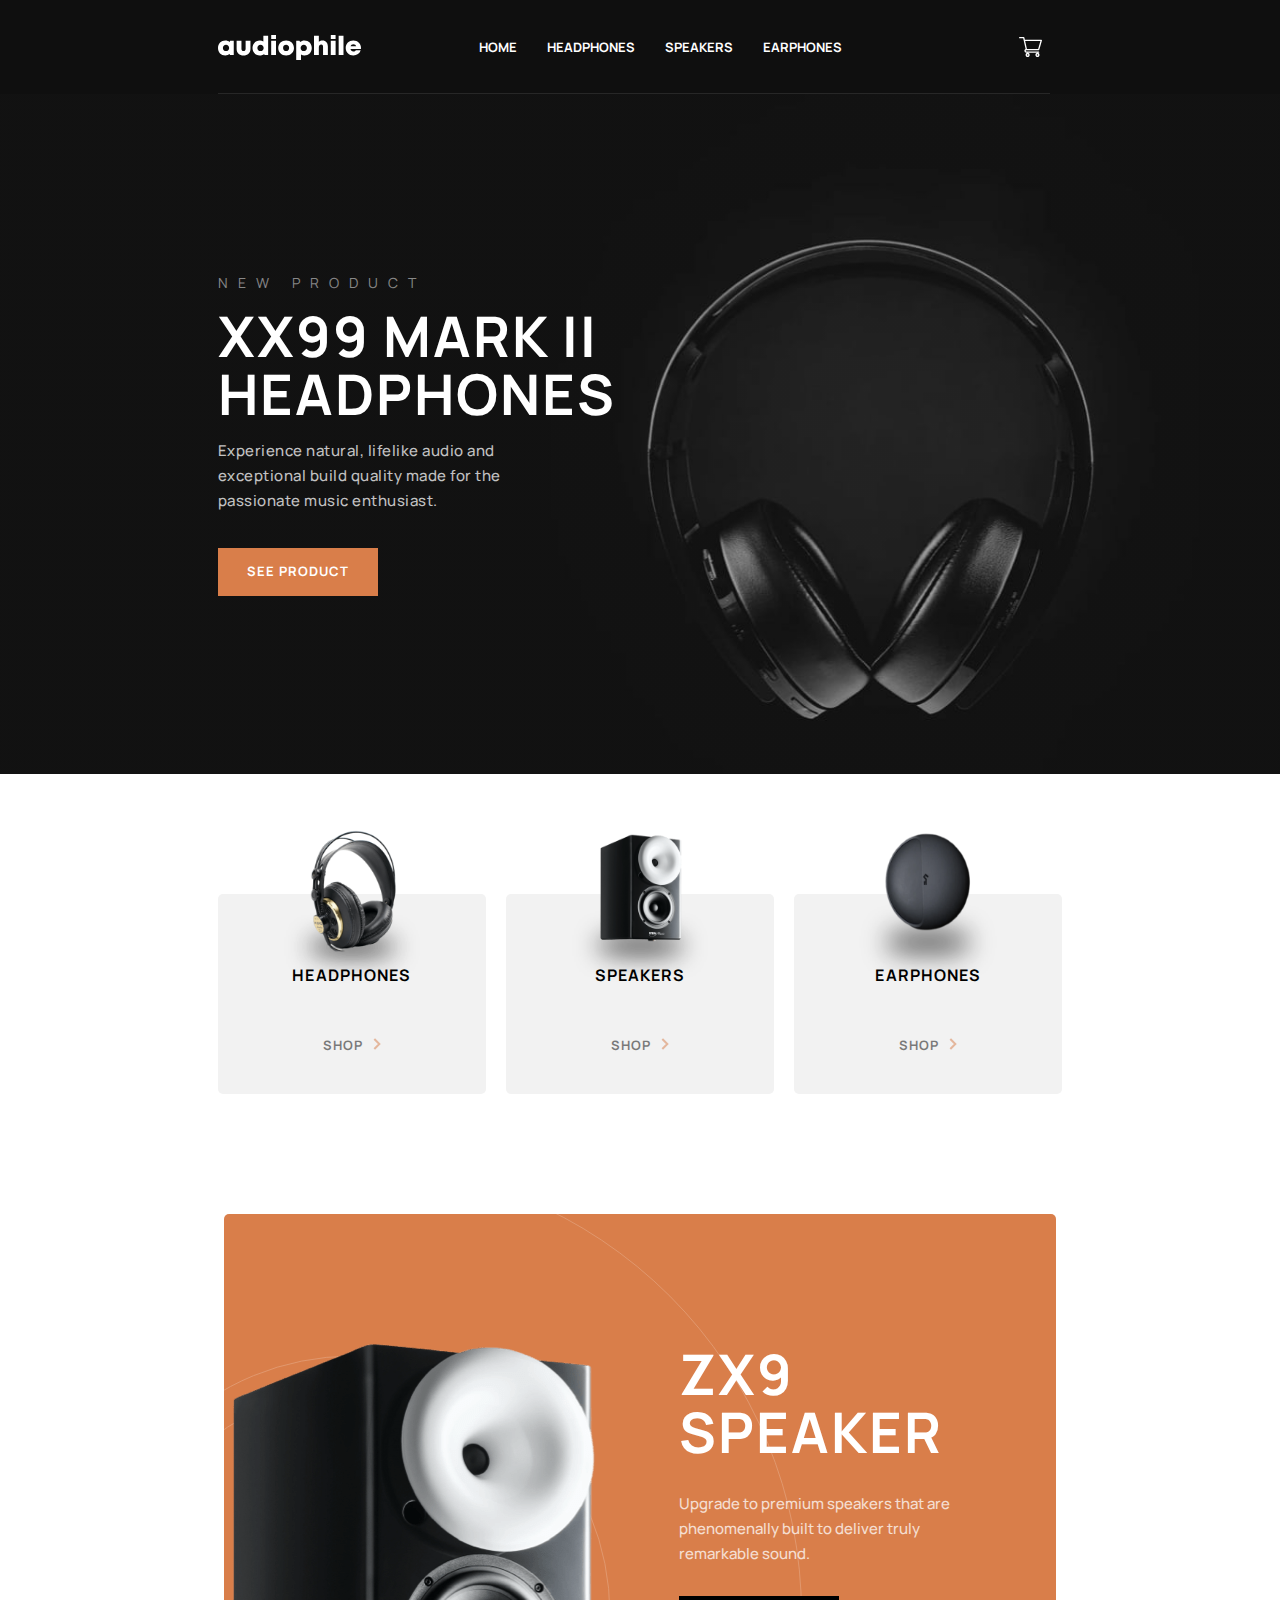
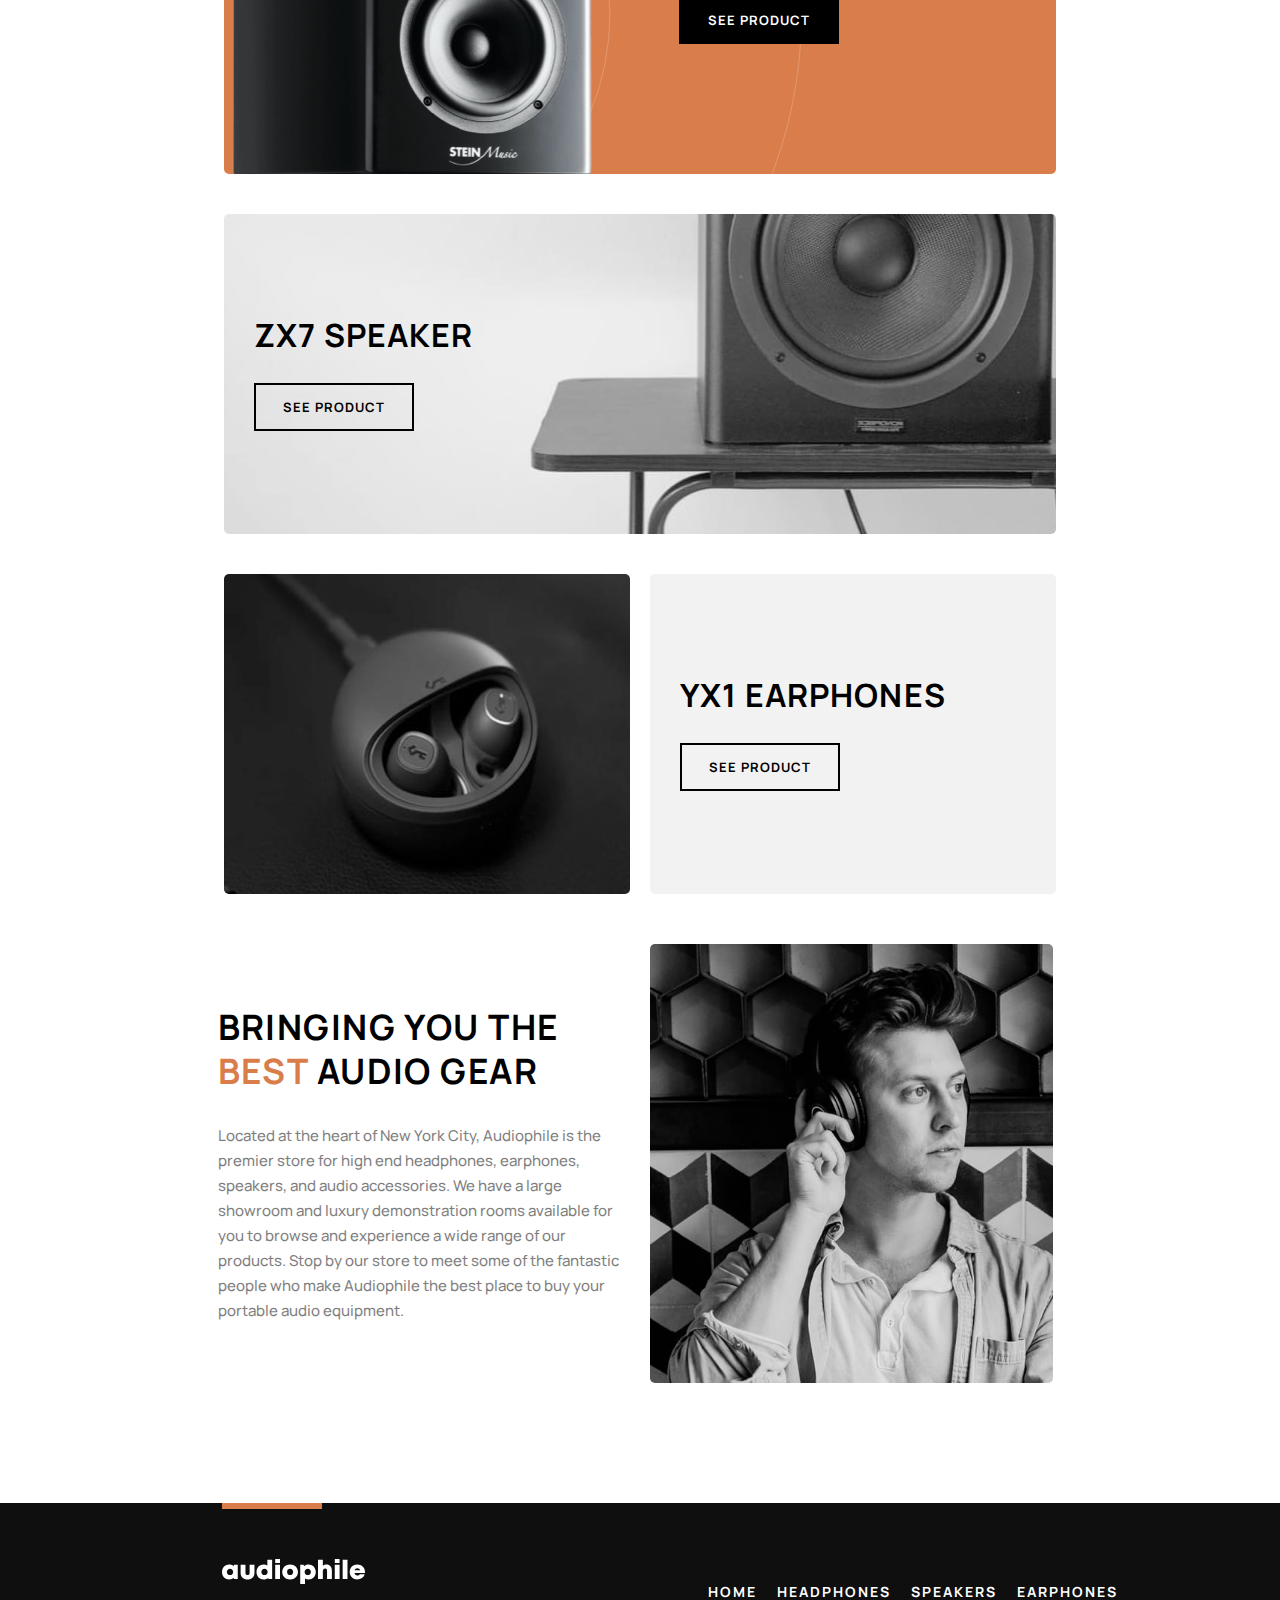
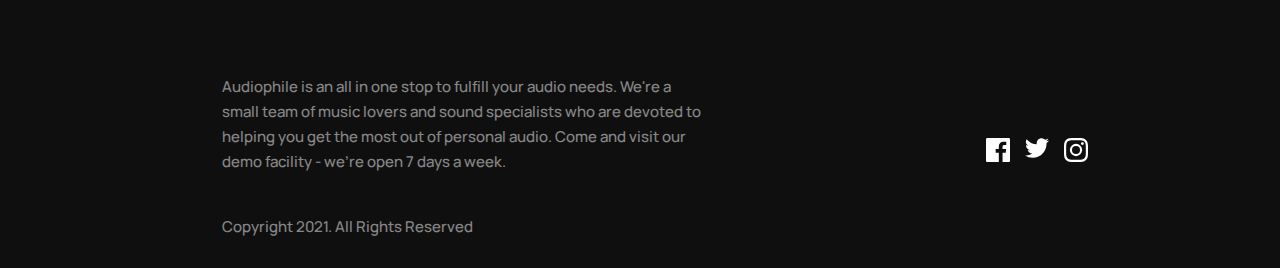
<file: index.html>
<!DOCTYPE html>
<html lang="en">
  <head>
    <meta charset="UTF-8" />
    <meta name="viewport" content="width=device-width, initial-scale=1.0" />

    <link
      rel="icon"
      type="image/png"
      sizes="32x32"
      href="./assets/favicon-32x32.png"
    />
    <link
      href="https://fonts.googleapis.com/css2?family=Manrope:wght@400;500;700&display=swap"
      rel="stylesheet"
    />
    <link rel="stylesheet" href="./style.css" />
    <script src="data.js" type="module" defer></script>

    <script src="index.js" type="module" defer></script>

    <title>Frontend Mentor | Audiophile e-commerce website</title>
  </head>
  <body class="home">
    <div class="overlay hidden"></div>
    <nav class="primary-nav">
      <img
        aria-controls="primary-navigation"
        class="mobile-nav-toggle"
        src="./assets/shared/tablet/icon-hamburger.svg"
        alt="hamburger menu"
      />
      <a href="./index.html">
        <img
          src="./assets/shared/desktop/logo.svg"
          alt="Audiophile logo"
          class="logo"
        />
      </a>
      <ul class="nav-list">
        <li class="uppercase text-white">
          <a class="link" href="index.html">Home</a>
        </li>
        <li class="uppercase text-white">
          <a class="link" href="category.html">Headphones</a>
        </li>
        <li class="uppercase text-white">
          <a class="link" href="speakers.html">Speakers</a>
        </li>
        <li class="uppercase text-white">
          <a class="link" href="earphones.html">earphones</a>
        </li>
      </ul>
      <img
        src="./assets//shared/desktop/icon-cart.svg"
        alt="cart"
        class="cart-icon"
      />
      <div class="modal-container modal-container-cart">
        <div class="cart-modal">
          <div class="cart-modal--header">
            <h6 class="title">cart (<span id="number-of-items">0</span>)</h6>
            <p class="remove">Remove all</p>
          </div>
          <div class="cart-modal--items"></div>
          <div class="cart-modal--footer">
            <div class="cart-modal--footer-text">
              <p class="uppercase cart-modal-footer-text--title hidden">
                total
              </p>
              <h6 id="total-price" class="cart-modal--footer--price"></h6>
            </div>
            <a href="./checkout.html"
              ><button
                onclick="window.location.href = 'checkout.html';"
                id="checkout-btn"
                class="subtitle text-white btn-orange-dark hidden"
              >
                Checkout
              </button></a
            >
          </div>
        </div>
      </div>
    </nav>
    <div class="content">
      <div class="modal-container-menu hidden">
        <section class="categories menu-modal">
          <div class="categories-box">
            <img
              class="categories-box--image"
              src="assets/shared/desktop/image-category-thumbnail-headphones.png"
              alt="mark one headphones"
            />
            <h5 class="categories-box--title">Headphones</h5>
            <a class="categories-box--subtitle subtitle" href="./category.html">
              <span> shop</span></a
            >
          </div>
          <div class="categories-box">
            <img
              class="categories-box--image"
              src="assets/shared/desktop/image-category-thumbnail-speakers.png"
              alt="mark one headphones"
            />
            <h5 class="categories-box--title">Speakers</h5>
            <a class="categories-box--subtitle subtitle" href="./speakers.html">
              <span> shop</span></a
            >
          </div>
          <div class="categories-box">
            <img
              class="categories-box--image"
              src="assets/shared/desktop/image-category-thumbnail-earphones.png"
              alt="mark one headphones"
            />
            <h5 class="categories-box--title">Earphones</h5>
            <a
              class="categories-box--subtitle subtitle"
              href="./earphones.html"
            >
              <span> shop</span></a
            >
          </div>
        </section>
      </div>
      <header class="primary-header">
        <div class="header-content">
          <p class="header-subtitle uppercase overline">new product</p>
          <h2 class="header-title text-white">XX99 Mark II HeadphoneS</h2>
          <p class="header-text">
            Experience natural, lifelike audio and exceptional build quality
            made for the passionate music enthusiast.
          </p>
          <a href="./product-xx99-mark-two-headphones.html">
            <button class="btn subtitle text-white btn-orange-dark">
              see Product
            </button>
          </a>
        </div>
      </header>
      <section class="categories">
        <div class="categories-box">
          <img
            class="categories-box--image"
            src="assets/shared/desktop/image-category-thumbnail-headphones.png"
            alt="mark one headphones"
          />
          <h5 class="categories-box--title">Headphones</h5>
          <a class="categories-box--subtitle subtitle" href="./category.html">
            <span> shop</span></a
          >
        </div>
        <div class="categories-box">
          <img
            class="categories-box--image"
            src="assets/shared/desktop/image-category-thumbnail-speakers.png"
            alt="mark one headphones"
          />
          <h5 class="categories-box--title">Speakers</h5>
          <a class="categories-box--subtitle subtitle" href="./speakers.html">
            <span> shop</span></a
          >
        </div>
        <div class="categories-box">
          <img
            class="categories-box--image"
            src="assets/shared/desktop/image-category-thumbnail-earphones.png"
            alt="mark one headphones"
          />
          <h5 class="categories-box--title">Earphones</h5>
          <a class="categories-box--subtitle subtitle" href="./earphones.html">
            <span> shop</span></a
          >
        </div>
      </section>

      <section class="main-products">
        <div class="product-1 bg-orange-dark">
          <img class="product-1--background" alt="" />
          <picture class="product-1--image">
            <source
              media="(min-width:40em)"
              srcset="./assets/home/tablet/image-speaker-zx9.png"
            />
            <source
              media="(min-width: 60em)"
              srcset="./assets/home/desktop/image-speaker-zx9.png"
            />

            <img src="./assets/home/mobile/image-speaker-zx9.png" alt="" />
          </picture>

          <div>
            <h3 class="product-1--title text-white">ZX9 speaker</h3>
            <p class="product-1--subtitle text-white">
              Upgrade to premium speakers that are phenomenally built to deliver
              truly remarkable sound.
            </p>
            <a href="./product-zx9-speaker.html">
              <button class="uppercase fw-bold btn-dark text-white">
                see product
              </button>
            </a>
          </div>
        </div>
        <div class="product-2">
          <h3 class="product-2--title text-dark">ZX7 speaker</h3>
          <a
            class="uppercase"
            href="./product-zx7-speaker.html"
            style="align-self: flex-start"
          >
            <button class="uppercase btn-transparent">see product</button>
          </a>
        </div>
        <div class="product-3">
          <picture class="product-3--image">
            <source
              media="(min-width: 60em)"
              srcset="./assets//home/desktop/image-earphones-yx1.jpg"
            />
            <source
              media="(min-width:40em)"
              srcset="./assets//home/tablet/image-earphones-yx1.jpg"
            />

            <img src="./assets//home/mobile/image-earphones-yx1.jpg" alt="" />
          </picture>
          <div class="product-3--content bg-grey">
            <h3 class="product-3--content-title text-dark">YX1 earphones</h3>
            <a href="./product-earphones.html" style="align-self: flex-start">
              <button class="uppercase btn-transparent">see product</button>
            </a>
          </div>
        </div>
      </section>
      <section class="best-gear">
        <picture class="best-gear--image">
          <source
            media="(min-width: 60em)"
            srcset="./assets/shared/desktop/image-best-gear.jpg"
          />
          <source
            media="(min-width:40em)"
            srcset="./assets/shared/tablet/image-best-gear.jpg"
          />
          <img src="./assets/shared/tablet/image-best-gear.jpg" />
        </picture>
        <div>
          <h4 class="best-gear--title">
            Bringing you the <span class="text-orange-dark">best</span> audio
            gear
          </h4>
          <p class="best-gear--text text-black">
            Located at the heart of New York City, Audiophile is the premier
            store for high end headphones, earphones, speakers, and audio
            accessories. We have a large showroom and luxury demonstration rooms
            available for you to browse and experience a wide range of our
            products. Stop by our store to meet some of the fantastic people who
            make Audiophile the best place to buy your portable audio equipment.
          </p>
        </div>
      </section>
      <footer class="footer bg-light-black">
        <div class="logo-list">
          <img
            src="./assets/shared/desktop/logo.svg"
            alt="Audiophile logo"
            class="logo"
          />
          <ul class="text-white footer--list">
            <li class="uppercase text-white">
              <a class="link" href="index.html">Home</a>
            </li>
            <li class="uppercase text-white">
              <a class="link" href="category.html">Headphones</a>
            </li>
            <li class="uppercase text-white">
              <a class="link" href="speakers.html">Speakers</a>
            </li>
            <li class="uppercase text-white">
              <a class="link" href="earphones.html">earphones</a>
            </li>
          </ul>
        </div>

        <p class="text-white footer--text">
          Audiophile is an all in one stop to fulfill your audio needs. We're a
          small team of music lovers and sound specialists who are devoted to
          helping you get the most out of personal audio. Come and visit our
          demo facility - we’re open 7 days a week.
        </p>

        <div class="footer-end">
          <p class="text-white footer--copyright">
            Copyright 2021. All Rights Reserved
          </p>
          <div class="footer--social">
            <a href="#">
              <svg
                class="footer--social-icon"
                width="24"
                height="24"
                xmlns="http://www.w3.org/2000/svg"
              >
                <path
                  d="M22.675 0H1.325C.593 0 0 .593 0 1.325v21.351C0 23.407.593 24 1.325 24H12.82v-9.294H9.692v-3.622h3.128V8.413c0-3.1 1.893-4.788 4.659-4.788 1.325 0 2.463.099 2.795.143v3.24l-1.918.001c-1.504 0-1.795.715-1.795 1.763v2.313h3.587l-.467 3.622h-3.12V24h6.116c.73 0 1.323-.593 1.323-1.325V1.325C24 .593 23.407 0 22.675 0z"
                  fill="#FFF"
                  fill-rule="nonzero"
                /></svg
            ></a>
            <a href="#"
              ><svg
                class="footer--social-icon"
                width="24"
                height="20"
                xmlns="http://www.w3.org/2000/svg"
              >
                <path
                  d="M24 2.557a9.83 9.83 0 01-2.828.775A4.932 4.932 0 0023.337.608a9.864 9.864 0 01-3.127 1.195A4.916 4.916 0 0016.616.248c-3.179 0-5.515 2.966-4.797 6.045A13.978 13.978 0 011.671 1.149a4.93 4.93 0 001.523 6.574 4.903 4.903 0 01-2.229-.616c-.054 2.281 1.581 4.415 3.949 4.89a4.935 4.935 0 01-2.224.084 4.928 4.928 0 004.6 3.419A9.9 9.9 0 010 17.54a13.94 13.94 0 007.548 2.212c9.142 0 14.307-7.721 13.995-14.646A10.025 10.025 0 0024 2.557z"
                  fill="#FFF"
                  fill-rule="nonzero"
                />
              </svg>
            </a>
            <a href="#">
              <svg
                class="footer--social-icon"
                width="24"
                height="24"
                xmlns="http://www.w3.org/2000/svg"
              >
                <path
                  d="M12 2.163c3.204 0 3.584.012 4.85.07 3.252.148 4.771 1.691 4.919 4.919.058 1.265.069 1.645.069 4.849 0 3.205-.012 3.584-.069 4.849-.149 3.225-1.664 4.771-4.919 4.919-1.266.058-1.644.07-4.85.07-3.204 0-3.584-.012-4.849-.07-3.26-.149-4.771-1.699-4.919-4.92-.058-1.265-.07-1.644-.07-4.849 0-3.204.013-3.583.07-4.849.149-3.227 1.664-4.771 4.919-4.919 1.266-.057 1.645-.069 4.849-.069zM12 0C8.741 0 8.333.014 7.053.072 2.695.272.273 2.69.073 7.052.014 8.333 0 8.741 0 12c0 3.259.014 3.668.072 4.948.2 4.358 2.618 6.78 6.98 6.98C8.333 23.986 8.741 24 12 24c3.259 0 3.668-.014 4.948-.072 4.354-.2 6.782-2.618 6.979-6.98.059-1.28.073-1.689.073-4.948 0-3.259-.014-3.667-.072-4.947-.196-4.354-2.617-6.78-6.979-6.98C15.668.014 15.259 0 12 0zm0 5.838a6.162 6.162 0 100 12.324 6.162 6.162 0 000-12.324zM12 16a4 4 0 110-8 4 4 0 010 8zm6.406-11.845a1.44 1.44 0 100 2.881 1.44 1.44 0 000-2.881z"
                  fill="#FFF"
                  fill-rule="nonzero"
                /></svg
            ></a>
          </div>
        </div>
      </footer>
    </div>
  </body>
</html>
</file>
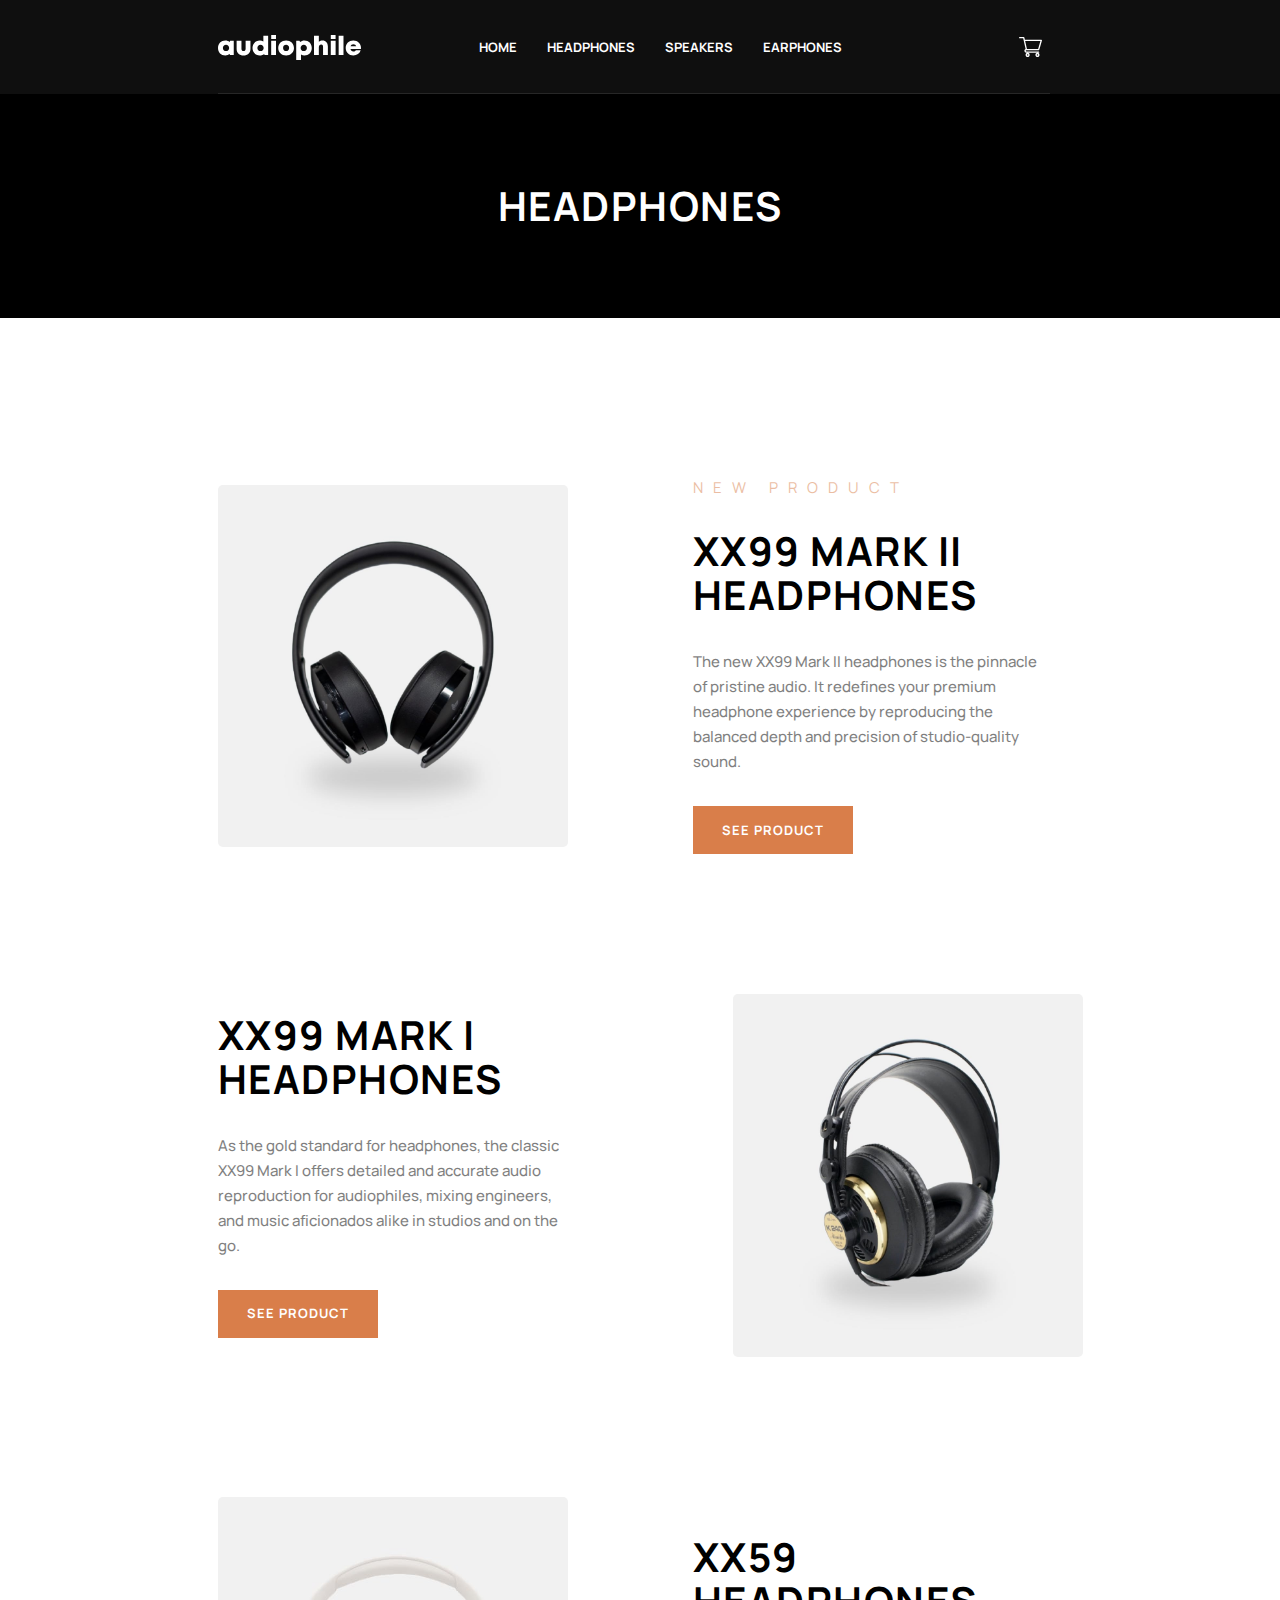
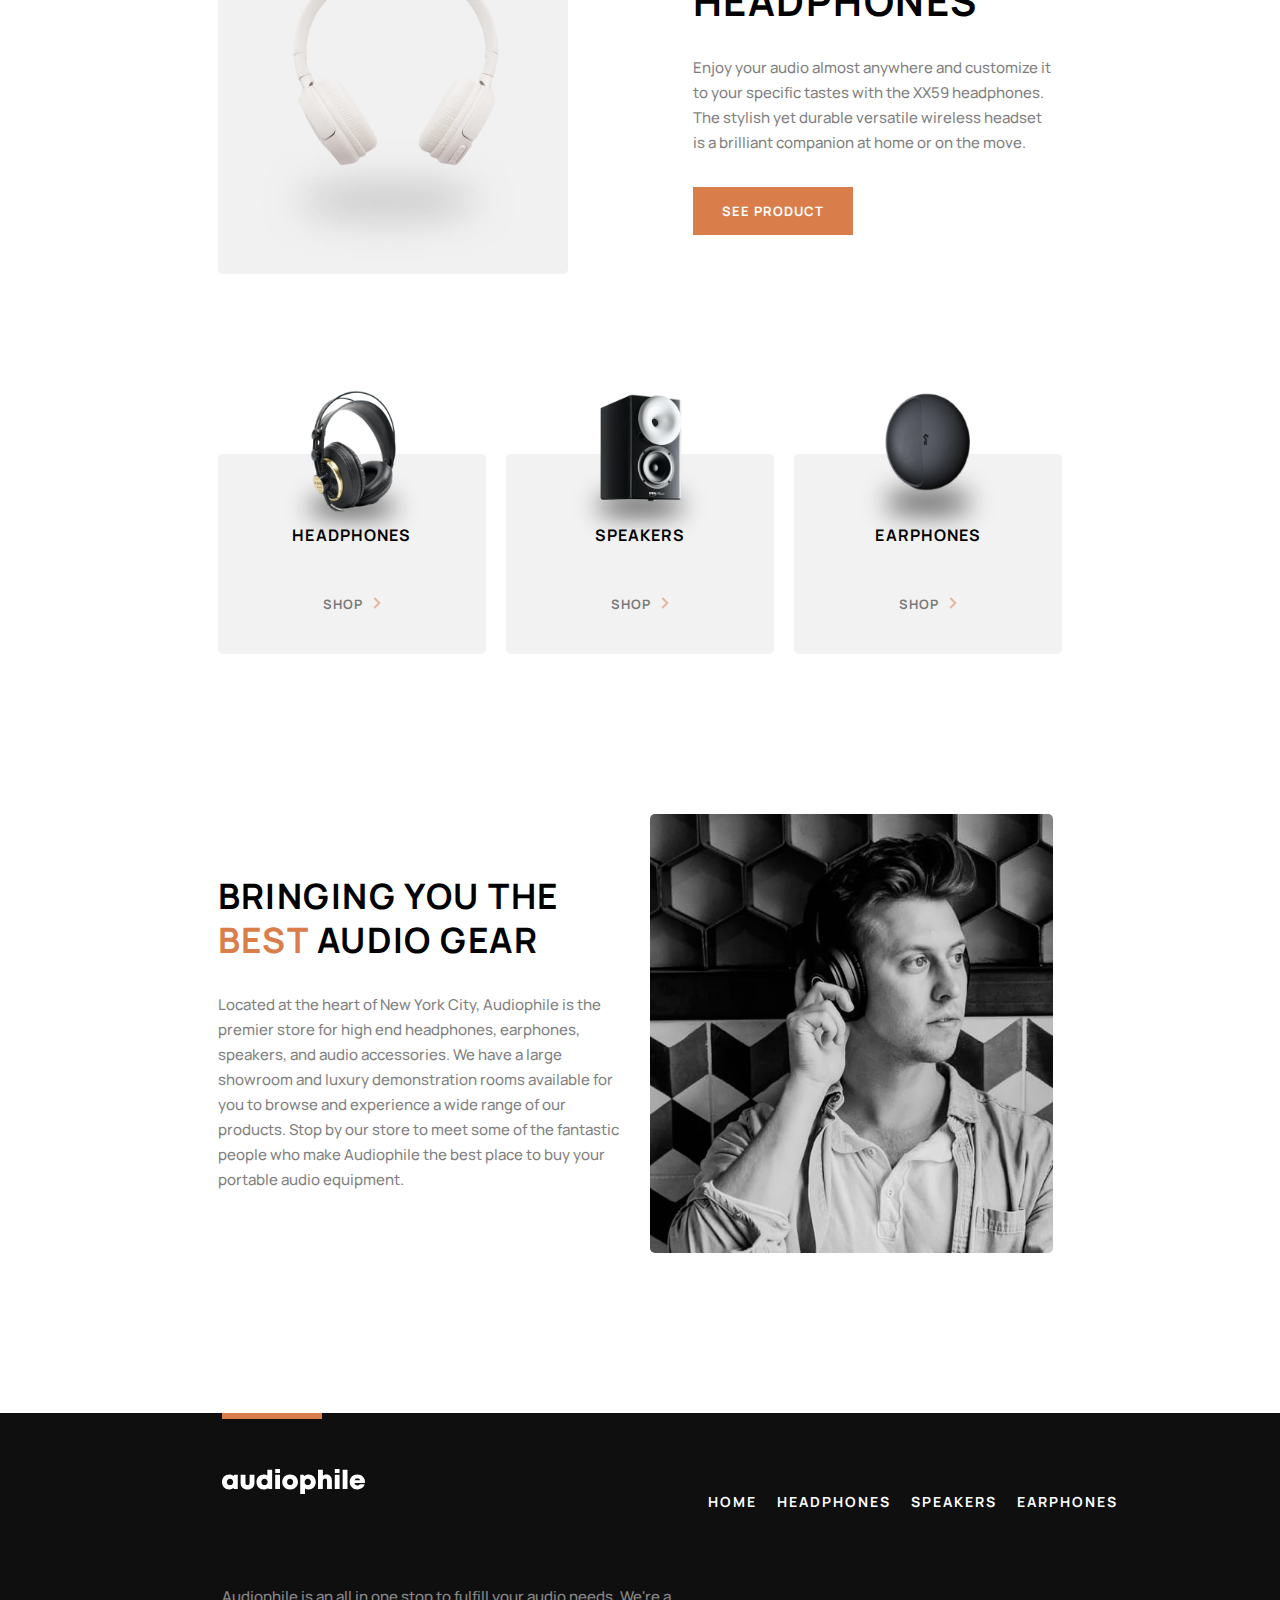
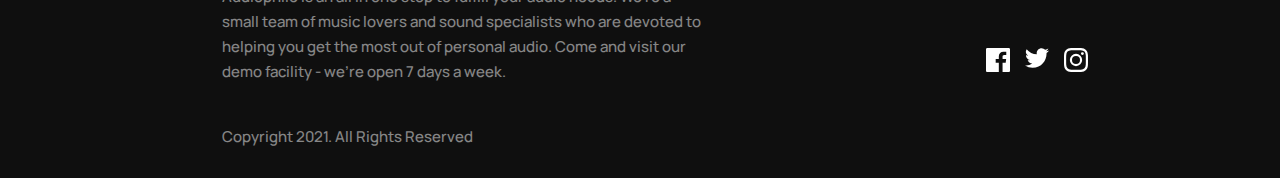
<file: category.html>
<!DOCTYPE html>
<html lang="en">
  <head>
    <meta charset="UTF-8" />
    <meta name="viewport" content="width=device-width, initial-scale=1.0" />

    <link
      rel="icon"
      type="image/png"
      sizes="32x32"
      href="./assets/favicon-32x32.png"
    />
    <link
      href="https://fonts.googleapis.com/css2?family=Manrope:wght@400;500;700&display=swap"
      rel="stylesheet"
    />
    <link rel="stylesheet" href="./style.css" />
    <script src="data.js" type="module" defer></script>

    <script src="index.js" type="module" defer></script>

    <title>Frontend Mentor | Audiophile e-commerce website</title>
  </head>

  <body class="category">
    <div class="overlay hidden"></div>

    <nav class="primary-nav">
      <img
        aria-controls="primary-navigation"
        class="mobile-nav-toggle"
        src="./assets/shared/tablet/icon-hamburger.svg"
        alt="hamburger menu"
      />
      <a href="./index.html">
        <img
          src="./assets/shared/desktop/logo.svg"
          alt="Audiophile logo"
          class="logo"
        />
      </a>
      <ul class="nav-list">
        <li class="uppercase text-white">
          <a class="link" href="index.html">Home</a>
        </li>
        <li class="uppercase text-white">
          <a class="link" href="category.html">Headphones</a>
        </li>
        <li class="uppercase text-white">
          <a class="link" href="speakers.html">Speakers</a>
        </li>
        <li class="uppercase text-white">
          <a class="link" href="earphones.html">earphones</a>
        </li>
      </ul>
      <img
        src="./assets//shared/desktop/icon-cart.svg"
        alt="cart"
        class="cart-icon"
      />
      <div class="modal-container modal-container-cart">
        <div class="cart-modal">
          <div class="cart-modal--header">
            <h6 class="title">cart (<span id="number-of-items">0</span>)</h6>
            <p class="remove">Remove all</p>
          </div>
          <div class="cart-modal--items"></div>
          <div class="cart-modal--footer">
            <div class="cart-modal--footer-text">
              <p class="uppercase cart-modal-footer-text--title hidden">
                total
              </p>
              <h6 id="total-price" class="cart-modal--footer--price"></h6>
            </div>
            <a href="./checkout.html"
              ><button
                onclick="window.location.href = 'checkout.html';"
                id="checkout-btn"
                class="subtitle text-white btn-orange-dark hidden"
              >
                Checkout
              </button></a
            >
          </div>
        </div>
      </div>
    </nav>
    <div class="content">
      <div class="modal-container-menu hidden">
        <section class="categories menu-modal">
          <div class="categories-box">
            <img
              class="categories-box--image"
              src="assets/shared/desktop/image-category-thumbnail-headphones.png"
              alt="mark one headphones"
            />
            <h5 class="categories-box--title">Headphones</h5>
            <a class="categories-box--subtitle subtitle" href="./category.html">
              <span> shop</span></a
            >
          </div>
          <div class="categories-box">
            <img
              class="categories-box--image"
              src="assets/shared/desktop/image-category-thumbnail-speakers.png"
              alt="mark one headphones"
            />
            <h5 class="categories-box--title">Speakers</h5>
            <a class="categories-box--subtitle subtitle" href="./speakers.html">
              <span> shop</span></a
            >
          </div>
          <div class="categories-box">
            <img
              class="categories-box--image"
              src="assets/shared/desktop/image-category-thumbnail-earphones.png"
              alt="mark one headphones"
            />
            <h5 class="categories-box--title">Earphones</h5>
            <a
              class="categories-box--subtitle subtitle"
              href="./earphones.html"
            >
              <span> shop</span></a
            >
          </div>
        </section>
      </div>
      <header class="bg-black text-white">
        <h2 class="category-title">Headphones</h2>
      </header>
      <section class="products">
        <div class="products-box products-box--1">
          <picture>
            <source
              media="(min-width: 60em)"
              srcset="
                ./assets/product-xx99-mark-two-headphones/desktop/image-category-page-preview.jpg
              "
            />
            <source
              media="(min-width:40em)"
              srcset="
                ./assets/product-xx99-mark-two-headphones/tablet/image-category-page-preview.jpg
              "
            />
            <img
              src="./assets/product-xx99-mark-two-headphones/mobile/image-category-page-preview.jpg "
              alt="mark-two-headphones"
            />
          </picture>
          <div class="products-box--content">
            <p class="text-orange-dark header-subtitle uppercase overline">
              new product
            </p>
            <h2>XX99 Mark II Headphones</h2>
            <p>
              The new XX99 Mark II headphones is the pinnacle of pristine audio.
              It redefines your premium headphone experience by reproducing the
              balanced depth and precision of studio-quality sound.
            </p>
            <a href="./product-xx99-mark-two-headphones.html">
              <button class="btn-orange-dark subtitle text-white">
                See Product
              </button>
            </a>
          </div>
        </div>

        <div class="products-box products-box--2">
          <div class="products-box--content">
            <h2>XX99 Mark I Headphones</h2>
            <p>
              As the gold standard for headphones, the classic XX99 Mark I
              offers detailed and accurate audio reproduction for audiophiles,
              mixing engineers, and music aficionados alike in studios and on
              the go.
            </p>
            <a href="./product-xx99-mark-one-headphones.html">
              <button class="btn-orange-dark subtitle text-white">
                see product
              </button>
            </a>
          </div>
          <picture class="products-box-picture">
            <source
              media="(min-width: 60em)"
              srcset="
                ./assets/product-xx99-mark-one-headphones/desktop/image-category-page-preview.jpg
              "
            />
            <source
              media="(min-width:40em)"
              srcset="
                ./assets/product-xx99-mark-one-headphones/tablet/image-category-page-preview.jpg
              "
            />
            <img
              src="./assets/product-xx99-mark-one-headphones/mobile/image-category-page-preview.jpg "
              alt="mark-two-headphones"
            />
          </picture>
        </div>

        <div class="products-box products-box--3">
          <picture class="products-box-picture">
            <source
              media="(min-width: 60em)"
              srcset="
                ./assets/product-xx59-headphones/mobile/image-category-page-preview.jpg
              "
            />
            <source
              media="(min-width:40em)"
              srcset="
                ./assets/product-xx59-headphones/tablet/image-category-page-preview.jpg
              "
            />
            <img
              src="./assets/product-xx59-headphones/mobile/image-category-page-preview.jpg "
              alt="mark-two-headphones"
            />
          </picture>
          <div class="products-box--content">
            <h2>XX59 Headphones</h2>
            <p>
              Enjoy your audio almost anywhere and customize it to your specific
              tastes with the XX59 headphones. The stylish yet durable versatile
              wireless headset is a brilliant companion at home or on the move.
            </p>
            <a href="./product-xx59-headphones.html">
              <button class="btn-orange-dark subtitle text-white">
                see product
              </button>
            </a>
          </div>
        </div>
      </section>
      <section class="categories">
        <div class="categories-box">
          <img
            class="categories-box--image"
            src="assets/shared/desktop/image-category-thumbnail-headphones.png"
            alt="mark one headphones"
          />
          <h5 class="categories-box--title">Headphones</h5>
          <a class="categories-box--subtitle subtitle" href="./category.html">
            <span> shop</span></a
          >
        </div>
        <div class="categories-box">
          <img
            class="categories-box--image"
            src="assets/shared/desktop/image-category-thumbnail-speakers.png"
            alt="mark one headphones"
          />
          <h5 class="categories-box--title">Speakers</h5>
          <a class="categories-box--subtitle subtitle" href="./speakers.html">
            <span> shop</span></a
          >
        </div>
        <div class="categories-box">
          <img
            class="categories-box--image"
            src="assets/shared/desktop/image-category-thumbnail-earphones.png"
            alt="mark one headphones"
          />
          <h5 class="categories-box--title">Earphones</h5>
          <a class="categories-box--subtitle subtitle" href="./earphones.html">
            <span> shop</span></a
          >
        </div>
      </section>
      <section class="best-gear">
        <picture class="best-gear--image">
          <source
            media="(min-width: 60em)"
            srcset="./assets/shared/desktop/image-best-gear.jpg"
          />
          <source
            media="(min-width:40em)"
            srcset="./assets/shared/tablet/image-best-gear.jpg"
          />
          <img src="./assets/shared/tablet/image-best-gear.jpg" />
        </picture>
        <div>
          <h4 class="best-gear--title">
            Bringing you the <span class="text-orange-dark">best</span> audio
            gear
          </h4>
          <p class="best-gear--text text-black">
            Located at the heart of New York City, Audiophile is the premier
            store for high end headphones, earphones, speakers, and audio
            accessories. We have a large showroom and luxury demonstration rooms
            available for you to browse and experience a wide range of our
            products. Stop by our store to meet some of the fantastic people who
            make Audiophile the best place to buy your portable audio equipment.
          </p>
        </div>
      </section>
      <footer class="footer bg-light-black">
        <div class="logo-list">
          <img
            src="./assets/shared/desktop/logo.svg"
            alt="Audiophile logo"
            class="logo"
          />
          <ul class="text-white footer--list">
            <li class="uppercase text-white">
              <a class="link" href="index.html">Home</a>
            </li>
            <li class="uppercase text-white">
              <a class="link" href="category.html">Headphones</a>
            </li>
            <li class="uppercase text-white">
              <a class="link" href="speakers.html">Speakers</a>
            </li>
            <li class="uppercase text-white">
              <a class="link" href="earphones.html">earphones</a>
            </li>
          </ul>
        </div>

        <p class="text-white footer--text">
          Audiophile is an all in one stop to fulfill your audio needs. We're a
          small team of music lovers and sound specialists who are devoted to
          helping you get the most out of personal audio. Come and visit our
          demo facility - we’re open 7 days a week.
        </p>

        <div class="footer-end">
          <p class="text-white footer--copyright">
            Copyright 2021. All Rights Reserved
          </p>
          <div class="footer--social">
            <a href="#">
              <svg
                class="footer--social-icon"
                width="24"
                height="24"
                xmlns="http://www.w3.org/2000/svg"
              >
                <path
                  d="M22.675 0H1.325C.593 0 0 .593 0 1.325v21.351C0 23.407.593 24 1.325 24H12.82v-9.294H9.692v-3.622h3.128V8.413c0-3.1 1.893-4.788 4.659-4.788 1.325 0 2.463.099 2.795.143v3.24l-1.918.001c-1.504 0-1.795.715-1.795 1.763v2.313h3.587l-.467 3.622h-3.12V24h6.116c.73 0 1.323-.593 1.323-1.325V1.325C24 .593 23.407 0 22.675 0z"
                  fill="#FFF"
                  fill-rule="nonzero"
                /></svg
            ></a>
            <a href="#"
              ><svg
                class="footer--social-icon"
                width="24"
                height="20"
                xmlns="http://www.w3.org/2000/svg"
              >
                <path
                  d="M24 2.557a9.83 9.83 0 01-2.828.775A4.932 4.932 0 0023.337.608a9.864 9.864 0 01-3.127 1.195A4.916 4.916 0 0016.616.248c-3.179 0-5.515 2.966-4.797 6.045A13.978 13.978 0 011.671 1.149a4.93 4.93 0 001.523 6.574 4.903 4.903 0 01-2.229-.616c-.054 2.281 1.581 4.415 3.949 4.89a4.935 4.935 0 01-2.224.084 4.928 4.928 0 004.6 3.419A9.9 9.9 0 010 17.54a13.94 13.94 0 007.548 2.212c9.142 0 14.307-7.721 13.995-14.646A10.025 10.025 0 0024 2.557z"
                  fill="#FFF"
                  fill-rule="nonzero"
                />
              </svg>
            </a>
            <a href="#">
              <svg
                class="footer--social-icon"
                width="24"
                height="24"
                xmlns="http://www.w3.org/2000/svg"
              >
                <path
                  d="M12 2.163c3.204 0 3.584.012 4.85.07 3.252.148 4.771 1.691 4.919 4.919.058 1.265.069 1.645.069 4.849 0 3.205-.012 3.584-.069 4.849-.149 3.225-1.664 4.771-4.919 4.919-1.266.058-1.644.07-4.85.07-3.204 0-3.584-.012-4.849-.07-3.26-.149-4.771-1.699-4.919-4.92-.058-1.265-.07-1.644-.07-4.849 0-3.204.013-3.583.07-4.849.149-3.227 1.664-4.771 4.919-4.919 1.266-.057 1.645-.069 4.849-.069zM12 0C8.741 0 8.333.014 7.053.072 2.695.272.273 2.69.073 7.052.014 8.333 0 8.741 0 12c0 3.259.014 3.668.072 4.948.2 4.358 2.618 6.78 6.98 6.98C8.333 23.986 8.741 24 12 24c3.259 0 3.668-.014 4.948-.072 4.354-.2 6.782-2.618 6.979-6.98.059-1.28.073-1.689.073-4.948 0-3.259-.014-3.667-.072-4.947-.196-4.354-2.617-6.78-6.979-6.98C15.668.014 15.259 0 12 0zm0 5.838a6.162 6.162 0 100 12.324 6.162 6.162 0 000-12.324zM12 16a4 4 0 110-8 4 4 0 010 8zm6.406-11.845a1.44 1.44 0 100 2.881 1.44 1.44 0 000-2.881z"
                  fill="#FFF"
                  fill-rule="nonzero"
                /></svg
            ></a>
          </div>
        </div>
      </footer>
    </div>
  </body>
</html>
</file>
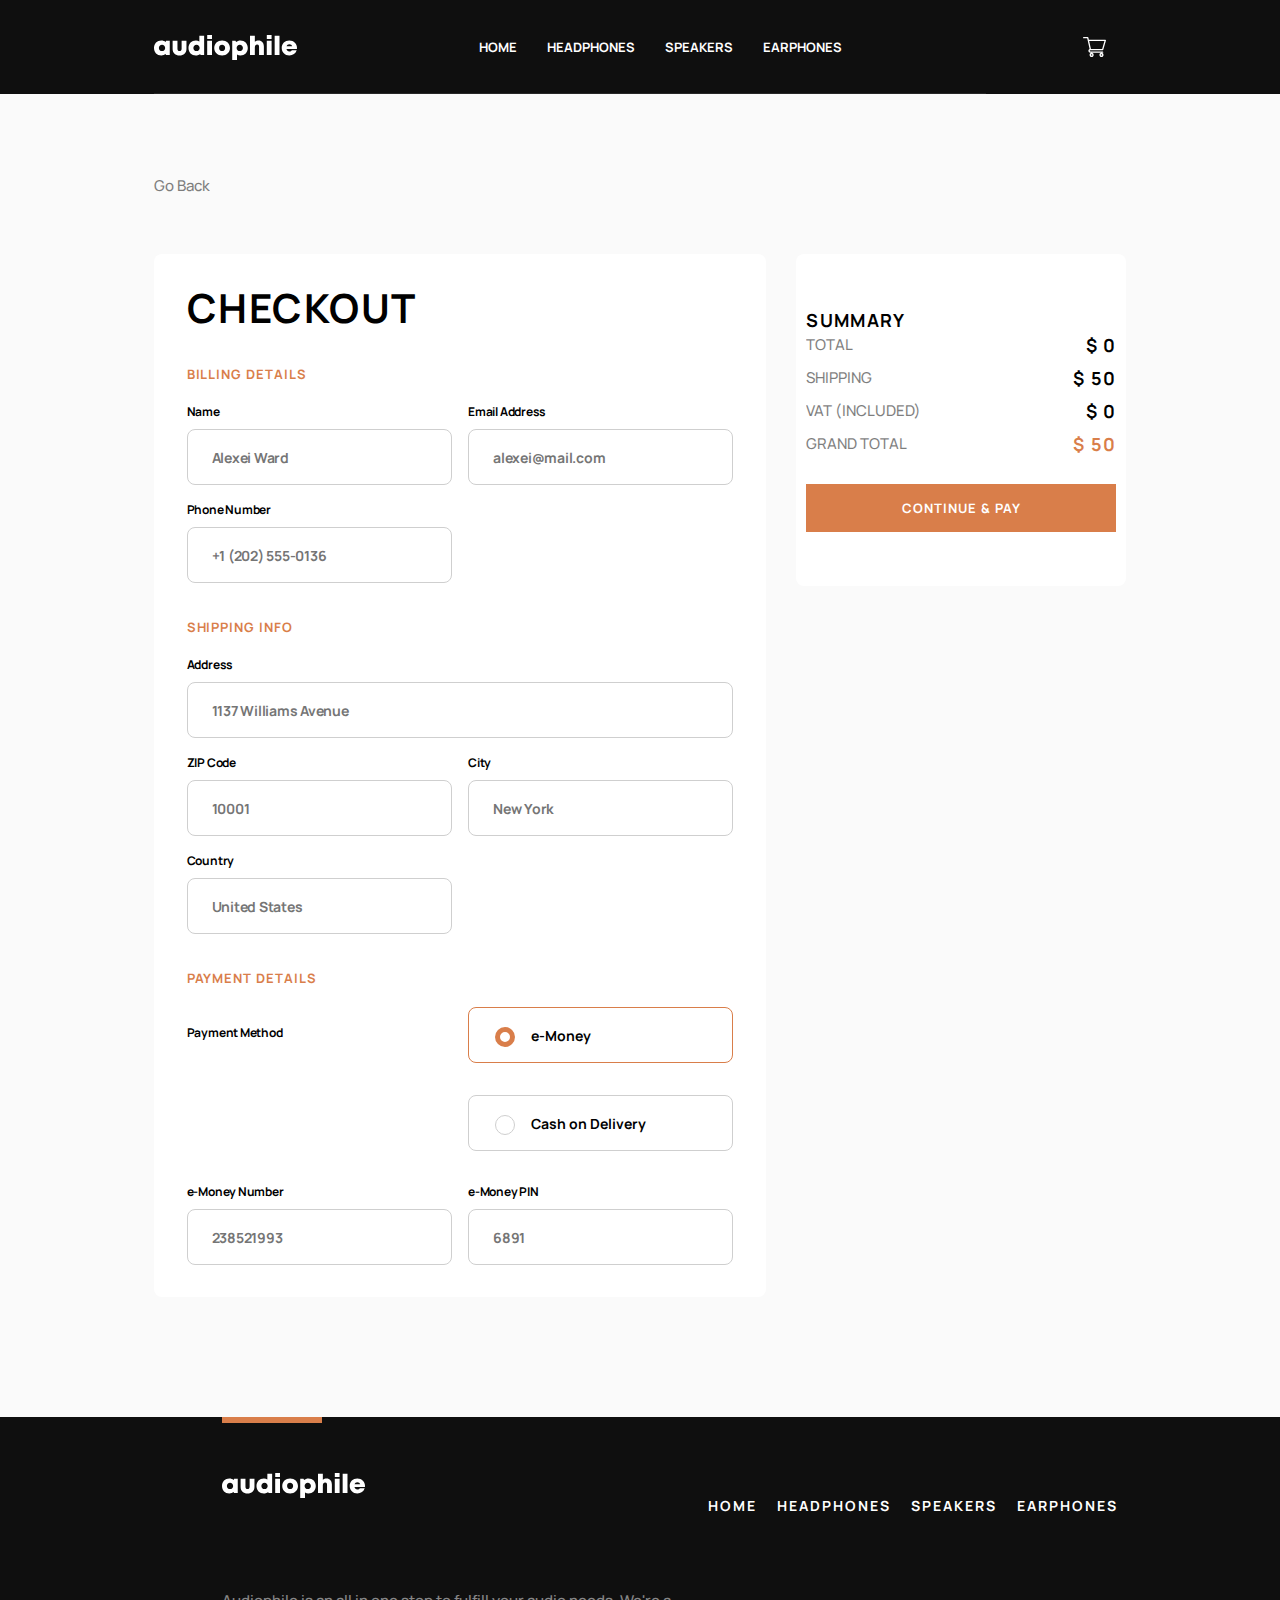
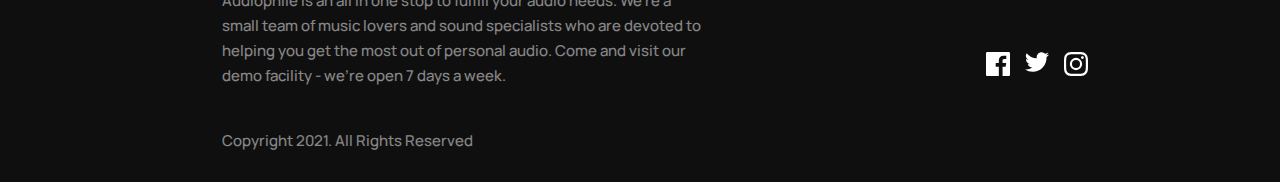
<file: checkout.html>
<!DOCTYPE html>
<html lang="en">
  <head>
    <meta charset="UTF-8" />
    <meta name="viewport" content="width=device-width, initial-scale=1.0" />

    <link
      rel="icon"
      type="image/png"
      sizes="32x32"
      href="./assets/favicon-32x32.png"
    />
    <link
      href="https://fonts.googleapis.com/css2?family=Manrope:wght@400;500;700&display=swap"
      rel="stylesheet"
    />
    <link rel="stylesheet" href="./style.css" />
    <script src="data.js" type="module" defer></script>

    <script src="index.js" type="module" defer></script>

    <title>Frontend Mentor | Audiophile e-commerce website</title>
  </head>

  <body class="checkout-page">
    <div class="overlay hidden"></div>
    <div class="overlay-checkout hidden"></div>

    <nav class="primary-nav">
      <img
        aria-controls="primary-navigation"
        class="mobile-nav-toggle"
        src="./assets/shared/tablet/icon-hamburger.svg"
        alt="hamburger menu"
      />
      <a href="./index.html">
        <img
          src="./assets/shared/desktop/logo.svg"
          alt="Audiophile logo"
          class="logo"
        />
      </a>

      <ul class="nav-list">
        <li class="uppercase text-white">
          <a class="link" href="index.html">Home</a>
        </li>
        <li class="uppercase text-white">
          <a class="link" href="category.html">Headphones</a>
        </li>
        <li class="uppercase text-white">
          <a class="link" href="speakers.html">Speakers</a>
        </li>
        <li class="uppercase text-white">
          <a class="link" href="earphones.html">earphones</a>
        </li>
      </ul>
      <img
        src="./assets//shared/desktop/icon-cart.svg"
        alt="cart"
        class="cart-icon"
      />
      <div class="modal-container modal-container-cart">
        <div class="cart-modal">
          <div class="cart-modal--header">
            <h6 class="title">cart (<span id="number-of-items">0</span>)</h6>
            <p class="remove">Remove all</p>
          </div>
          <div class="cart-modal--items"></div>
          <div class="cart-modal--footer">
            <div class="cart-modal--footer-text">
              <p class="uppercase cart-modal-footer-text--title hidden">
                total
              </p>
              <h6 id="total-price" class="cart-modal--footer--price"></h6>
            </div>
            <a href="./checkout.html"
              ><button
                onclick="window.location.href = 'checkout.html';"
                id="checkout-btn"
                class="subtitle text-white btn-orange-dark hidden"
              >
                Checkout
              </button></a
            >
          </div>
        </div>
      </div>
    </nav>

    <div class="content">
      <div class="modal-container-menu hidden">
        <section class="categories menu-modal">
          <div class="categories-box">
            <img
              class="categories-box--image"
              src="assets/shared/desktop/image-category-thumbnail-headphones.png"
              alt="mark one headphones"
            />
            <h5 class="categories-box--title">Headphones</h5>
            <a class="categories-box--subtitle subtitle" href="./category.html">
              <span> shop</span></a
            >
          </div>
          <div class="categories-box">
            <img
              class="categories-box--image"
              src="assets/shared/desktop/image-category-thumbnail-speakers.png"
              alt="mark one headphones"
            />
            <h5 class="categories-box--title">Speakers</h5>
            <a class="categories-box--subtitle subtitle" href="./speakers.html">
              <span> shop</span></a
            >
          </div>
          <div class="categories-box">
            <img
              class="categories-box--image"
              src="assets/shared/desktop/image-category-thumbnail-earphones.png"
              alt="mark one headphones"
            />
            <h5 class="categories-box--title">Earphones</h5>
            <a
              class="categories-box--subtitle subtitle"
              href="./earphones.html"
            >
              <span> shop</span></a
            >
          </div>
        </section>
      </div>
      <div class="modal-container-checkout hidden">
        <div class="modal-container-checkout--header">
          <img src="./assets/checkout/icon-order-confirmation.svg" alt="" />
          <h3>
            THANK YOU <br />
            FOR YOUR ORDER
          </h3>
          <p>You will receive an email confirmation shortly.</p>
        </div>
        <div class="modal-container-checkout--content">
          <div class="modal-container-checkout--content-main">
            <div class="modal-container-checkout--content-item">
              <div style="display: flex">
                <img src="./assets/cart/image-xx99-mark-two-headphones.jpg" />
                <div class="modal-container-checkout--content-item--text">
                  <p>XX99 MK II</p>
                  <span>$ 2,999</span>
                </div>
              </div>
              <p class="modal-container-checkout--content-item--quantity">x1</p>
            </div>
          </div>

          <div class="modal-container-checkout--content-total">
            <p>GRAND TOTAL</p>
            <h6 id="checkout-modal-total">$ 5,446</h6>
          </div>
        </div>
        <a href="./index.html">
          <button class="btn-orange-dark subtitle text-white btn-back-home">
            BACK TO HOME
          </button>
        </a>
      </div>
      <a href="./earphones.html" class="back">Go Back</a>
      <div class="checkout-container">
        <div class="checkout">
          <h2>checkout</h2>
          <form action="" id="checkout-form" class="checkout-form">
            <div class="checkout-form--container checkout-form--billing">
              <h6 class="checkout-form--billing--title">Billing Details</h6>
              <div class="checkout-form-box checkout-form--billing--name">
                <div class="checkout-form-box-labels">
                  <label id="label-name" for="">Name</label>
                  <small id="small-name" class="small">Wrong format</small>
                </div>

                <input
                  class="checkout-form-box-input"
                  id="full-name"
                  maxlength="30"
                  type="text"
                  placeholder="Alexei Ward"
                />
              </div>
              <div class="checkout-form-box checkout-form--billing--email">
                <div class="checkout-form-box-labels">
                  <label for="">Email Address</label>
                  <small class="small">Wrong format</small>
                </div>
                <input
                  id="email"
                  class="checkout-form-box-input"
                  placeholder="alexei@mail.com"
                  type="email"
                />
              </div>
              <div class="checkout-form-box checkout-form--billing--number">
                <div class="checkout-form-box-labels">
                  <label for="">Phone Number</label>
                  <small class="small">Wrong format</small>
                </div>
                <input
                  id="phone-number"
                  class="checkout-form-box-input"
                  placeholder="+1 (202) 555-0136"
                  maxlength="20"
                  type="text"
                />
              </div>
            </div>
            <div class="checkout-form--container checkout-form--shipping">
              <h6 class="checkout-form--shipping--title">shipping info</h6>

              <div class="checkout-form-box checkout-form--shipping--address">
                <div class="checkout-form-box-labels">
                  <label for="">Address</label>
                  <small class="small">Wrong format</small>
                </div>

                <input
                  id="address"
                  class="checkout-form-box-input"
                  type="text"
                  placeholder="1137 Williams Avenue"
                />
              </div>
              <div class="checkout-form-box checkout-form--shipping--zip">
                <div class="checkout-form-box-labels">
                  <label for="">ZIP Code</label>
                  <small class="small">Wrong format</small>
                </div>
                <input
                  id="ZIP"
                  class="checkout-form-box-input"
                  placeholder="10001"
                  type="text"
                />
              </div>
              <div class="checkout-form-box checkout-form--shipping--city">
                <div class="checkout-form-box-labels">
                  <label for="">City</label>
                  <small class="small">Wrong format</small>
                </div>
                <input
                  id="city"
                  class="checkout-form-box-input"
                  placeholder="New York"
                  type="text"
                />
              </div>
              <div class="checkout-form-box checkout-form--shipping--country">
                <div class="checkout-form-box-labels">
                  <label for="">Country</label>
                  <small class="small">Wrong format</small>
                </div>
                <input
                  id="country"
                  class="checkout-form-box-input"
                  placeholder="United States"
                  type="text"
                />
              </div>
            </div>
            <div class="checkout-form--container checkout-form--payment">
              <h6 class="checkout-form--payment-title">payment details</h6>
              <div class="checkout-form--payment--text">
                <span>Payment Method</span>
              </div>
              <div
                class="checkout-form--payment-radio checkout-form--payment--radio--1"
              >
                <input id="e-money" name="payment" type="radio" checked />
                <span></span>
                <label for="">e-Money</label>
              </div>
              <div
                class="checkout-form--payment-radio checkout-form--payment--radio--2"
              >
                <input id="cash-on-delievery" name="payment" type="radio" />
                <span></span>

                <label for="">Cash on Delivery</label>
              </div>
              <div class="checkout-form-box checkout-form--payment--number">
                <div class="checkout-form-box-labels">
                  <label for="">e-Money Number</label>
                  <small class="small">Wrong format</small>
                </div>
                <input
                  id="e-money-number"
                  class="checkout-form-box-input"
                  placeholder="238521993"
                  type="text"
                />
              </div>
              <div class="checkout-form-box checkout-form--payment--pin">
                <div class="checkout-form-box-labels">
                  <label for="">e-Money PIN</label>
                  <small class="small">Wrong format</small>
                </div>
                <input
                  id="e-money-pin"
                  class="checkout-form-box-input"
                  placeholder="6891"
                  type="text"
                />
              </div>
              <div class="checkout-form-box checkout-form--payment--cash">
                <img src="./assets/checkout/icon-cash-on-delivery.svg" alt="" />
                <p>
                  The ‘Cash on Delivery’ option enables you to pay in cash when
                  our delivery courier arrives at your residence. Just make sure
                  your address is correct so that your order will not be
                  cancelled.
                </p>
              </div>
            </div>
          </form>
        </div>
        <div class="checkout-summary">
          <h6>summary</h6>
          <div class="checkout-summary-items"></div>
          <div class="checkout-summary-footer">
            <div class="checkout-summary-footer--item">
              <p>TOTAL</p>
              <h6 id="checkout-total-price">$ 5,396</h6>
            </div>
            <div class="checkout-summary-footer--item">
              <p>SHIPPING</p>
              <h6 id="checkout-shipping">$ 50</h6>
            </div>
            <div class="checkout-summary-footer--item">
              <p>VAT (INCLUDED)</p>
              <h6 id="checkout-VAT">$ 1,079</h6>
            </div>
            <div class="checkout-summary-footer--item">
              <p>GRAND TOTAL</p>
              <h6 id="checkout-grand-total" class="text-orange-dark">
                $ 5,446
              </h6>
            </div>
            <button
              type="submit"
              form="checkout-form"
              id="submit-btn"
              class="btn-orange-dark subtitle text-white"
            >
              CONTINUE & PAY
            </button>
          </div>
        </div>
      </div>
      <footer class="footer bg-light-black">
        <div class="logo-list">
          <img
            src="./assets/shared/desktop/logo.svg"
            alt="Audiophile logo"
            class="logo"
          />
          <ul class="text-white footer--list">
            <li class="uppercase text-white">
              <a class="link" href="index.html">Home</a>
            </li>
            <li class="uppercase text-white">
              <a class="link" href="category.html">Headphones</a>
            </li>
            <li class="uppercase text-white">
              <a class="link" href="speakers.html">Speakers</a>
            </li>
            <li class="uppercase text-white">
              <a class="link" href="earphones.html">earphones</a>
            </li>
          </ul>
        </div>

        <p class="text-white footer--text">
          Audiophile is an all in one stop to fulfill your audio needs. We're a
          small team of music lovers and sound specialists who are devoted to
          helping you get the most out of personal audio. Come and visit our
          demo facility - we’re open 7 days a week.
        </p>

        <div class="footer-end">
          <p class="text-white footer--copyright">
            Copyright 2021. All Rights Reserved
          </p>
          <div class="footer--social">
            <a href="#">
              <svg
                class="footer--social-icon"
                width="24"
                height="24"
                xmlns="http://www.w3.org/2000/svg"
              >
                <path
                  d="M22.675 0H1.325C.593 0 0 .593 0 1.325v21.351C0 23.407.593 24 1.325 24H12.82v-9.294H9.692v-3.622h3.128V8.413c0-3.1 1.893-4.788 4.659-4.788 1.325 0 2.463.099 2.795.143v3.24l-1.918.001c-1.504 0-1.795.715-1.795 1.763v2.313h3.587l-.467 3.622h-3.12V24h6.116c.73 0 1.323-.593 1.323-1.325V1.325C24 .593 23.407 0 22.675 0z"
                  fill="#FFF"
                  fill-rule="nonzero"
                ></path></svg
            ></a>
            <a href="#"
              ><svg
                class="footer--social-icon"
                width="24"
                height="20"
                xmlns="http://www.w3.org/2000/svg"
              >
                <path
                  d="M24 2.557a9.83 9.83 0 01-2.828.775A4.932 4.932 0 0023.337.608a9.864 9.864 0 01-3.127 1.195A4.916 4.916 0 0016.616.248c-3.179 0-5.515 2.966-4.797 6.045A13.978 13.978 0 011.671 1.149a4.93 4.93 0 001.523 6.574 4.903 4.903 0 01-2.229-.616c-.054 2.281 1.581 4.415 3.949 4.89a4.935 4.935 0 01-2.224.084 4.928 4.928 0 004.6 3.419A9.9 9.9 0 010 17.54a13.94 13.94 0 007.548 2.212c9.142 0 14.307-7.721 13.995-14.646A10.025 10.025 0 0024 2.557z"
                  fill="#FFF"
                  fill-rule="nonzero"
                ></path>
              </svg>
            </a>
            <a href="#">
              <svg
                class="footer--social-icon"
                width="24"
                height="24"
                xmlns="http://www.w3.org/2000/svg"
              >
                <path
                  d="M12 2.163c3.204 0 3.584.012 4.85.07 3.252.148 4.771 1.691 4.919 4.919.058 1.265.069 1.645.069 4.849 0 3.205-.012 3.584-.069 4.849-.149 3.225-1.664 4.771-4.919 4.919-1.266.058-1.644.07-4.85.07-3.204 0-3.584-.012-4.849-.07-3.26-.149-4.771-1.699-4.919-4.92-.058-1.265-.07-1.644-.07-4.849 0-3.204.013-3.583.07-4.849.149-3.227 1.664-4.771 4.919-4.919 1.266-.057 1.645-.069 4.849-.069zM12 0C8.741 0 8.333.014 7.053.072 2.695.272.273 2.69.073 7.052.014 8.333 0 8.741 0 12c0 3.259.014 3.668.072 4.948.2 4.358 2.618 6.78 6.98 6.98C8.333 23.986 8.741 24 12 24c3.259 0 3.668-.014 4.948-.072 4.354-.2 6.782-2.618 6.979-6.98.059-1.28.073-1.689.073-4.948 0-3.259-.014-3.667-.072-4.947-.196-4.354-2.617-6.78-6.979-6.98C15.668.014 15.259 0 12 0zm0 5.838a6.162 6.162 0 100 12.324 6.162 6.162 0 000-12.324zM12 16a4 4 0 110-8 4 4 0 010 8zm6.406-11.845a1.44 1.44 0 100 2.881 1.44 1.44 0 000-2.881z"
                  fill="#FFF"
                  fill-rule="nonzero"
                ></path></svg
            ></a>
          </div>
        </div>
      </footer>
    </div>
  </body>
</html>
</file>
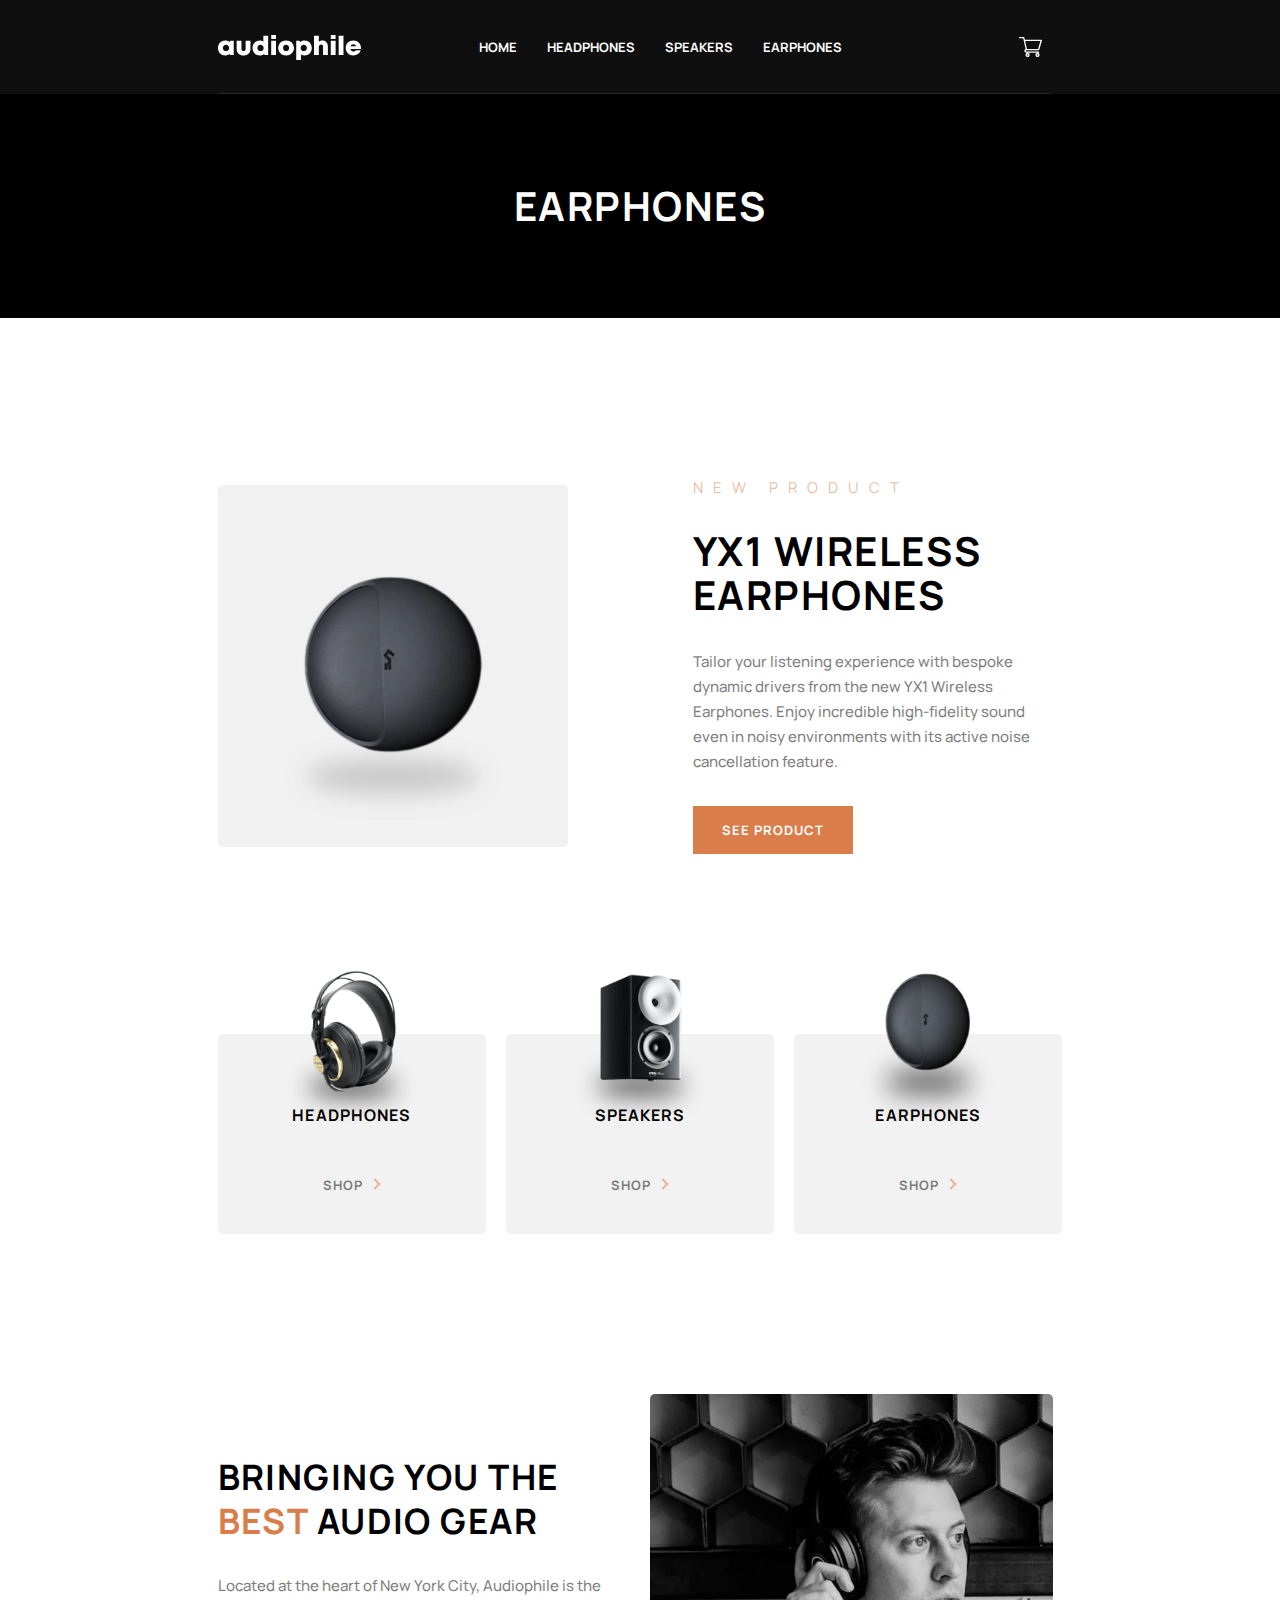
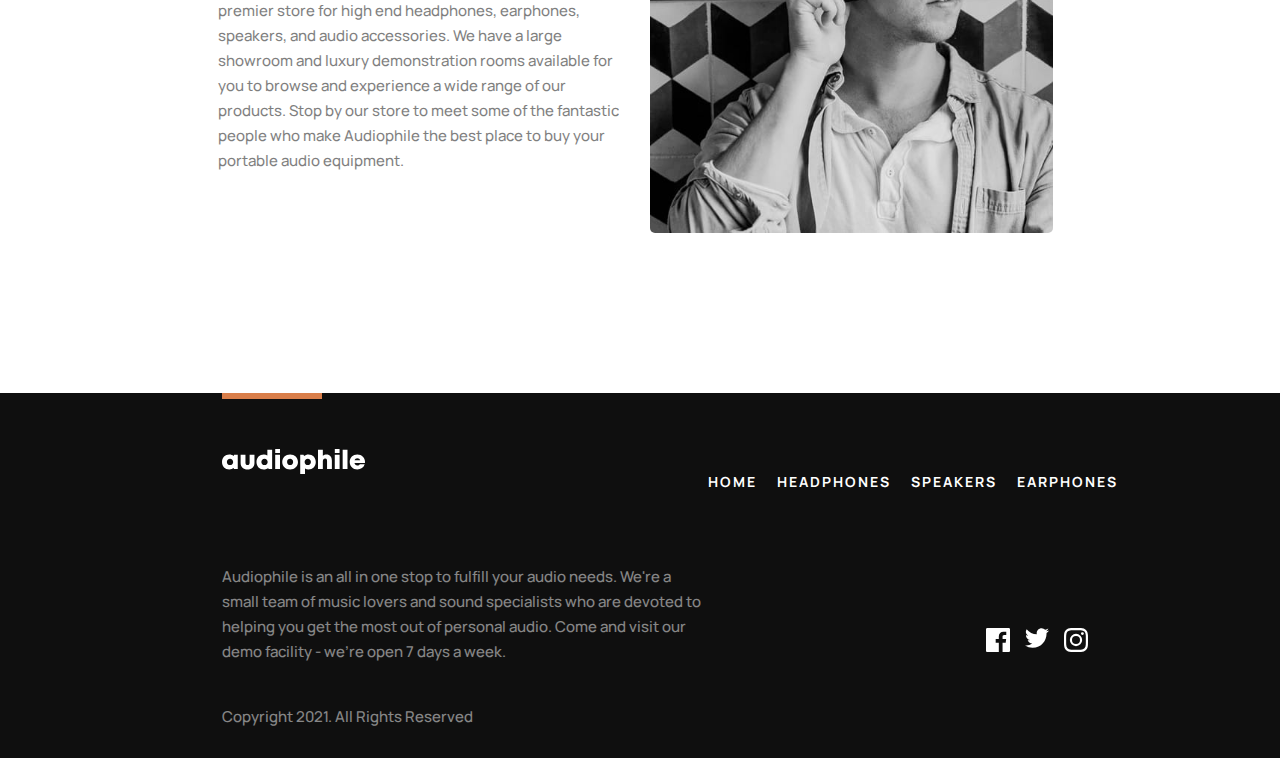
<file: earphones.html>
<!DOCTYPE html>
<html lang="en">
  <head>
    <meta charset="UTF-8" />
    <meta name="viewport" content="width=device-width, initial-scale=1.0" />

    <link
      rel="icon"
      type="image/png"
      sizes="32x32"
      href="./assets/favicon-32x32.png"
    />
    <link
      href="https://fonts.googleapis.com/css2?family=Manrope:wght@400;500;700&amp;display=swap"
      rel="stylesheet"
    />
    <link rel="stylesheet" href="./style.css" />
    <script src="data.js" type="module" defer></script>

    <script src="index.js" type="module" defer=""></script>

    <title>Frontend Mentor | Audiophile e-commerce website</title>
  </head>

  <body
    class="category"
    data-new-gr-c-s-check-loaded="14.1094.0"
    data-gr-ext-installed=""
  >
    <div class="overlay hidden"></div>

    <nav class="primary-nav">
      <img
        aria-controls="primary-navigation"
        class="mobile-nav-toggle"
        src="./assets/shared/tablet/icon-hamburger.svg"
        alt="hamburger menu"
      />
      <a href="./index.html">
        <img
          src="./assets/shared/desktop/logo.svg"
          alt="Audiophile logo"
          class="logo"
      /></a>

      <ul class="nav-list">
        <li class="uppercase text-white">
          <a class="link" href="index.html">Home</a>
        </li>
        <li class="uppercase text-white">
          <a class="link" href="category.html">Headphones</a>
        </li>
        <li class="uppercase text-white">
          <a class="link" href="speakers.html">Speakers</a>
        </li>
        <li class="uppercase text-white">
          <a class="link" href="earphones.html">earphones</a>
        </li>
      </ul>
      <img
        src="./assets//shared/desktop/icon-cart.svg"
        alt="cart"
        class="cart-icon"
      />
      <div class="modal-container modal-container-cart">
        <div class="cart-modal">
          <div class="cart-modal--header">
            <h6 class="title">cart (<span id="number-of-items">0</span>)</h6>
            <p class="remove">Remove all</p>
          </div>
          <div class="cart-modal--items"></div>
          <div class="cart-modal--footer">
            <div class="cart-modal--footer-text">
              <p class="uppercase cart-modal-footer-text--title hidden">
                total
              </p>
              <h6 id="total-price" class="cart-modal--footer--price"></h6>
            </div>
            <a href="./checkout.html"
              ><button
                onclick="window.location.href = 'checkout.html';"
                id="checkout-btn"
                class="subtitle text-white btn-orange-dark hidden"
              >
                Checkout
              </button></a
            >
          </div>
        </div>
      </div>
    </nav>
    <div class="content">
      <div class="modal-container-menu hidden">
        <section class="categories menu-modal">
          <div class="categories-box">
            <img
              class="categories-box--image"
              src="assets/shared/desktop/image-category-thumbnail-headphones.png"
              alt="mark one headphones"
            />
            <h5 class="categories-box--title">Headphones</h5>
            <a class="categories-box--subtitle subtitle" href="./category.html">
              <span> shop</span></a
            >
          </div>
          <div class="categories-box">
            <img
              class="categories-box--image"
              src="assets/shared/desktop/image-category-thumbnail-speakers.png"
              alt="mark one headphones"
            />
            <h5 class="categories-box--title">Speakers</h5>
            <a class="categories-box--subtitle subtitle" href="./speakers.html">
              <span> shop</span></a
            >
          </div>
          <div class="categories-box">
            <img
              class="categories-box--image"
              src="assets/shared/desktop/image-category-thumbnail-earphones.png"
              alt="mark one headphones"
            />
            <h5 class="categories-box--title">Earphones</h5>
            <a
              class="categories-box--subtitle subtitle"
              href="./earphones.html"
            >
              <span> shop</span></a
            >
          </div>
        </section>
      </div>
      <header class="bg-black text-white">
        <h2 class="category-title">earphones</h2>
      </header>
      <section class="products">
        <div class="products-box products-box--0">
          <picture>
            <source
              media="(min-width: 60em)"
              srcset="
                ./assets/product-yx1-earphones/desktop/image-category-page-preview.jpg
              "
            />
            <source
              media="(min-width:33em)"
              srcset="
                ./assets/product-yx1-earphones/tablet/image-category-page-preview.jpg
              "
            />
            <img
              src="./assets/product-yx1-earphones/mobile/image-category-page-preview.jpg "
              alt="yx1-earphones"
            />
          </picture>
          <div class="products-box--content">
            <p class="text-orange-dark header-subtitle uppercase overline">
              new product
            </p>
            <h2>YX1 Wireless Earphones</h2>
            <p>
              Tailor your listening experience with bespoke dynamic drivers from
              the new YX1 Wireless Earphones. Enjoy incredible high-fidelity
              sound even in noisy environments with its active noise
              cancellation feature.
            </p>
            <a href="./product-earphones.html">
              <button class="btn-orange-dark subtitle text-white">
                See Product
              </button>
            </a>
          </div>
        </div>
      </section>
      <section class="categories">
        <div class="categories-box">
          <img
            class="categories-box--image"
            src="assets/shared/desktop/image-category-thumbnail-headphones.png"
            alt="mark one headphones"
          />
          <h5 class="categories-box--title">Headphones</h5>
          <a class="categories-box--subtitle subtitle" href="./category.html">
            <span> shop</span></a
          >
        </div>
        <div class="categories-box">
          <img
            class="categories-box--image"
            src="assets/shared/desktop/image-category-thumbnail-speakers.png"
            alt="mark one headphones"
          />
          <h5 class="categories-box--title">Speakers</h5>
          <a class="categories-box--subtitle subtitle" href="./speakers.html">
            <span> shop</span></a
          >
        </div>
        <div class="categories-box">
          <img
            class="categories-box--image"
            src="assets/shared/desktop/image-category-thumbnail-earphones.png"
            alt="mark one headphones"
          />
          <h5 class="categories-box--title">Earphones</h5>
          <a class="categories-box--subtitle subtitle" href="./earphones.html">
            <span> shop</span></a
          >
        </div>
      </section>
      <section class="best-gear">
        <picture class="best-gear--image">
          <source
            media="(min-width: 60em)"
            srcset="./assets/shared/desktop/image-best-gear.jpg"
          />
          <source
            media="(min-width:33em)"
            srcset="./assets/shared/tablet/image-best-gear.jpg"
          />
          <img src="./assets/shared/tablet/image-best-gear.jpg" />
        </picture>
        <div>
          <h4 class="best-gear--title">
            Bringing you the <span class="text-orange-dark">best</span> audio
            gear
          </h4>
          <p class="best-gear--text text-black">
            Located at the heart of New York City, Audiophile is the premier
            store for high end headphones, earphones, speakers, and audio
            accessories. We have a large showroom and luxury demonstration rooms
            available for you to browse and experience a wide range of our
            products. Stop by our store to meet some of the fantastic people who
            make Audiophile the best place to buy your portable audio equipment.
          </p>
        </div>
      </section>
      <footer class="footer bg-light-black">
        <div class="logo-list">
          <img
            src="./assets/shared/desktop/logo.svg"
            alt="Audiophile logo"
            class="logo"
          />
          <ul class="text-white footer--list">
            <li class="uppercase text-white">
              <a class="link" href="index.html">Home</a>
            </li>
            <li class="uppercase text-white">
              <a class="link" href="category.html">Headphones</a>
            </li>
            <li class="uppercase text-white">
              <a class="link" href="speakers.html">Speakers</a>
            </li>
            <li class="uppercase text-white">
              <a class="link" href="earphones.html">earphones</a>
            </li>
          </ul>
        </div>

        <p class="text-white footer--text">
          Audiophile is an all in one stop to fulfill your audio needs. We're a
          small team of music lovers and sound specialists who are devoted to
          helping you get the most out of personal audio. Come and visit our
          demo facility - we’re open 7 days a week.
        </p>

        <div class="footer-end">
          <p class="text-white footer--copyright">
            Copyright 2021. All Rights Reserved
          </p>
          <div class="footer--social">
            <a href="#">
              <svg
                class="footer--social-icon"
                width="24"
                height="24"
                xmlns="http://www.w3.org/2000/svg"
              >
                <path
                  d="M22.675 0H1.325C.593 0 0 .593 0 1.325v21.351C0 23.407.593 24 1.325 24H12.82v-9.294H9.692v-3.622h3.128V8.413c0-3.1 1.893-4.788 4.659-4.788 1.325 0 2.463.099 2.795.143v3.24l-1.918.001c-1.504 0-1.795.715-1.795 1.763v2.313h3.587l-.467 3.622h-3.12V24h6.116c.73 0 1.323-.593 1.323-1.325V1.325C24 .593 23.407 0 22.675 0z"
                  fill="#FFF"
                  fill-rule="nonzero"
                ></path></svg
            ></a>
            <a href="#"
              ><svg
                class="footer--social-icon"
                width="24"
                height="20"
                xmlns="http://www.w3.org/2000/svg"
              >
                <path
                  d="M24 2.557a9.83 9.83 0 01-2.828.775A4.932 4.932 0 0023.337.608a9.864 9.864 0 01-3.127 1.195A4.916 4.916 0 0016.616.248c-3.179 0-5.515 2.966-4.797 6.045A13.978 13.978 0 011.671 1.149a4.93 4.93 0 001.523 6.574 4.903 4.903 0 01-2.229-.616c-.054 2.281 1.581 4.415 3.949 4.89a4.935 4.935 0 01-2.224.084 4.928 4.928 0 004.6 3.419A9.9 9.9 0 010 17.54a13.94 13.94 0 007.548 2.212c9.142 0 14.307-7.721 13.995-14.646A10.025 10.025 0 0024 2.557z"
                  fill="#FFF"
                  fill-rule="nonzero"
                ></path>
              </svg>
            </a>
            <a href="#">
              <svg
                class="footer--social-icon"
                width="24"
                height="24"
                xmlns="http://www.w3.org/2000/svg"
              >
                <path
                  d="M12 2.163c3.204 0 3.584.012 4.85.07 3.252.148 4.771 1.691 4.919 4.919.058 1.265.069 1.645.069 4.849 0 3.205-.012 3.584-.069 4.849-.149 3.225-1.664 4.771-4.919 4.919-1.266.058-1.644.07-4.85.07-3.204 0-3.584-.012-4.849-.07-3.26-.149-4.771-1.699-4.919-4.92-.058-1.265-.07-1.644-.07-4.849 0-3.204.013-3.583.07-4.849.149-3.227 1.664-4.771 4.919-4.919 1.266-.057 1.645-.069 4.849-.069zM12 0C8.741 0 8.333.014 7.053.072 2.695.272.273 2.69.073 7.052.014 8.333 0 8.741 0 12c0 3.259.014 3.668.072 4.948.2 4.358 2.618 6.78 6.98 6.98C8.333 23.986 8.741 24 12 24c3.259 0 3.668-.014 4.948-.072 4.354-.2 6.782-2.618 6.979-6.98.059-1.28.073-1.689.073-4.948 0-3.259-.014-3.667-.072-4.947-.196-4.354-2.617-6.78-6.979-6.98C15.668.014 15.259 0 12 0zm0 5.838a6.162 6.162 0 100 12.324 6.162 6.162 0 000-12.324zM12 16a4 4 0 110-8 4 4 0 010 8zm6.406-11.845a1.44 1.44 0 100 2.881 1.44 1.44 0 000-2.881z"
                  fill="#FFF"
                  fill-rule="nonzero"
                ></path></svg
            ></a>
          </div>
        </div>
      </footer>
    </div>
  </body>
</html>
</file>
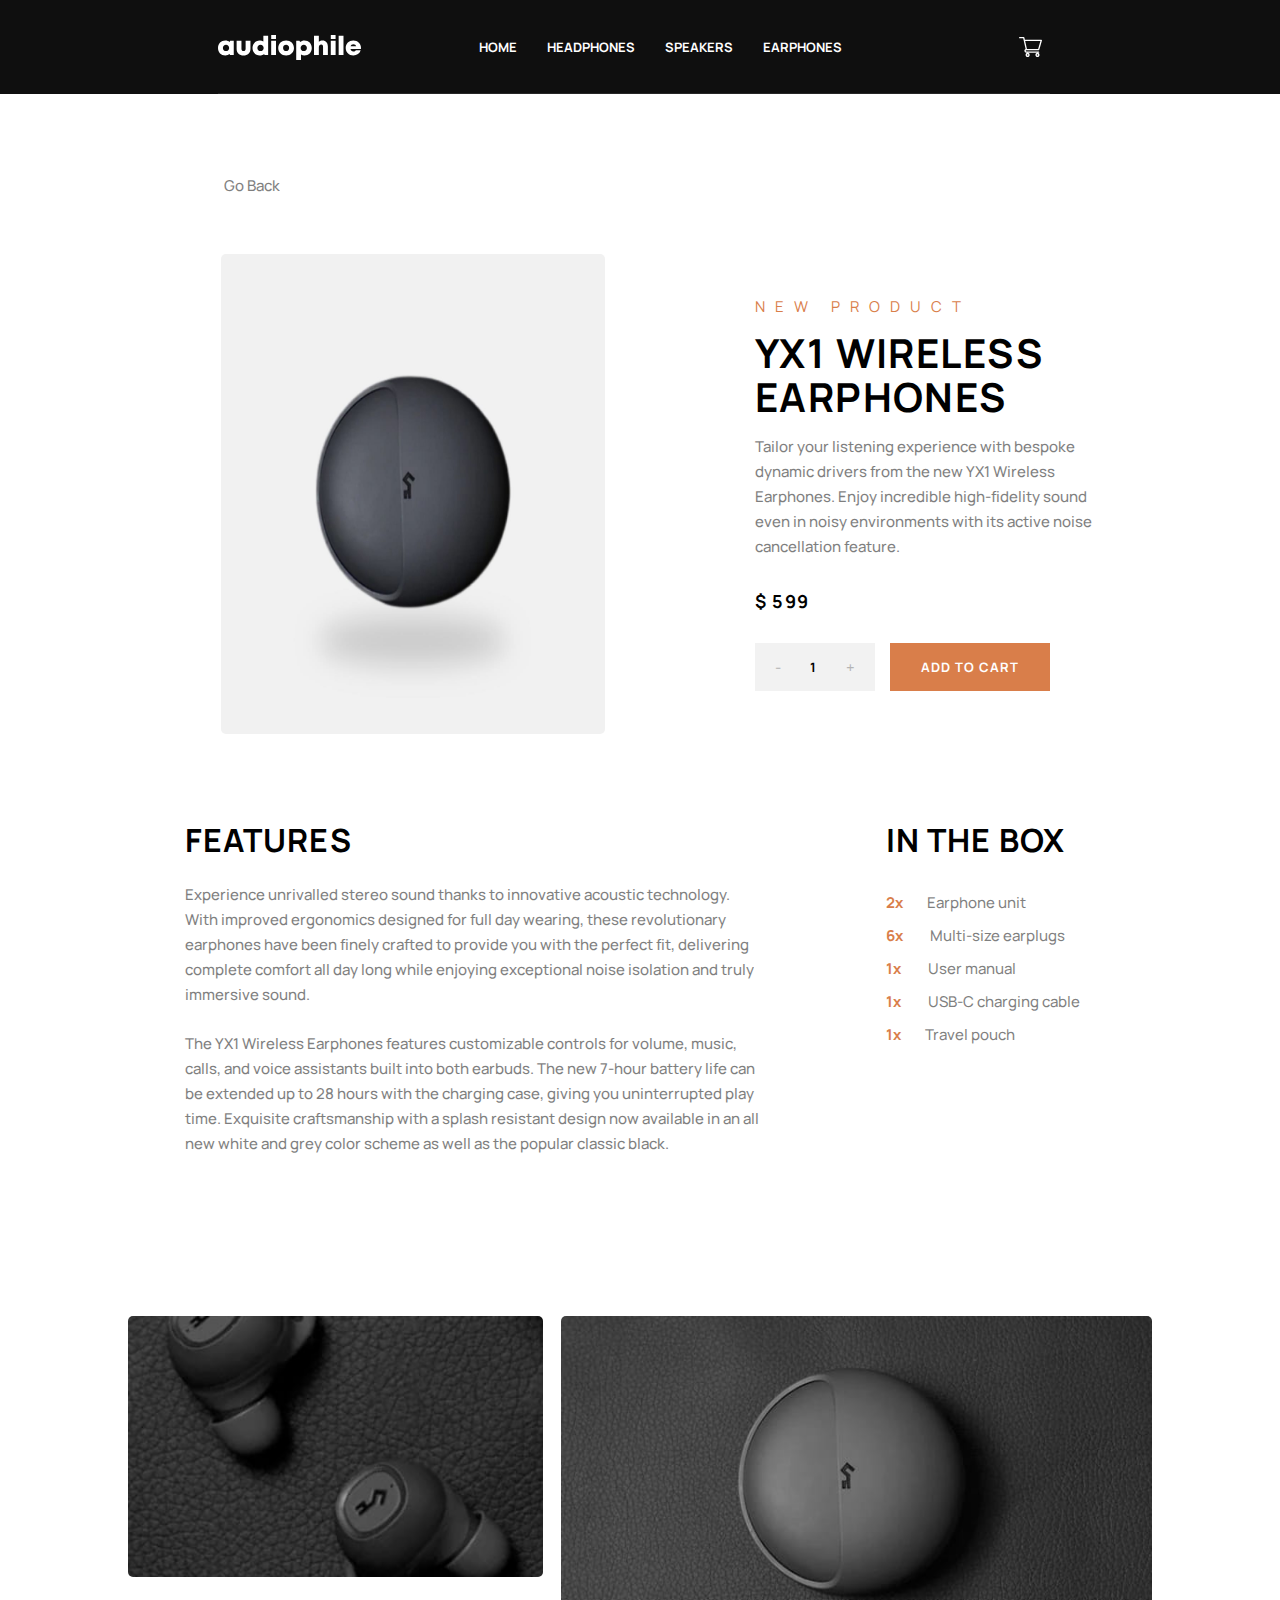
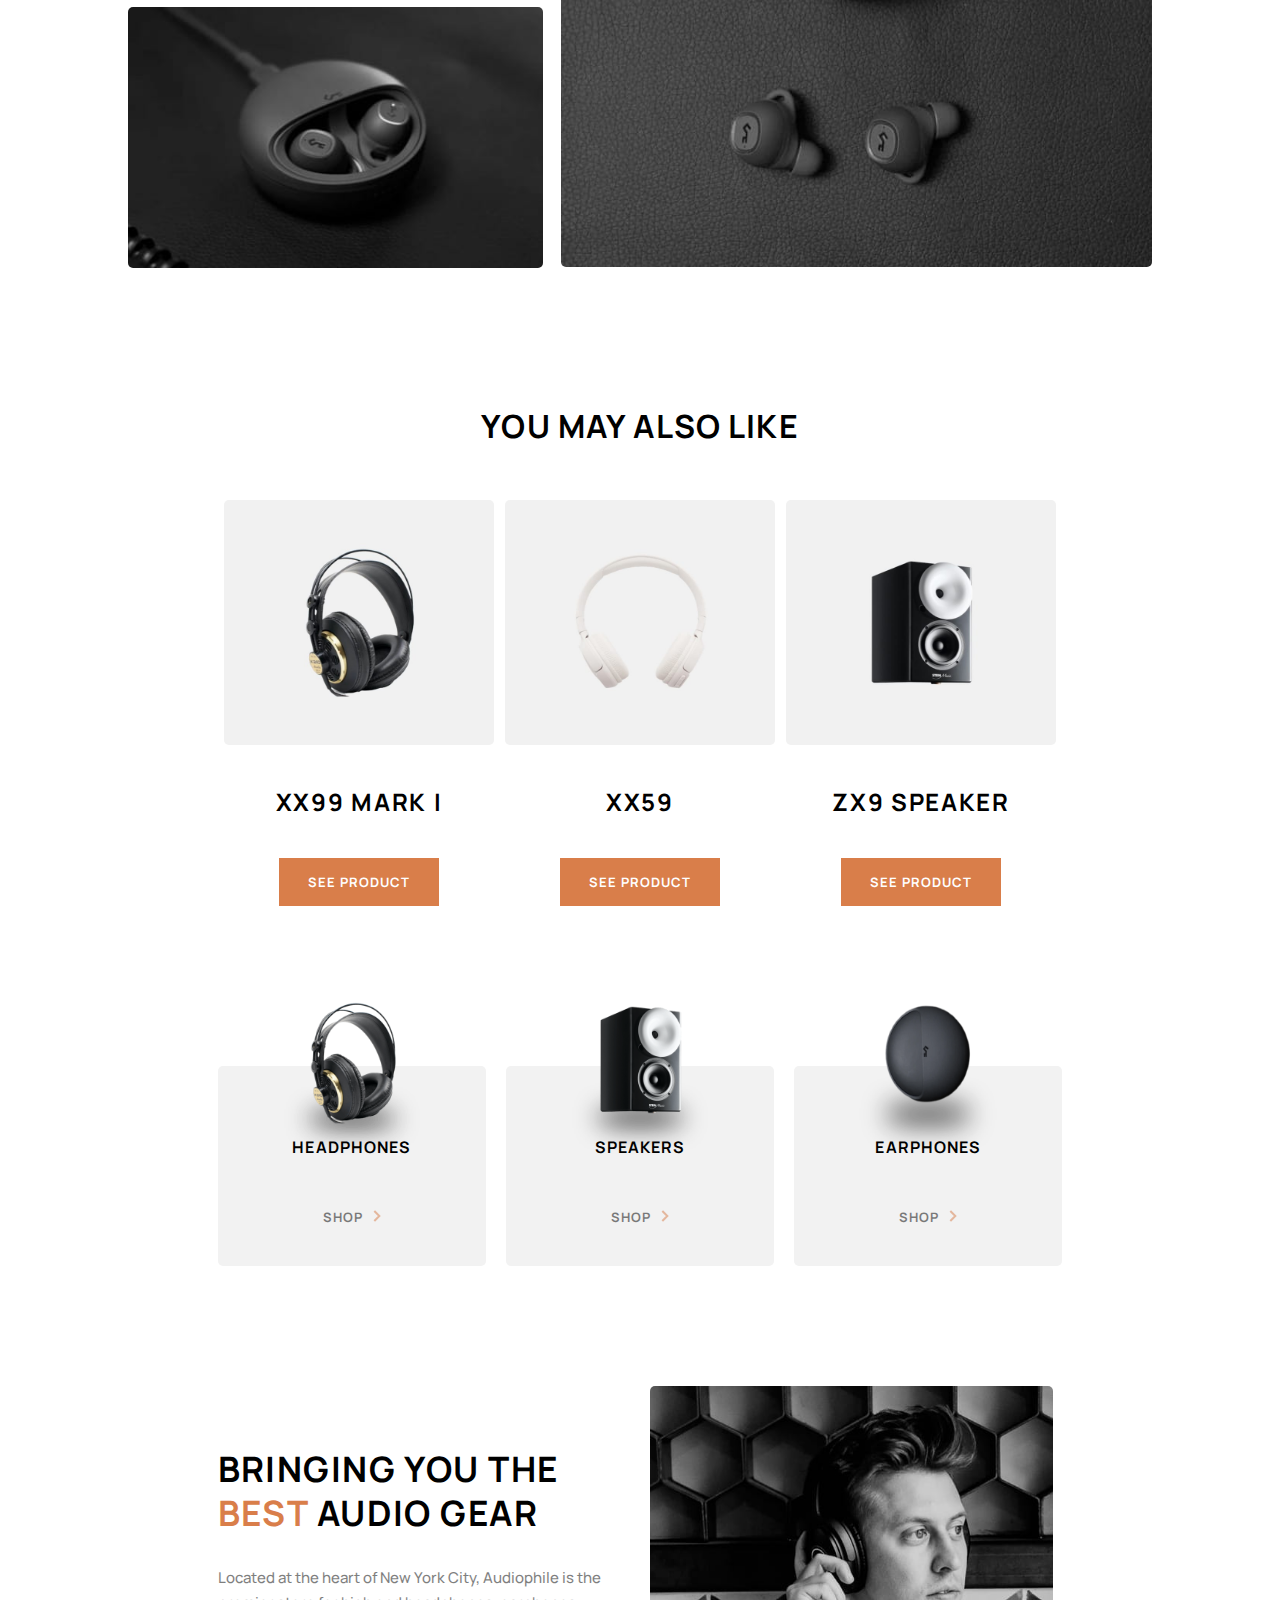
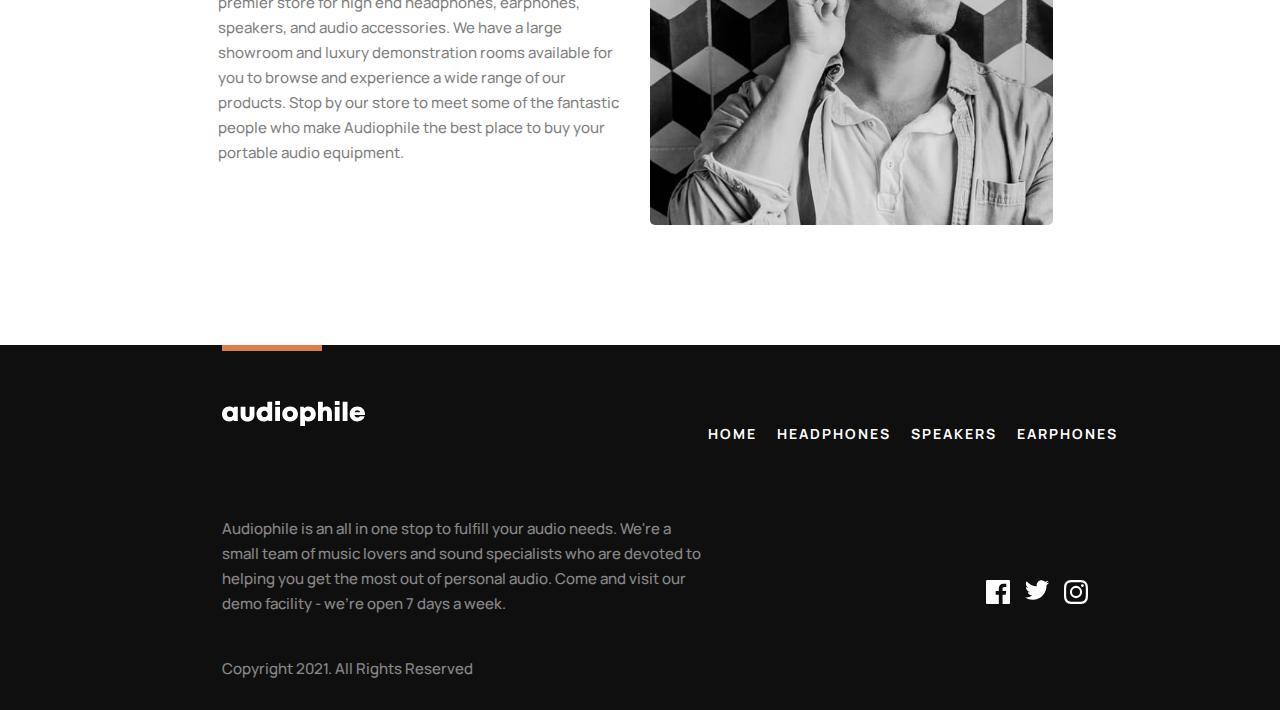
<file: product-earphones.html>
<!DOCTYPE html>
<html lang="en">
  <head>
    <meta charset="UTF-8" />
    <meta name="viewport" content="width=device-width, initial-scale=1.0" />

    <link
      rel="icon"
      type="image/png"
      sizes="32x32"
      href="./assets/favicon-32x32.png"
    />
    <link
      href="https://fonts.googleapis.com/css2?family=Manrope:wght@400;500;700&display=swap"
      rel="stylesheet"
    />
    <link rel="stylesheet" href="./style.css" />
    <script src="data.js" type="module" defer></script>

    <script src="index.js" type="module" defer></script>

    <title>Frontend Mentor | Audiophile e-commerce website</title>
  </head>

  <body class="items">
    <div class="overlay hidden"></div>

    <nav class="primary-nav">
      <img
        aria-controls="primary-navigation"
        class="mobile-nav-toggle"
        src="./assets/shared/tablet/icon-hamburger.svg"
        alt="hamburger menu"
      />
      <a href="./index.html">
        <img
          src="./assets/shared/desktop/logo.svg"
          alt="Audiophile logo"
          class="logo"
        />
      </a>

      <ul class="nav-list">
        <li class="uppercase text-white">
          <a class="link" href="index.html">Home</a>
        </li>
        <li class="uppercase text-white">
          <a class="link" href="category.html">Headphones</a>
        </li>
        <li class="uppercase text-white">
          <a class="link" href="speakers.html">Speakers</a>
        </li>
        <li class="uppercase text-white">
          <a class="link" href="earphones.html">earphones</a>
        </li>
      </ul>
      <img
        src="./assets//shared/desktop/icon-cart.svg"
        alt="cart"
        class="cart-icon"
      />
      <div class="modal-container modal-container-cart">
        <div class="cart-modal">
          <div class="cart-modal--header">
            <h6 class="title">cart (<span id="number-of-items">0</span>)</h6>
            <p class="remove">Remove all</p>
          </div>
          <div class="cart-modal--items"></div>
          <div class="cart-modal--footer">
            <div class="cart-modal--footer-text">
              <p class="uppercase cart-modal-footer-text--title hidden">
                total
              </p>
              <h6 id="total-price" class="cart-modal--footer--price"></h6>
            </div>
            <a href="./checkout.html"
              ><button
                onclick="window.location.href = 'checkout.html';"
                id="checkout-btn"
                class="subtitle text-white btn-orange-dark hidden"
              >
                Checkout
              </button></a
            >
          </div>
        </div>
      </div>
    </nav>

    <div class="content">
      <div class="modal-container-menu hidden">
        <section class="categories menu-modal">
          <div class="categories-box">
            <img
              class="categories-box--image"
              src="assets/shared/desktop/image-category-thumbnail-headphones.png"
              alt="mark one headphones"
            />
            <h5 class="categories-box--title">Headphones</h5>
            <a class="categories-box--subtitle subtitle" href="./category.html">
              <span> shop</span></a
            >
          </div>
          <div class="categories-box">
            <img
              class="categories-box--image"
              src="assets/shared/desktop/image-category-thumbnail-speakers.png"
              alt="mark one headphones"
            />
            <h5 class="categories-box--title">Speakers</h5>
            <a class="categories-box--subtitle subtitle" href="./speakers.html">
              <span> shop</span></a
            >
          </div>
          <div class="categories-box">
            <img
              class="categories-box--image"
              src="assets/shared/desktop/image-category-thumbnail-earphones.png"
              alt="mark one headphones"
            />
            <h5 class="categories-box--title">Earphones</h5>
            <a
              class="categories-box--subtitle subtitle"
              href="./earphones.html"
            >
              <span> shop</span></a
            >
          </div>
        </section>
      </div>
      <a href="" class="back">Go Back</a>

      <section class="product">
        <picture class="product--image">
          <source
            media="(min-width: 60em)"
            srcset="./assets/product-yx1-earphones/desktop/image-product.jpg"
          />
          <source
            media="(min-width:40em)"
            srcset="./assets/product-yx1-earphones/tablet/image-product.jpg"
          />
          <img src="./assets/product-yx1-earphones/mobile/image-product.jpg" />
        </picture>
        <div class="product--content">
          <p class="text-orange-dark header-subtitle uppercase overline">
            new product
          </p>
          <h4 class="product--content-title">YX1 Wireless Earphones</h4>
          <p class="product--content-text">
            Tailor your listening experience with bespoke dynamic drivers from
            the new YX1 Wireless Earphones. Enjoy incredible high-fidelity sound
            even in noisy environments with its active noise cancellation
            feature.
          </p>
          <h6>$ 599</h6>
          <div class="product--cart">
            <div>
              <p>-</p>
              <p id="cart-quantity" class="subtitle">1</p>
              <p>+</p>
            </div>
            <button
              data-ID="1"
              id="add-to-cart"
              class="btn-orange-dark subtitle text-white"
            >
              add to cart
            </button>
          </div>
        </div>
      </section>
      <section class="features">
        <div class="features--content">
          <h3>features</h3>
          <p>
            Experience unrivalled stereo sound thanks to innovative acoustic
            technology. With improved ergonomics designed for full day wearing,
            these revolutionary earphones have been finely crafted to provide
            you with the perfect fit, delivering complete comfort all day long
            while enjoying exceptional noise isolation and truly immersive
            sound.
          </p>
          <p>
            The YX1 Wireless Earphones features customizable controls for
            volume, music, calls, and voice assistants built into both earbuds.
            The new 7-hour battery life can be extended up to 28 hours with the
            charging case, giving you uninterrupted play time. Exquisite
            craftsmanship with a splash resistant design now available in an all
            new white and grey color scheme as well as the popular classic
            black.
          </p>
        </div>
        <div class="features--box">
          <h3>in the box</h3>
          <ul>
            <li><span class="text-orange-dark">2x</span>Earphone unit</li>
            <li>
              <span class="text-orange-dark">6x </span>Multi-size earplugs
            </li>
            <li><span class="text-orange-dark">1x </span>User manual</li>
            <li>
              <span class="text-orange-dark">1x </span>USB-C charging cable
            </li>
            <li><span class="text-orange-dark">1x</span>Travel pouch</li>
          </ul>
        </div>
      </section>

      <section class="gallery">
        <div>
          <picture>
            <source
              media="(min-width:  60em)"
              srcset="
                ./assets/product-yx1-earphones/desktop/image-gallery-1.jpg
              "
            />
            <source
              media="(min-width: 34em)"
              srcset="./assets/product-yx1-earphones/tablet/image-gallery-1.jpg"
            />
            <img
              src="./assets/product-yx1-earphones/mobile/image-gallery-1.jpg"
              alt=""
            />
          </picture>
          <picture>
            <source
              media="(min-width:  60em)"
              srcset="
                ./assets/product-yx1-earphones/desktop/image-gallery-2.jpg
              "
            />
            <source
              media="(min-width: 34em)"
              srcset="./assets/product-yx1-earphones/tablet/image-gallery-2.jpg"
            />
            <img
              src="./assets/product-yx1-earphones/mobile/image-gallery-2.jpg"
              alt=""
            />
          </picture>
        </div>
        <picture>
          <source
            media="(min-width:  60em)"
            srcset="./assets/product-yx1-earphones/desktop/image-gallery-3.jpg"
          />
          <source
            media="(min-width: 34em)"
            srcset="./assets/product-yx1-earphones/tablet/image-gallery-3.jpg"
          />
          <img
            src="./assets/product-yx1-earphones/mobile/image-gallery-3.jpg"
            alt=""
          />
        </picture>
      </section>

      <section class="other-products">
        <h3>you may also like</h3>
        <div class="other-products-content">
          <div class="other-products-content--box">
            <picture>
              <source
                media="(min-width:60em)"
                srcset="
                  ./assets/shared/desktop/image-xx99-mark-one-headphones.jpg
                "
              />
              <source
                media="(min-width:40em)"
                srcset="
                  ./assets/shared/tablet/image-xx99-mark-one-headphones.jpg
                "
              />
              <img
                src="./assets/shared/mobile/image-xx99-mark-one-headphones.jpg"
                alt="/"
              />
            </picture>
            <h5>XX99 Mark I</h5>
            <a href="./product-xx99-mark-one-headphones.html">
              <button class="btn-orange-dark subtitle text-white">
                See Product
              </button>
            </a>
          </div>
          <div class="other-products-content--box">
            <picture>
              <source
                media="(min-width:  60em)"
                srcset="./assets/shared/desktop/image-xx59-headphones.jpg"
              />
              <source
                media="(min-width: 40em)"
                srcset="./assets/shared/tablet/image-xx59-headphones.jpg"
              />
              <img src="./assets/shared/mobile/image-xx59-headphones.jpg" />
            </picture>
            <h5>XX59</h5>
            <a href="./product-xx59-headphones.html">
              <button class="btn-orange-dark subtitle text-white">
                See Product
              </button>
            </a>
          </div>
          <div class="other-products-content--box">
            <picture>
              <source
                media="(min-width:  60em)"
                srcset="./assets/shared/desktop/image-zx9-speaker.jpg"
              />
              <source
                media="(min-width: 40em)"
                srcset="./assets/shared/tablet/image-zx9-speaker.jpg"
              />
              <img src="./assets/shared/mobile/image-zx9-speaker.jpg" />
            </picture>
            <h5>ZX9 Speaker</h5>
            <a href="./product-zx9-speaker.html">
              <button class="btn-orange-dark subtitle text-white">
                See Product
              </button>
            </a>
          </div>
        </div>
      </section>
      <section class="categories">
        <div class="categories-box">
          <img
            class="categories-box--image"
            src="assets/shared/desktop/image-category-thumbnail-headphones.png"
            alt="mark one headphones"
          />
          <h5 class="categories-box--title">Headphones</h5>
          <a class="categories-box--subtitle subtitle" href="./category.html">
            <span> shop</span></a
          >
        </div>
        <div class="categories-box">
          <img
            class="categories-box--image"
            src="assets/shared/desktop/image-category-thumbnail-speakers.png"
            alt="mark one headphones"
          />
          <h5 class="categories-box--title">Speakers</h5>
          <a class="categories-box--subtitle subtitle" href="./speakers.html">
            <span> shop</span></a
          >
        </div>
        <div class="categories-box">
          <img
            class="categories-box--image"
            src="assets/shared/desktop/image-category-thumbnail-earphones.png"
            alt="mark one headphones"
          />
          <h5 class="categories-box--title">Earphones</h5>
          <a class="categories-box--subtitle subtitle" href="./earphones.html">
            <span> shop</span></a
          >
        </div>
      </section>
      <section class="best-gear">
        <picture class="best-gear--image">
          <source
            media="(min-width: 60em)"
            srcset="./assets/shared/desktop/image-best-gear.jpg"
          />
          <source
            media="(min-width:40em)"
            srcset="./assets/shared/tablet/image-best-gear.jpg"
          />
          <img src="./assets/shared/tablet/image-best-gear.jpg" />
        </picture>
        <div>
          <h4 class="best-gear--title">
            Bringing you the <span class="text-orange-dark">best</span> audio
            gear
          </h4>
          <p class="best-gear--text text-black">
            Located at the heart of New York City, Audiophile is the premier
            store for high end headphones, earphones, speakers, and audio
            accessories. We have a large showroom and luxury demonstration rooms
            available for you to browse and experience a wide range of our
            products. Stop by our store to meet some of the fantastic people who
            make Audiophile the best place to buy your portable audio equipment.
          </p>
        </div>
      </section>
      <footer class="footer bg-light-black">
        <div class="logo-list">
          <img
            src="./assets/shared/desktop/logo.svg"
            alt="Audiophile logo"
            class="logo"
          />
          <ul class="text-white footer--list">
            <li class="uppercase text-white">
              <a class="link" href="index.html">Home</a>
            </li>
            <li class="uppercase text-white">
              <a class="link" href="category.html">Headphones</a>
            </li>
            <li class="uppercase text-white">
              <a class="link" href="speakers.html">Speakers</a>
            </li>
            <li class="uppercase text-white">
              <a class="link" href="earphones.html">earphones</a>
            </li>
          </ul>
        </div>

        <p class="text-white footer--text">
          Audiophile is an all in one stop to fulfill your audio needs. We're a
          small team of music lovers and sound specialists who are devoted to
          helping you get the most out of personal audio. Come and visit our
          demo facility - we’re open 7 days a week.
        </p>

        <div class="footer-end">
          <p class="text-white footer--copyright">
            Copyright 2021. All Rights Reserved
          </p>
          <div class="footer--social">
            <a href="#">
              <svg
                class="footer--social-icon"
                width="24"
                height="24"
                xmlns="http://www.w3.org/2000/svg"
              >
                <path
                  d="M22.675 0H1.325C.593 0 0 .593 0 1.325v21.351C0 23.407.593 24 1.325 24H12.82v-9.294H9.692v-3.622h3.128V8.413c0-3.1 1.893-4.788 4.659-4.788 1.325 0 2.463.099 2.795.143v3.24l-1.918.001c-1.504 0-1.795.715-1.795 1.763v2.313h3.587l-.467 3.622h-3.12V24h6.116c.73 0 1.323-.593 1.323-1.325V1.325C24 .593 23.407 0 22.675 0z"
                  fill="#FFF"
                  fill-rule="nonzero"
                ></path></svg
            ></a>
            <a href="#"
              ><svg
                class="footer--social-icon"
                width="24"
                height="20"
                xmlns="http://www.w3.org/2000/svg"
              >
                <path
                  d="M24 2.557a9.83 9.83 0 01-2.828.775A4.932 4.932 0 0023.337.608a9.864 9.864 0 01-3.127 1.195A4.916 4.916 0 0016.616.248c-3.179 0-5.515 2.966-4.797 6.045A13.978 13.978 0 011.671 1.149a4.93 4.93 0 001.523 6.574 4.903 4.903 0 01-2.229-.616c-.054 2.281 1.581 4.415 3.949 4.89a4.935 4.935 0 01-2.224.084 4.928 4.928 0 004.6 3.419A9.9 9.9 0 010 17.54a13.94 13.94 0 007.548 2.212c9.142 0 14.307-7.721 13.995-14.646A10.025 10.025 0 0024 2.557z"
                  fill="#FFF"
                  fill-rule="nonzero"
                ></path>
              </svg>
            </a>
            <a href="#">
              <svg
                class="footer--social-icon"
                width="24"
                height="24"
                xmlns="http://www.w3.org/2000/svg"
              >
                <path
                  d="M12 2.163c3.204 0 3.584.012 4.85.07 3.252.148 4.771 1.691 4.919 4.919.058 1.265.069 1.645.069 4.849 0 3.205-.012 3.584-.069 4.849-.149 3.225-1.664 4.771-4.919 4.919-1.266.058-1.644.07-4.85.07-3.204 0-3.584-.012-4.849-.07-3.26-.149-4.771-1.699-4.919-4.92-.058-1.265-.07-1.644-.07-4.849 0-3.204.013-3.583.07-4.849.149-3.227 1.664-4.771 4.919-4.919 1.266-.057 1.645-.069 4.849-.069zM12 0C8.741 0 8.333.014 7.053.072 2.695.272.273 2.69.073 7.052.014 8.333 0 8.741 0 12c0 3.259.014 3.668.072 4.948.2 4.358 2.618 6.78 6.98 6.98C8.333 23.986 8.741 24 12 24c3.259 0 3.668-.014 4.948-.072 4.354-.2 6.782-2.618 6.979-6.98.059-1.28.073-1.689.073-4.948 0-3.259-.014-3.667-.072-4.947-.196-4.354-2.617-6.78-6.979-6.98C15.668.014 15.259 0 12 0zm0 5.838a6.162 6.162 0 100 12.324 6.162 6.162 0 000-12.324zM12 16a4 4 0 110-8 4 4 0 010 8zm6.406-11.845a1.44 1.44 0 100 2.881 1.44 1.44 0 000-2.881z"
                  fill="#FFF"
                  fill-rule="nonzero"
                ></path></svg
            ></a>
          </div>
        </div>
      </footer>
    </div>
  </body>
</html>
</file>
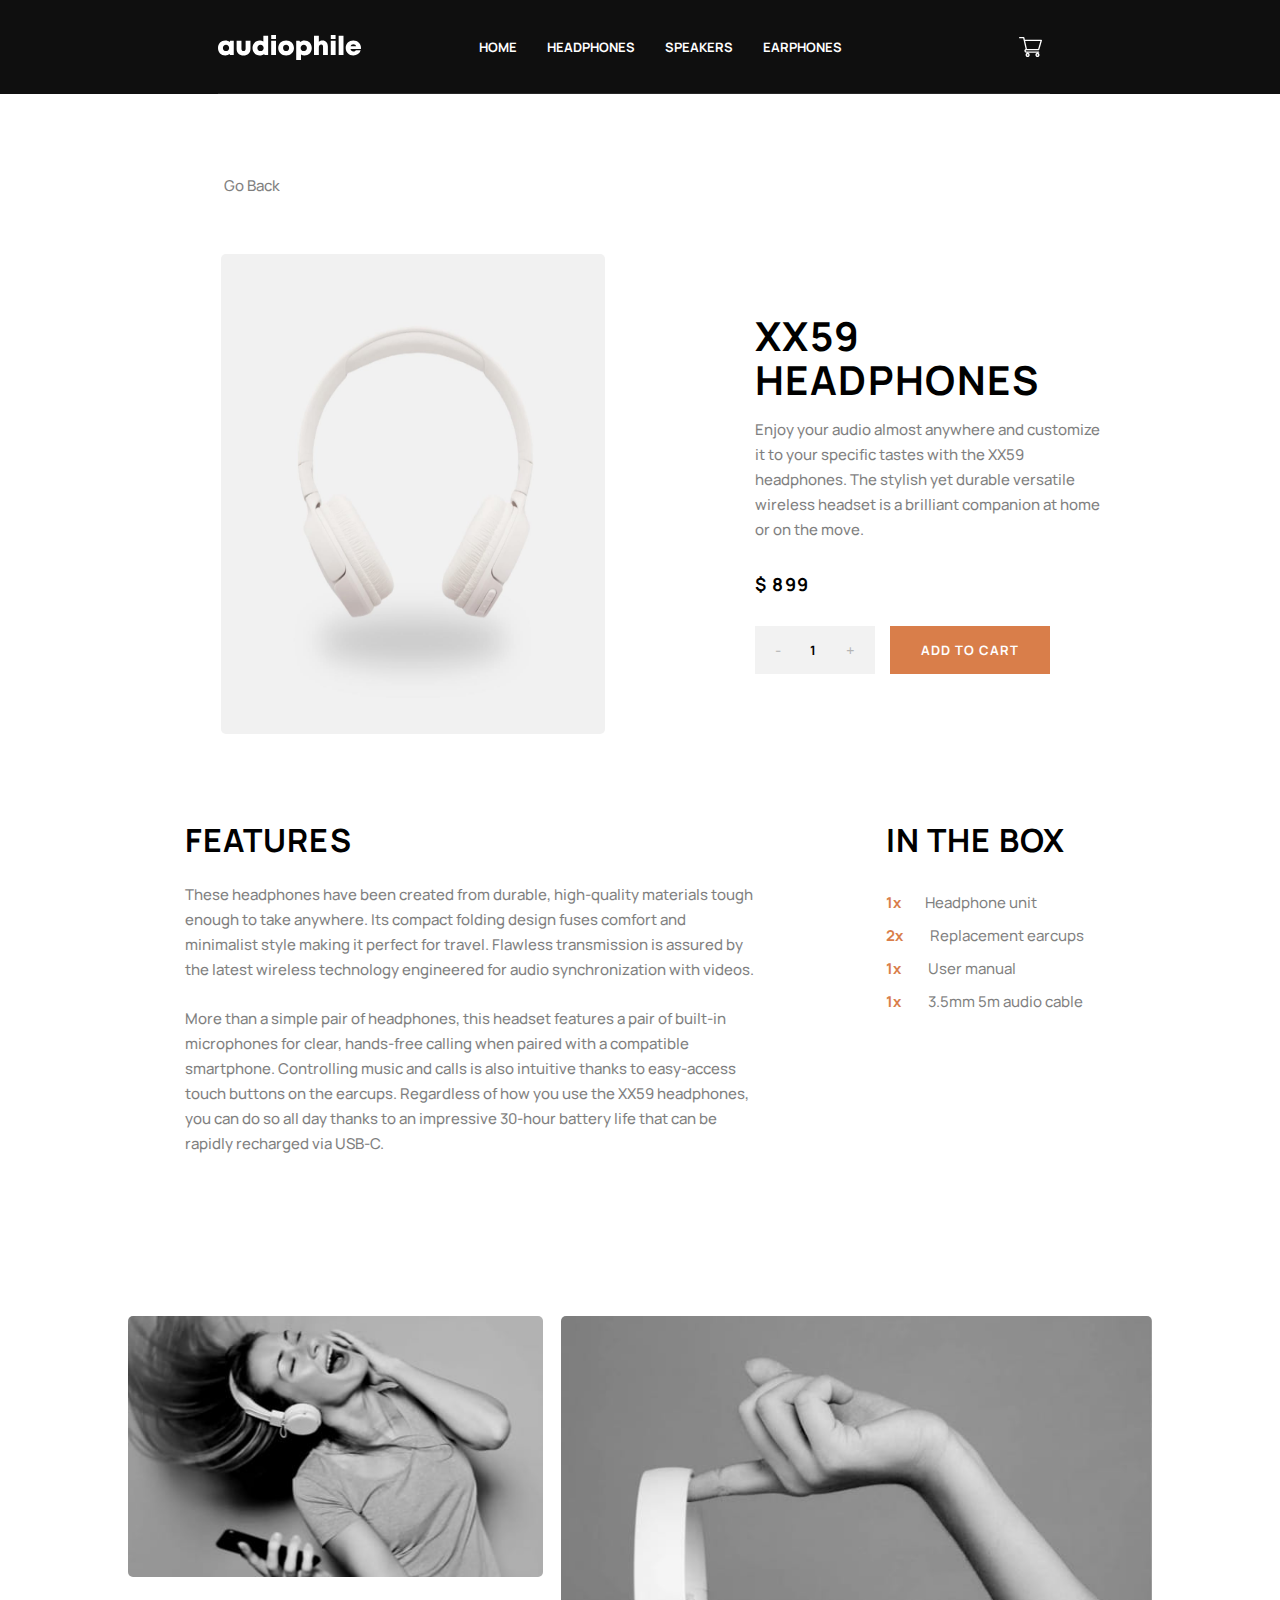
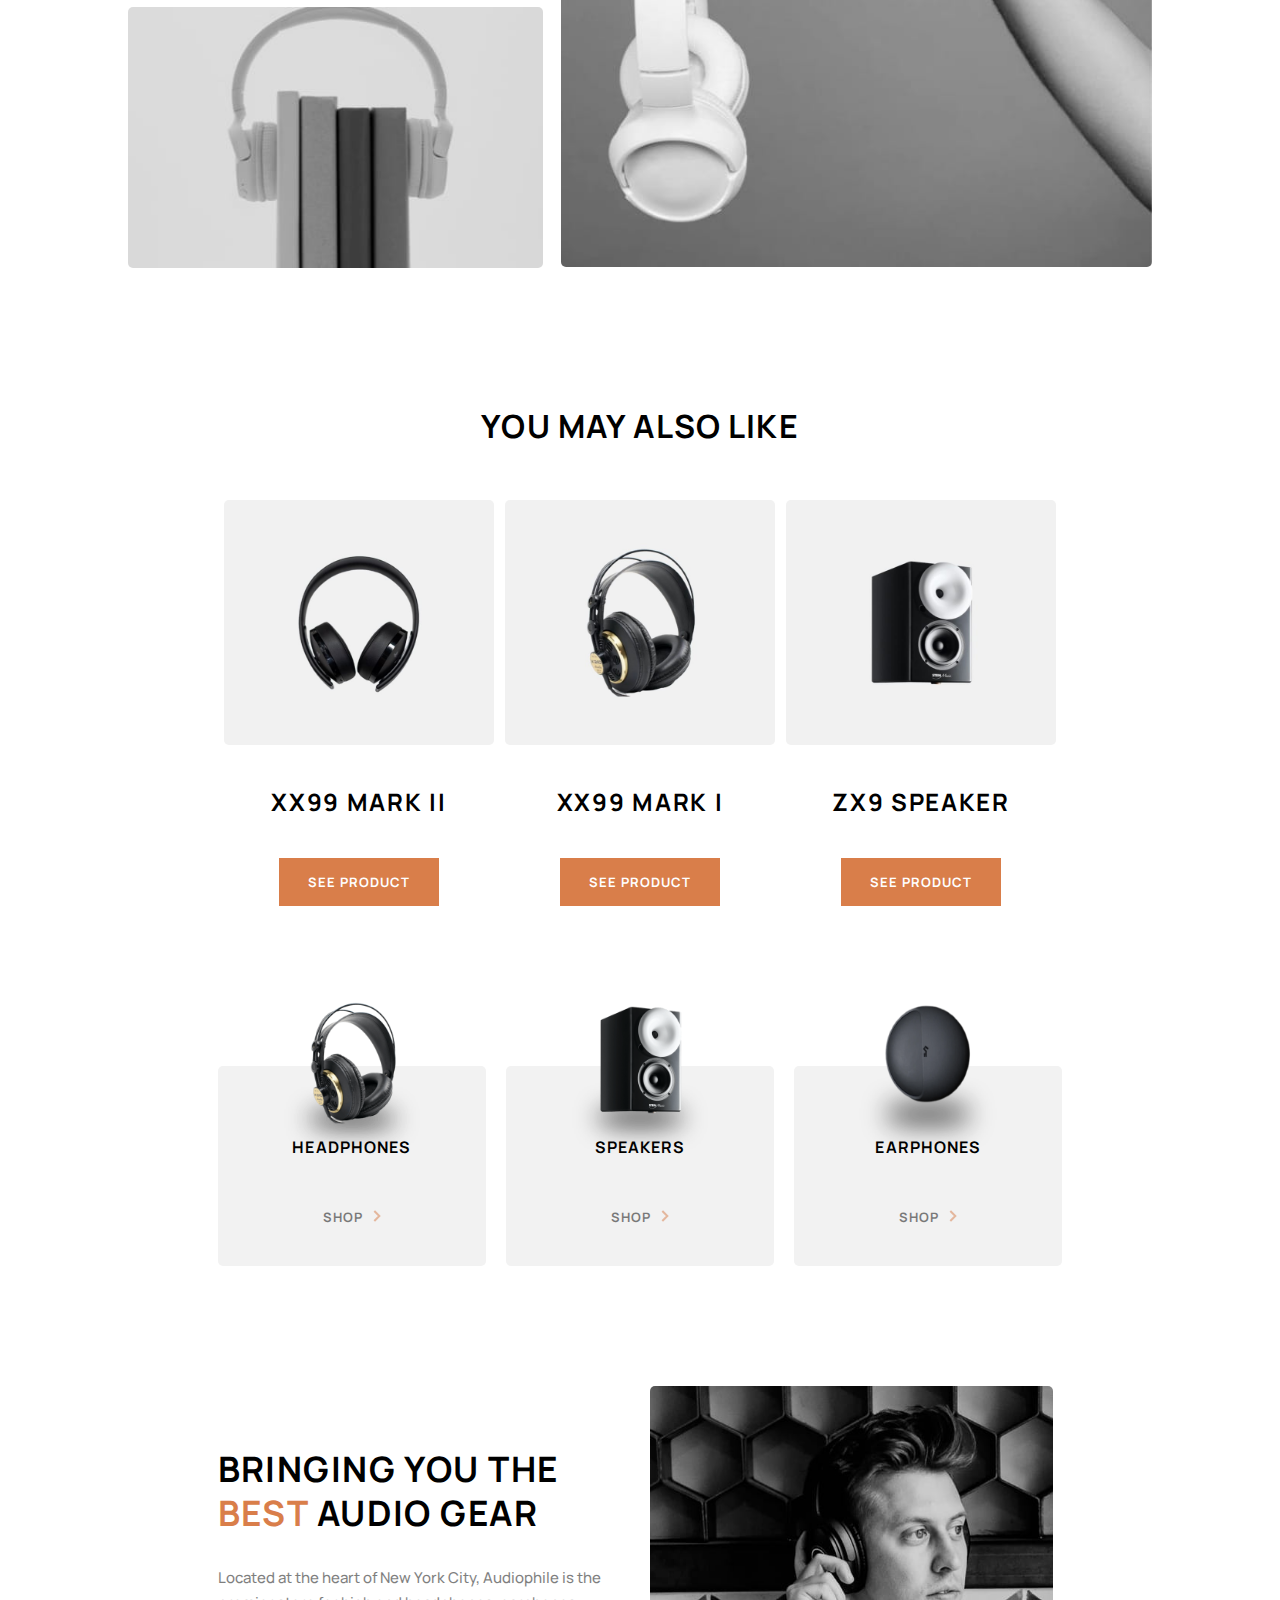
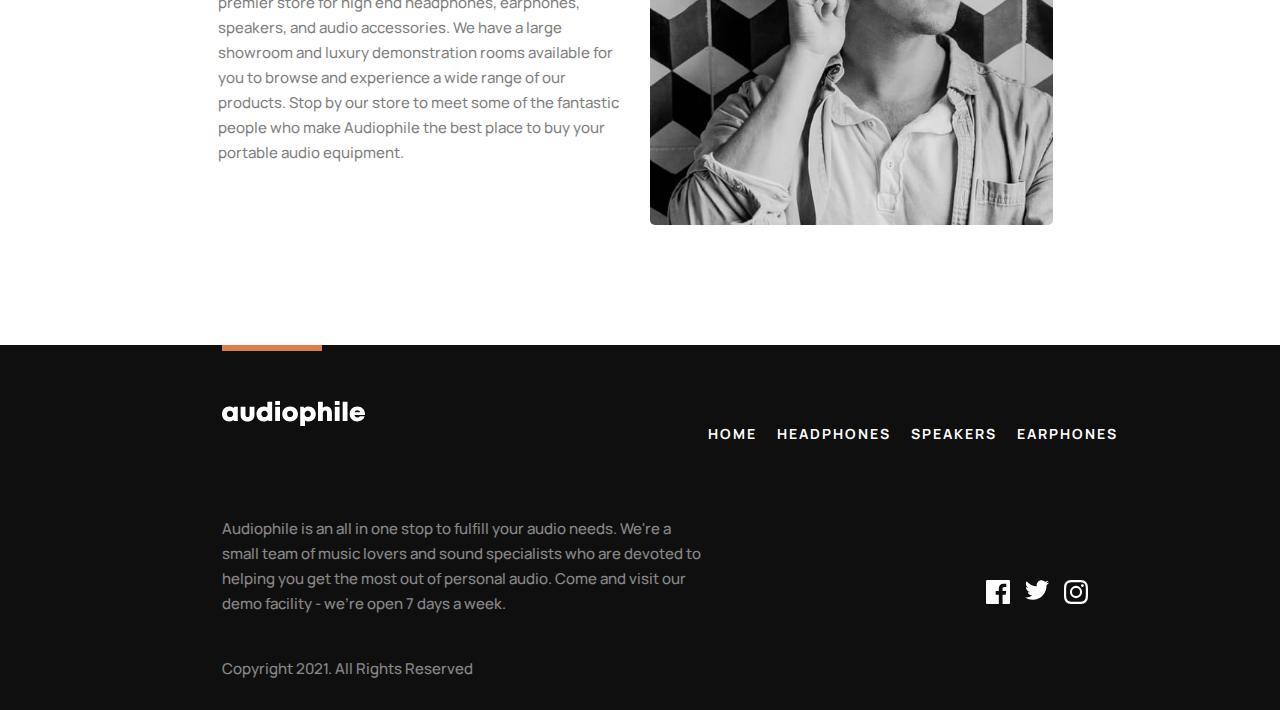
<file: product-xx59-headphones.html>
<!DOCTYPE html>

<html lang="en">
  <head>
    <meta charset="UTF-8" />
    <meta name="viewport" content="width=device-width, initial-scale=1.0" />

    <link
      rel="icon"
      type="image/png"
      sizes="32x32"
      href="./assets/favicon-32x32.png"
    />
    <link
      href="https://fonts.googleapis.com/css2?family=Manrope:wght@400;500;700&amp;display=swap"
      rel="stylesheet"
    />
    <link rel="stylesheet" href="./style.css" />
    <script src="data.js" type="module" defer></script>

    <script src="index.js" type="module" defer=""></script>

    <title>Frontend Mentor | Audiophile e-commerce website</title>
  </head>

  <body
    class="items"
    data-new-gr-c-s-check-loaded="14.1094.0"
    data-gr-ext-installed=""
  >
    <div class="overlay hidden"></div>

    <nav class="primary-nav">
      <img
        aria-controls="primary-navigation"
        class="mobile-nav-toggle"
        src="./assets/shared/tablet/icon-hamburger.svg"
        alt="hamburger menu"
      />
      <a href="./index.html">
        <img
          src="./assets/shared/desktop/logo.svg"
          alt="Audiophile logo"
          class="logo"
        />
      </a>

      <ul class="nav-list">
        <li class="uppercase text-white">
          <a class="link" href="index.html">Home</a>
        </li>
        <li class="uppercase text-white">
          <a class="link" href="category.html">Headphones</a>
        </li>
        <li class="uppercase text-white">
          <a class="link" href="speakers.html">Speakers</a>
        </li>
        <li class="uppercase text-white">
          <a class="link" href="earphones.html">earphones</a>
        </li>
      </ul>
      <img
        src="./assets//shared/desktop/icon-cart.svg"
        alt="cart"
        class="cart-icon"
      />
      <div class="modal-container modal-container-cart">
        <div class="cart-modal">
          <div class="cart-modal--header">
            <h6 class="title">cart (<span id="number-of-items">0</span>)</h6>
            <p class="remove">Remove all</p>
          </div>
          <div class="cart-modal--items"></div>
          <div class="cart-modal--footer">
            <div class="cart-modal--footer-text">
              <p class="uppercase cart-modal-footer-text--title hidden">
                total
              </p>
              <h6 id="total-price" class="cart-modal--footer--price"></h6>
            </div>
            <a href="./checkout.html"
              ><button
                onclick="window.location.href = 'checkout.html';"
                id="checkout-btn"
                class="subtitle text-white btn-orange-dark hidden"
              >
                Checkout
              </button></a
            >
          </div>
        </div>
      </div>
    </nav>

    <div class="content">
      <div class="modal-container-menu hidden">
        <section class="categories menu-modal">
          <div class="categories-box">
            <img
              class="categories-box--image"
              src="assets/shared/desktop/image-category-thumbnail-headphones.png"
              alt="mark one headphones"
            />
            <h5 class="categories-box--title">Headphones</h5>
            <a class="categories-box--subtitle subtitle" href="./category.html">
              <span> shop</span></a
            >
          </div>
          <div class="categories-box">
            <img
              class="categories-box--image"
              src="assets/shared/desktop/image-category-thumbnail-speakers.png"
              alt="mark one headphones"
            />
            <h5 class="categories-box--title">Speakers</h5>
            <a class="categories-box--subtitle subtitle" href="./speakers.html">
              <span> shop</span></a
            >
          </div>
          <div class="categories-box">
            <img
              class="categories-box--image"
              src="assets/shared/desktop/image-category-thumbnail-earphones.png"
              alt="mark one headphones"
            />
            <h5 class="categories-box--title">Earphones</h5>
            <a
              class="categories-box--subtitle subtitle"
              href="./earphones.html"
            >
              <span> shop</span></a
            >
          </div>
        </section>
      </div>
      <a href="" class="back">Go Back</a>

      <section class="product">
        <picture class="product--image">
          <source
            media="(min-width: 60em)"
            srcset="./assets/product-xx59-headphones/desktop/image-product.jpg"
          />
          <source
            media="(min-width:40em)"
            srcset="./assets/product-xx59-headphones/tablet/image-product.jpg"
          />
          <img
            src="./assets/product-xx59-headphones/mobile/image-product.jpg"
          />
        </picture>
        <div class="product--content">
          <h4 class="product--content-title">XX59 Headphones</h4>
          <p class="product--content-text">
            Enjoy your audio almost anywhere and customize it to your specific
            tastes with the XX59 headphones. The stylish yet durable versatile
            wireless headset is a brilliant companion at home or on the move.
          </p>
          <h6>$ 899</h6>
          <div class="product--cart">
            <div>
              <p>-</p>
              <p id="cart-quantity" class="subtitle">1</p>
              <p>+</p>
            </div>
            <button
              data-ID="4"
              id="add-to-cart"
              class="btn-orange-dark subtitle text-white"
            >
              add to cart
            </button>
          </div>
        </div>
      </section>
      <section class="features">
        <div class="features--content">
          <h3>features</h3>
          <p>
            These headphones have been created from durable, high-quality
            materials tough enough to take anywhere. Its compact folding design
            fuses comfort and minimalist style making it perfect for travel.
            Flawless transmission is assured by the latest wireless technology
            engineered for audio synchronization with videos.
          </p>
          <p>
            More than a simple pair of headphones, this headset features a pair
            of built-in microphones for clear, hands-free calling when paired
            with a compatible smartphone. Controlling music and calls is also
            intuitive thanks to easy-access touch buttons on the earcups.
            Regardless of how you use the XX59 headphones, you can do so all day
            thanks to an impressive 30-hour battery life that can be rapidly
            recharged via USB-C.
          </p>
        </div>
        <div class="features--box">
          <h3>in the box</h3>
          <ul>
            <li><span class="text-orange-dark">1x</span>Headphone unit</li>
            <li>
              <span class="text-orange-dark">2x </span>Replacement earcups
            </li>
            <li><span class="text-orange-dark">1x </span>User manual</li>
            <li>
              <span class="text-orange-dark">1x </span>3.5mm 5m audio cable
            </li>
          </ul>
        </div>
      </section>

      <section class="gallery">
        <div>
          <picture>
            <source
              media="(min-width:  60em)"
              srcset="
                ./assets/product-xx59-headphones/desktop/image-gallery-1.jpg
              "
            />
            <source
              media="(min-width: 34em)"
              srcset="
                ./assets/product-xx59-headphones/tablet/image-gallery-1.jpg
              "
            />
            <img
              src="./assets/product-xx59-headphones/mobile/image-gallery-1.jpg"
              alt=""
            />
          </picture>
          <picture>
            <source
              media="(min-width:  60em)"
              srcset="
                ./assets/product-xx59-headphones/desktop/image-gallery-2.jpg
              "
            />
            <source
              media="(min-width: 34em)"
              srcset="
                ./assets/product-xx59-headphones/tablet/image-gallery-2.jpg
              "
            />
            <img
              src="./assets/product-xx59-headphones/mobile/image-gallery-2.jpg"
              alt=""
            />
          </picture>
        </div>
        <picture>
          <source
            media="(min-width:  60em)"
            srcset="
              ./assets/product-xx59-headphones/desktop/image-gallery-3.jpg
            "
          />
          <source
            media="(min-width: 34em)"
            srcset="./assets/product-xx59-headphones/tablet/image-gallery-3.jpg"
          />
          <img
            src="./assets/product-xx59-headphones/mobile/image-gallery-3.jpg"
            alt=""
          />
        </picture>
      </section>

      <section class="other-products">
        <h3>you may also like</h3>
        <div class="other-products-content">
          <div class="other-products-content--box">
            <picture>
              <source
                media="(min-width:60em)"
                srcset="
                  ./assets/shared/desktop/image-xx99-mark-two-headphones.jpg
                "
              />
              <source
                media="(min-width:40em)"
                srcset="
                  ./assets/shared/tablet/image-xx99-mark-two-headphones.jpg
                "
              />
              <img
                src="./assets/shared/mobile/image-xx99-mark-two-headphones.jpg"
                alt="/"
              />
            </picture>
            <h5>XX99 Mark II</h5>
            <a href="./product-xx99-mark-two-headphones.html">
              <button class="btn-orange-dark subtitle text-white">
                See Product
              </button>
            </a>
          </div>
          <div class="other-products-content--box">
            <picture>
              <source
                media="(min-width:  60em)"
                srcset="
                  ./assets/shared/desktop/image-xx99-mark-one-headphones.jpg
                "
              />
              <source
                media="(min-width: 40em)"
                srcset="
                  ./assets/shared/tablet/image-xx99-mark-one-headphones.jpg
                "
              />
              <img
                src="./assets/shared/mobile/image-xx99-mark-one-headphones.jpg"
              />
            </picture>
            <h5>XX99 Mark I</h5>
            <a href="./product-xx99-mark-one-headphones.html">
              <button class="btn-orange-dark subtitle text-white">
                See Product
              </button>
            </a>
          </div>
          <div class="other-products-content--box">
            <picture>
              <source
                media="(min-width:  60em)"
                srcset="./assets/shared/desktop/image-zx9-speaker.jpg"
              />
              <source
                media="(min-width: 40em)"
                srcset="./assets/shared/tablet/image-zx9-speaker.jpg"
              />
              <img src="./assets/shared/mobile/image-zx9-speaker.jpg" />
            </picture>
            <h5>ZX9 Speaker</h5>
            <a href="./product-zx9-speaker.html">
              <button class="btn-orange-dark subtitle text-white">
                See Product
              </button>
            </a>
          </div>
        </div>
      </section>
      <section class="categories">
        <div class="categories-box">
          <img
            class="categories-box--image"
            src="assets/shared/desktop/image-category-thumbnail-headphones.png"
            alt="mark one headphones"
          />
          <h5 class="categories-box--title">Headphones</h5>
          <a class="categories-box--subtitle subtitle" href="./category.html">
            <span> shop</span></a
          >
        </div>
        <div class="categories-box">
          <img
            class="categories-box--image"
            src="assets/shared/desktop/image-category-thumbnail-speakers.png"
            alt="mark one headphones"
          />
          <h5 class="categories-box--title">Speakers</h5>
          <a class="categories-box--subtitle subtitle" href="./speakers.html">
            <span> shop</span></a
          >
        </div>
        <div class="categories-box">
          <img
            class="categories-box--image"
            src="assets/shared/desktop/image-category-thumbnail-earphones.png"
            alt="mark one headphones"
          />
          <h5 class="categories-box--title">Earphones</h5>
          <a class="categories-box--subtitle subtitle" href="./earphones.html">
            <span> shop</span></a
          >
        </div>
      </section>
      <section class="best-gear">
        <picture class="best-gear--image">
          <source
            media="(min-width: 60em)"
            srcset="./assets/shared/desktop/image-best-gear.jpg"
          />
          <source
            media="(min-width:40em)"
            srcset="./assets/shared/tablet/image-best-gear.jpg"
          />
          <img src="./assets/shared/tablet/image-best-gear.jpg" />
        </picture>
        <div>
          <h4 class="best-gear--title">
            Bringing you the <span class="text-orange-dark">best</span> audio
            gear
          </h4>
          <p class="best-gear--text text-black">
            Located at the heart of New York City, Audiophile is the premier
            store for high end headphones, earphones, speakers, and audio
            accessories. We have a large showroom and luxury demonstration rooms
            available for you to browse and experience a wide range of our
            products. Stop by our store to meet some of the fantastic people who
            make Audiophile the best place to buy your portable audio equipment.
          </p>
        </div>
      </section>
      <footer class="footer bg-light-black">
        <div class="logo-list">
          <img
            src="./assets/shared/desktop/logo.svg"
            alt="Audiophile logo"
            class="logo"
          />
          <ul class="text-white footer--list">
            <li class="uppercase text-white">
              <a class="link" href="index.html">Home</a>
            </li>
            <li class="uppercase text-white">
              <a class="link" href="category.html">Headphones</a>
            </li>
            <li class="uppercase text-white">
              <a class="link" href="speakers.html">Speakers</a>
            </li>
            <li class="uppercase text-white">
              <a class="link" href="earphones.html">earphones</a>
            </li>
          </ul>
        </div>

        <p class="text-white footer--text">
          Audiophile is an all in one stop to fulfill your audio needs. We're a
          small team of music lovers and sound specialists who are devoted to
          helping you get the most out of personal audio. Come and visit our
          demo facility - we’re open 7 days a week.
        </p>

        <div class="footer-end">
          <p class="text-white footer--copyright">
            Copyright 2021. All Rights Reserved
          </p>
          <div class="footer--social">
            <a href="#">
              <svg
                class="footer--social-icon"
                width="24"
                height="24"
                xmlns="http://www.w3.org/2000/svg"
              >
                <path
                  d="M22.675 0H1.325C.593 0 0 .593 0 1.325v21.351C0 23.407.593 24 1.325 24H12.82v-9.294H9.692v-3.622h3.128V8.413c0-3.1 1.893-4.788 4.659-4.788 1.325 0 2.463.099 2.795.143v3.24l-1.918.001c-1.504 0-1.795.715-1.795 1.763v2.313h3.587l-.467 3.622h-3.12V24h6.116c.73 0 1.323-.593 1.323-1.325V1.325C24 .593 23.407 0 22.675 0z"
                  fill="#FFF"
                  fill-rule="nonzero"
                ></path></svg
            ></a>
            <a href="#"
              ><svg
                class="footer--social-icon"
                width="24"
                height="20"
                xmlns="http://www.w3.org/2000/svg"
              >
                <path
                  d="M24 2.557a9.83 9.83 0 01-2.828.775A4.932 4.932 0 0023.337.608a9.864 9.864 0 01-3.127 1.195A4.916 4.916 0 0016.616.248c-3.179 0-5.515 2.966-4.797 6.045A13.978 13.978 0 011.671 1.149a4.93 4.93 0 001.523 6.574 4.903 4.903 0 01-2.229-.616c-.054 2.281 1.581 4.415 3.949 4.89a4.935 4.935 0 01-2.224.084 4.928 4.928 0 004.6 3.419A9.9 9.9 0 010 17.54a13.94 13.94 0 007.548 2.212c9.142 0 14.307-7.721 13.995-14.646A10.025 10.025 0 0024 2.557z"
                  fill="#FFF"
                  fill-rule="nonzero"
                ></path>
              </svg>
            </a>
            <a href="#">
              <svg
                class="footer--social-icon"
                width="24"
                height="24"
                xmlns="http://www.w3.org/2000/svg"
              >
                <path
                  d="M12 2.163c3.204 0 3.584.012 4.85.07 3.252.148 4.771 1.691 4.919 4.919.058 1.265.069 1.645.069 4.849 0 3.205-.012 3.584-.069 4.849-.149 3.225-1.664 4.771-4.919 4.919-1.266.058-1.644.07-4.85.07-3.204 0-3.584-.012-4.849-.07-3.26-.149-4.771-1.699-4.919-4.92-.058-1.265-.07-1.644-.07-4.849 0-3.204.013-3.583.07-4.849.149-3.227 1.664-4.771 4.919-4.919 1.266-.057 1.645-.069 4.849-.069zM12 0C8.741 0 8.333.014 7.053.072 2.695.272.273 2.69.073 7.052.014 8.333 0 8.741 0 12c0 3.259.014 3.668.072 4.948.2 4.358 2.618 6.78 6.98 6.98C8.333 23.986 8.741 24 12 24c3.259 0 3.668-.014 4.948-.072 4.354-.2 6.782-2.618 6.979-6.98.059-1.28.073-1.689.073-4.948 0-3.259-.014-3.667-.072-4.947-.196-4.354-2.617-6.78-6.979-6.98C15.668.014 15.259 0 12 0zm0 5.838a6.162 6.162 0 100 12.324 6.162 6.162 0 000-12.324zM12 16a4 4 0 110-8 4 4 0 010 8zm6.406-11.845a1.44 1.44 0 100 2.881 1.44 1.44 0 000-2.881z"
                  fill="#FFF"
                  fill-rule="nonzero"
                ></path></svg
            ></a>
          </div>
        </div>
      </footer>
    </div>
  </body>
</html>
</file>
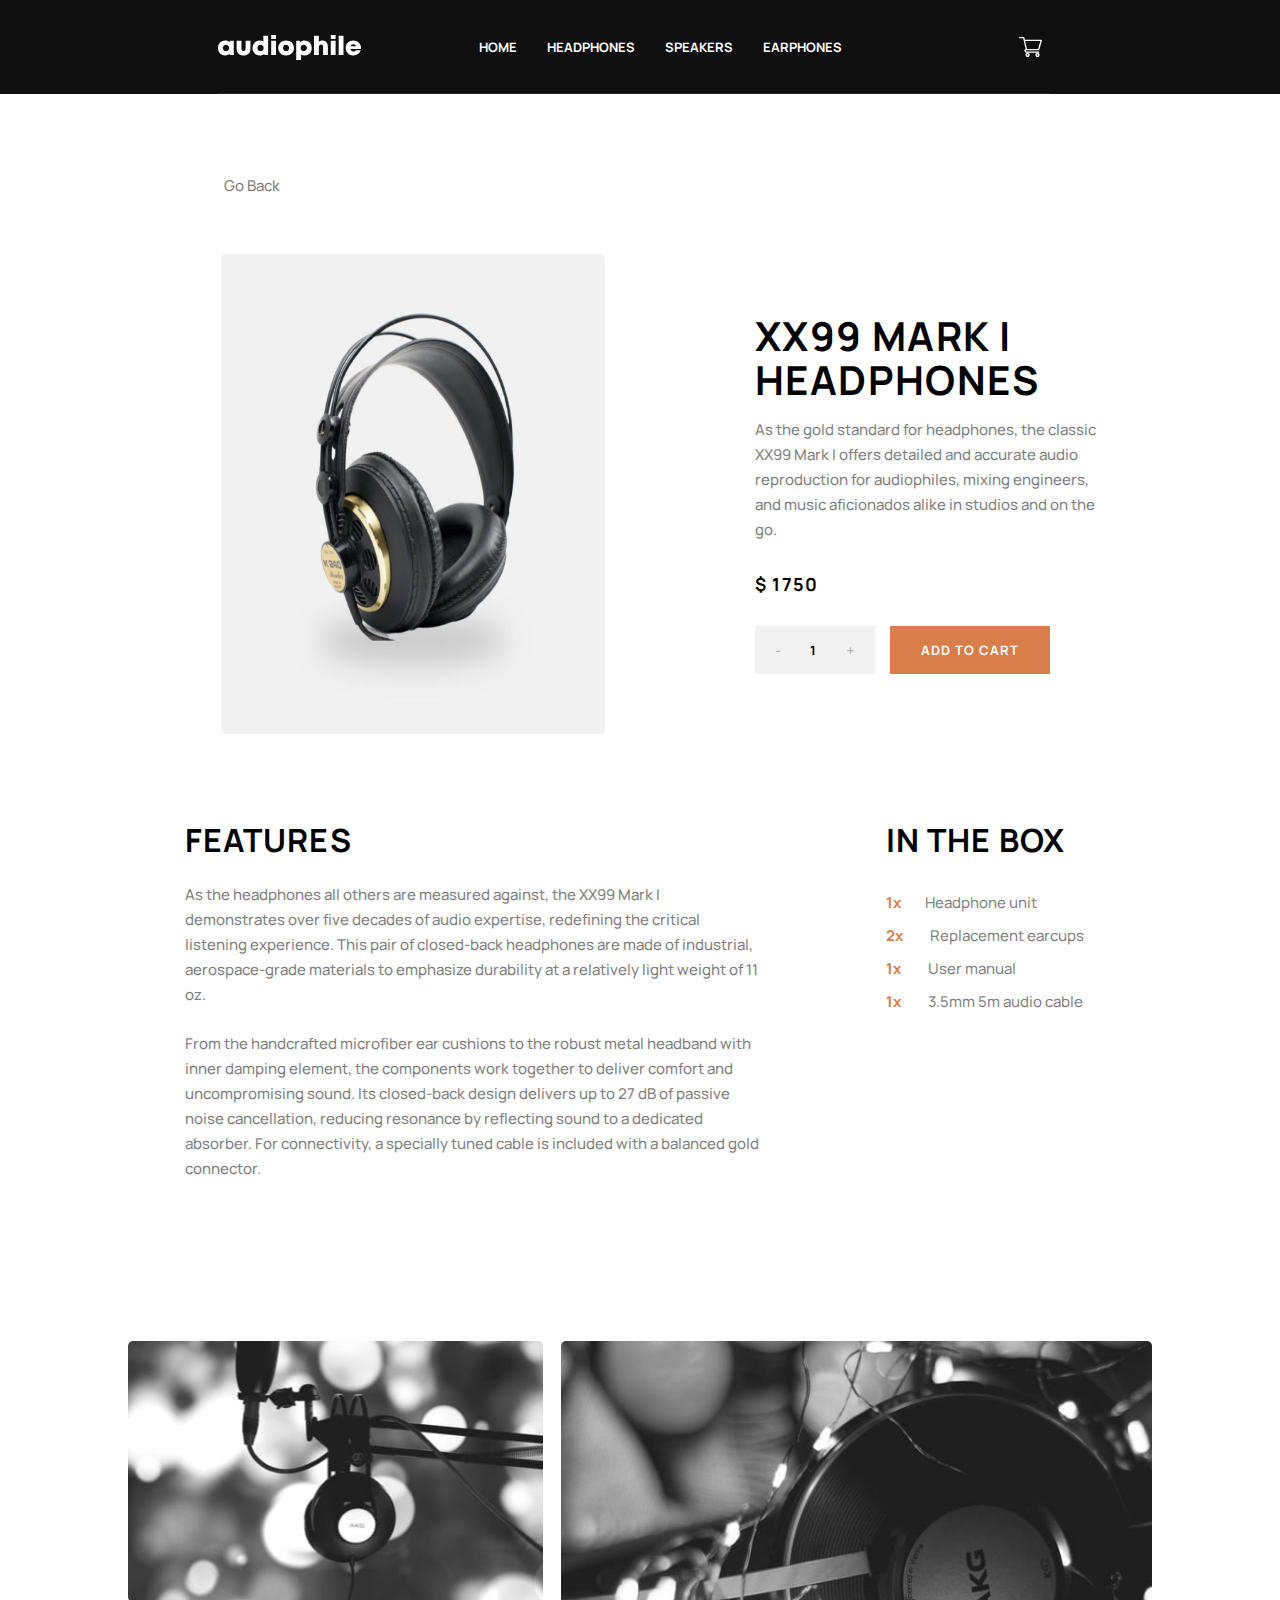
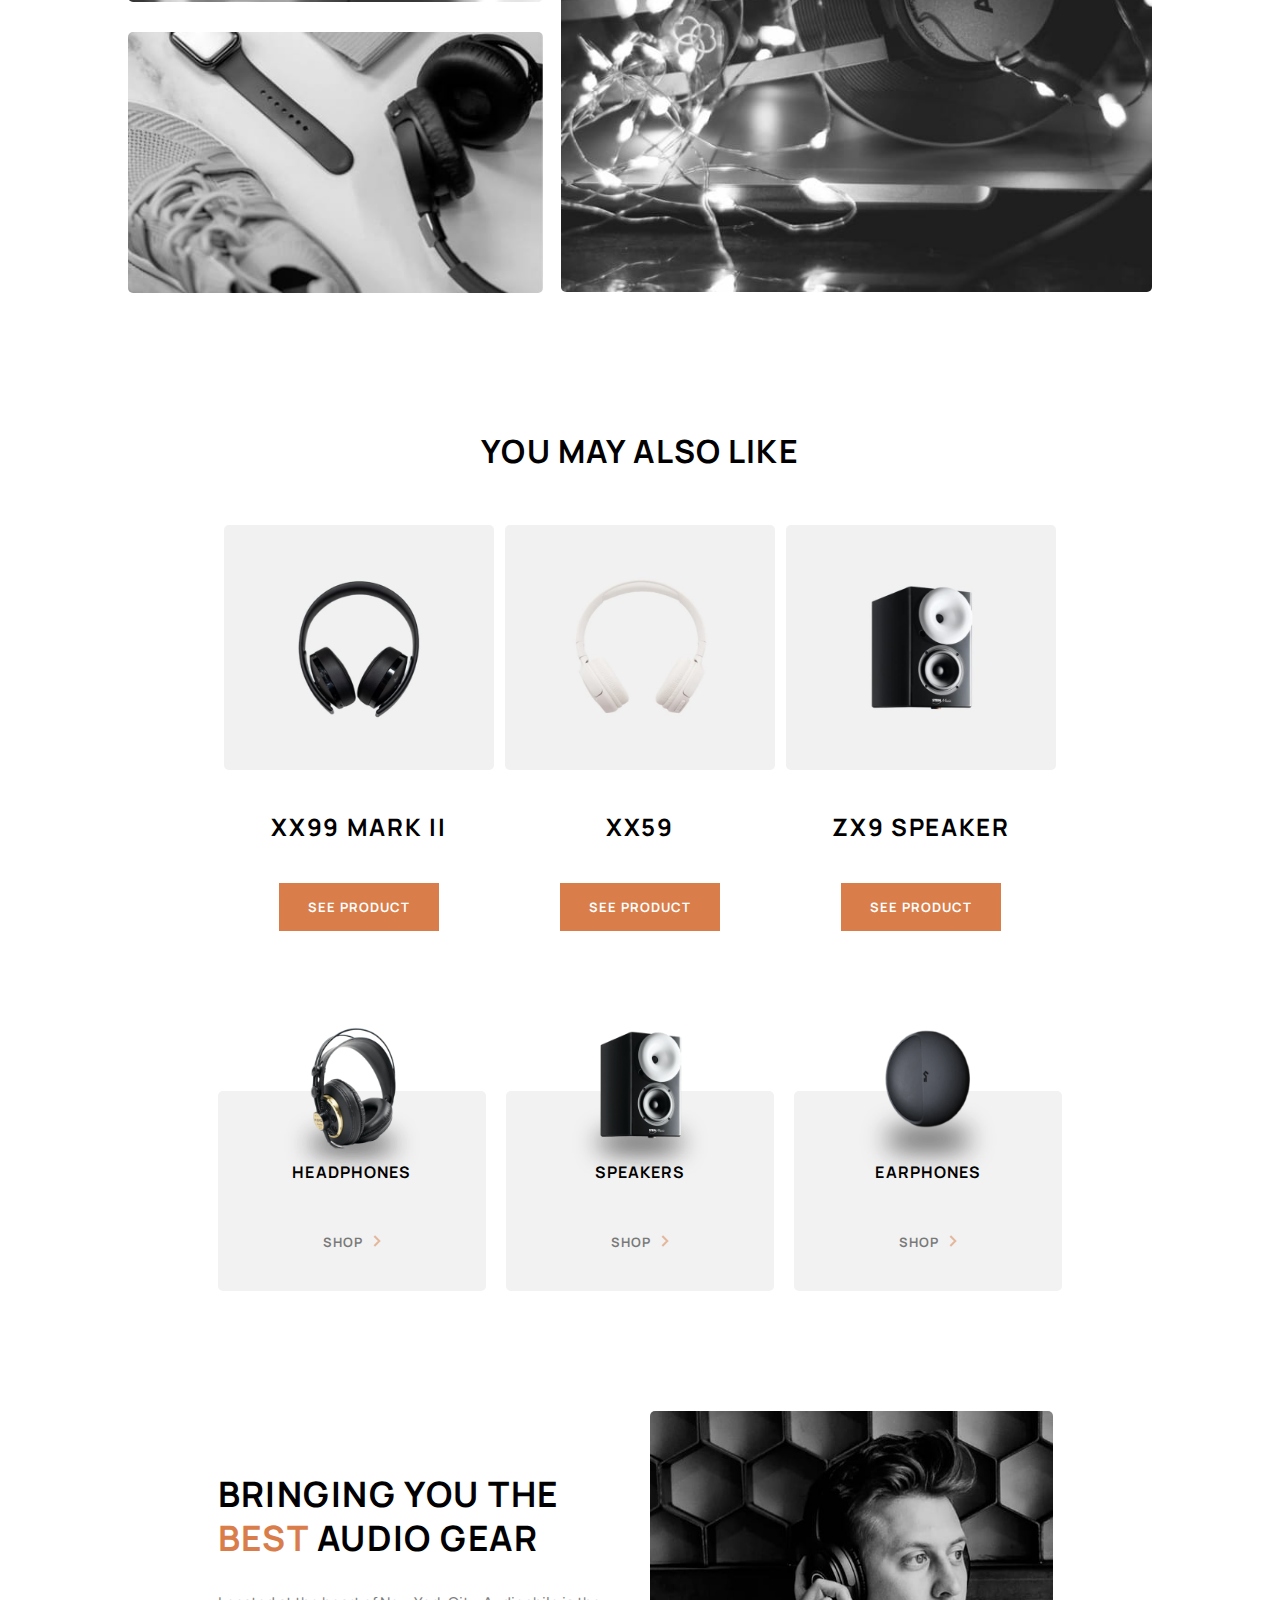
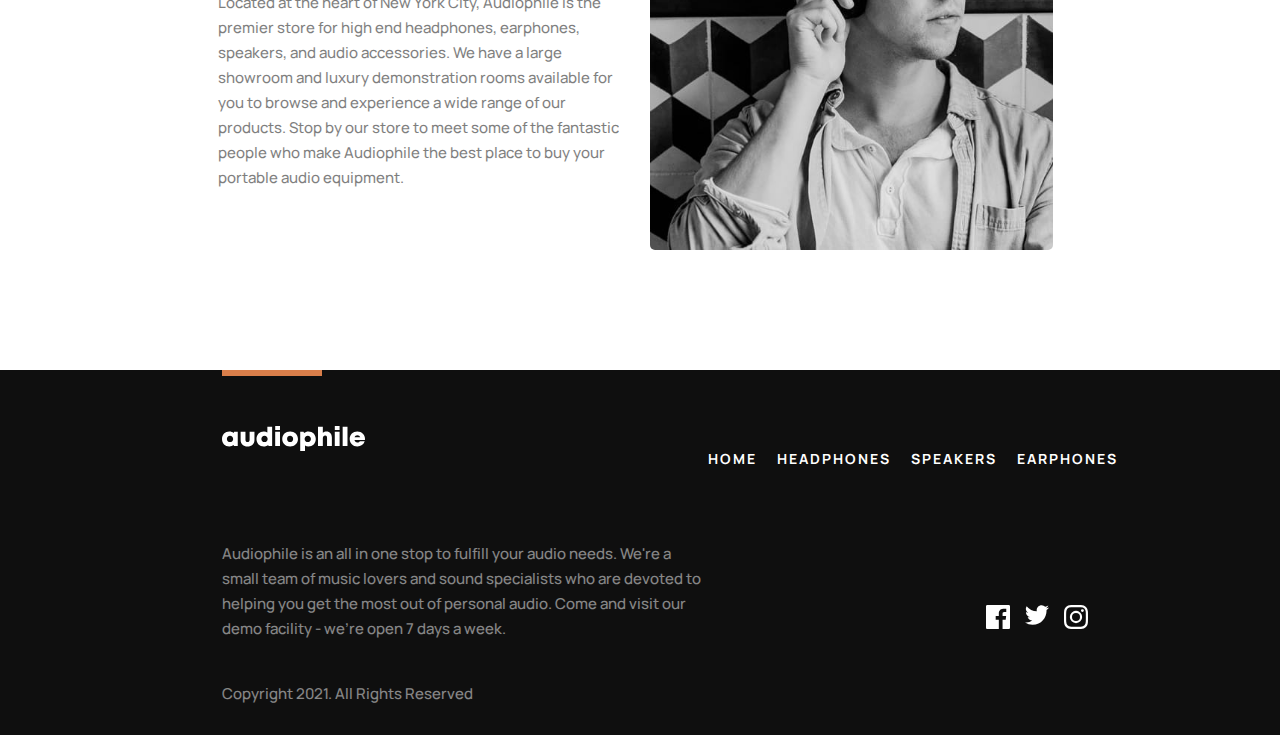
<file: product-xx99-mark-one-headphones.html>
<!DOCTYPE html>
<html lang="en">
  <head>
    <meta charset="UTF-8" />
    <meta name="viewport" content="width=device-width, initial-scale=1.0" />

    <link
      rel="icon"
      type="image/png"
      sizes="32x32"
      href="./assets/favicon-32x32.png"
    />
    <link
      href="https://fonts.googleapis.com/css2?family=Manrope:wght@400;500;700&amp;display=swap"
      rel="stylesheet"
    />
    <link rel="stylesheet" href="./style.css" />
    <script src="data.js" type="module" defer></script>

    <script src="index.js" type="module" defer=""></script>

    <title>Frontend Mentor | Audiophile e-commerce website</title>
  </head>

  <body
    class="items"
    data-new-gr-c-s-check-loaded="14.1094.0"
    data-gr-ext-installed=""
  >
    <div class="overlay hidden"></div>

    <nav class="primary-nav">
      <img
        aria-controls="primary-navigation"
        class="mobile-nav-toggle"
        src="./assets/shared/tablet/icon-hamburger.svg"
        alt="hamburger menu"
      />
      <a href="./index.html">
        <img
          src="./assets/shared/desktop/logo.svg"
          alt="Audiophile logo"
          class="logo"
        />
      </a>

      <ul class="nav-list">
        <li class="uppercase text-white">
          <a class="link" href="index.html">Home</a>
        </li>
        <li class="uppercase text-white">
          <a class="link" href="category.html">Headphones</a>
        </li>
        <li class="uppercase text-white">
          <a class="link" href="speakers.html">Speakers</a>
        </li>
        <li class="uppercase text-white">
          <a class="link" href="earphones.html">earphones</a>
        </li>
      </ul>
      <img
        src="./assets//shared/desktop/icon-cart.svg"
        alt="cart"
        class="cart-icon"
      />
      <div class="modal-container modal-container-cart">
        <div class="cart-modal">
          <div class="cart-modal--header">
            <h6 class="title">cart (<span id="number-of-items">0</span>)</h6>
            <p class="remove">Remove all</p>
          </div>
          <div class="cart-modal--items"></div>
          <div class="cart-modal--footer">
            <div class="cart-modal--footer-text">
              <p class="uppercase cart-modal-footer-text--title hidden">
                total
              </p>
              <h6 id="total-price" class="cart-modal--footer--price"></h6>
            </div>
            <a href="./checkout.html"
              ><button
                onclick="window.location.href = 'checkout.html';"
                id="checkout-btn"
                class="subtitle text-white btn-orange-dark hidden"
              >
                Checkout
              </button></a
            >
          </div>
        </div>
      </div>
    </nav>

    <div class="content">
      <div class="modal-container-menu hidden">
        <section class="categories menu-modal">
          <div class="categories-box">
            <img
              class="categories-box--image"
              src="assets/shared/desktop/image-category-thumbnail-headphones.png"
              alt="mark one headphones"
            />
            <h5 class="categories-box--title">Headphones</h5>
            <a class="categories-box--subtitle subtitle" href="./category.html">
              <span> shop</span></a
            >
          </div>
          <div class="categories-box">
            <img
              class="categories-box--image"
              src="assets/shared/desktop/image-category-thumbnail-speakers.png"
              alt="mark one headphones"
            />
            <h5 class="categories-box--title">Speakers</h5>
            <a class="categories-box--subtitle subtitle" href="./speakers.html">
              <span> shop</span></a
            >
          </div>
          <div class="categories-box">
            <img
              class="categories-box--image"
              src="assets/shared/desktop/image-category-thumbnail-earphones.png"
              alt="mark one headphones"
            />
            <h5 class="categories-box--title">Earphones</h5>
            <a
              class="categories-box--subtitle subtitle"
              href="./earphones.html"
            >
              <span> shop</span></a
            >
          </div>
        </section>
      </div>
      <a href="" class="back">Go Back</a>

      <section class="product">
        <picture class="product--image">
          <source
            media="(min-width: 60em)"
            srcset="
              ./assets/product-xx99-mark-one-headphones/desktop/image-product.jpg
            "
          />
          <source
            media="(min-width:40em)"
            srcset="
              ./assets/product-xx99-mark-one-headphones/tablet/image-product.jpg
            "
          />
          <img
            src="./assets/product-xx99-mark-one-headphones/mobile/image-product.jpg"
          />
        </picture>
        <div class="product--content">
          <h4 class="product--content-title">XX99 Mark I Headphones</h4>
          <p class="product--content-text">
            As the gold standard for headphones, the classic XX99 Mark I offers
            detailed and accurate audio reproduction for audiophiles, mixing
            engineers, and music aficionados alike in studios and on the go.
          </p>
          <h6>$ 1750</h6>
          <div class="product--cart">
            <div>
              <p>-</p>
              <p id="cart-quantity" class="subtitle">1</p>
              <p>+</p>
            </div>
            <button
              data-ID="3"
              id="add-to-cart"
              class="btn-orange-dark subtitle text-white"
            >
              add to cart
            </button>
          </div>
        </div>
      </section>
      <section class="features">
        <div class="features--content">
          <h3>features</h3>
          <p>
            As the headphones all others are measured against, the XX99 Mark I
            demonstrates over five decades of audio expertise, redefining the
            critical listening experience. This pair of closed-back headphones
            are made of industrial, aerospace-grade materials to emphasize
            durability at a relatively light weight of 11 oz.
          </p>
          <p>
            From the handcrafted microfiber ear cushions to the robust metal
            headband with inner damping element, the components work together to
            deliver comfort and uncompromising sound. Its closed-back design
            delivers up to 27 dB of passive noise cancellation, reducing
            resonance by reflecting sound to a dedicated absorber. For
            connectivity, a specially tuned cable is included with a balanced
            gold connector.
          </p>
        </div>
        <div class="features--box">
          <h3>in the box</h3>
          <ul>
            <li><span class="text-orange-dark">1x</span>Headphone unit</li>
            <li>
              <span class="text-orange-dark">2x </span>Replacement earcups
            </li>
            <li><span class="text-orange-dark">1x </span>User manual</li>
            <li>
              <span class="text-orange-dark">1x </span>3.5mm 5m audio cable
            </li>
          </ul>
        </div>
      </section>

      <section class="gallery">
        <div>
          <picture>
            <source
              media="(min-width:  60em)"
              srcset="
                ./assets/product-xx99-mark-one-headphones/desktop/image-gallery-1.jpg
              "
            />
            <source
              media="(min-width: 34em)"
              srcset="
                ./assets/product-xx99-mark-one-headphones/tablet/image-gallery-1.jpg
              "
            />
            <img
              src="./assets/product-xx99-mark-one-headphones/mobile/image-gallery-1.jpg"
              alt=""
            />
          </picture>
          <picture>
            <source
              media="(min-width:  60em)"
              srcset="
                ./assets/product-xx99-mark-one-headphones/desktop/image-gallery-2.jpg
              "
            />
            <source
              media="(min-width: 34em)"
              srcset="
                ./assets/product-xx99-mark-one-headphones/tablet/image-gallery-2.jpg
              "
            />
            <img
              src="./assets/product-xx99-mark-one-headphones/mobile/image-gallery-2.jpg"
              alt=""
            />
          </picture>
        </div>
        <picture>
          <source
            media="(min-width:  60em)"
            srcset="
              ./assets/product-xx99-mark-one-headphones/desktop/image-gallery-3.jpg
            "
          />
          <source
            media="(min-width: 34em)"
            srcset="
              ./assets/product-xx99-mark-one-headphones/tablet/image-gallery-3.jpg
            "
          />
          <img
            src="./assets/product-xx99-mark-one-headphones/mobile/image-gallery-3.jpg"
            alt=""
          />
        </picture>
      </section>

      <section class="other-products">
        <h3>you may also like</h3>
        <div class="other-products-content">
          <div class="other-products-content--box">
            <picture>
              <source
                media="(min-width:60em)"
                srcset="
                  ./assets/shared/desktop/image-xx99-mark-two-headphones.jpg
                "
              />
              <source
                media="(min-width:40em)"
                srcset="
                  ./assets/shared/tablet/image-xx99-mark-two-headphones.jpg
                "
              />
              <img
                src="./assets/shared/mobile/image-xx99-mark-two-headphones.jpg"
                alt="/"
              />
            </picture>
            <h5>XX99 Mark II</h5>
            <a href="./product-xx99-mark-two-headphones.html">
              <button class="btn-orange-dark subtitle text-white">
                See Product
              </button>
            </a>
          </div>
          <div class="other-products-content--box">
            <picture>
              <source
                media="(min-width:  60em)"
                srcset="./assets/shared/desktop/image-xx59-headphones.jpg"
              />
              <source
                media="(min-width: 40em)"
                srcset="./assets/shared/tablet/image-xx59-headphones.jpg"
              />
              <img src="./assets/shared/mobile/image-xx59-headphones.jpg" />
            </picture>
            <h5>XX59</h5>
            <a href="./product-xx59-headphones.html">
              <button class="btn-orange-dark subtitle text-white">
                See Product
              </button>
            </a>
          </div>
          <div class="other-products-content--box">
            <picture>
              <source
                media="(min-width:  60em)"
                srcset="./assets/shared/desktop/image-zx9-speaker.jpg"
              />
              <source
                media="(min-width: 40em)"
                srcset="./assets/shared/tablet/image-zx9-speaker.jpg"
              />
              <img src="./assets/shared/mobile/image-zx9-speaker.jpg" />
            </picture>
            <h5>ZX9 Speaker</h5>
            <a href="./product-zx9-speaker.html">
              <button class="btn-orange-dark subtitle text-white">
                See Product
              </button>
            </a>
          </div>
        </div>
      </section>
      <section class="categories">
        <div class="categories-box">
          <img
            class="categories-box--image"
            src="assets/shared/desktop/image-category-thumbnail-headphones.png"
            alt="mark one headphones"
          />
          <h5 class="categories-box--title">Headphones</h5>
          <a class="categories-box--subtitle subtitle" href="./category.html">
            <span> shop</span></a
          >
        </div>
        <div class="categories-box">
          <img
            class="categories-box--image"
            src="assets/shared/desktop/image-category-thumbnail-speakers.png"
            alt="mark one headphones"
          />
          <h5 class="categories-box--title">Speakers</h5>
          <a class="categories-box--subtitle subtitle" href="./speakers.html">
            <span> shop</span></a
          >
        </div>
        <div class="categories-box">
          <img
            class="categories-box--image"
            src="assets/shared/desktop/image-category-thumbnail-earphones.png"
            alt="mark one headphones"
          />
          <h5 class="categories-box--title">Earphones</h5>
          <a class="categories-box--subtitle subtitle" href="./earphones.html">
            <span> shop</span></a
          >
        </div>
      </section>
      <section class="best-gear">
        <picture class="best-gear--image">
          <source
            media="(min-width: 60em)"
            srcset="./assets/shared/desktop/image-best-gear.jpg"
          />
          <source
            media="(min-width:40em)"
            srcset="./assets/shared/tablet/image-best-gear.jpg"
          />
          <img src="./assets/shared/tablet/image-best-gear.jpg" />
        </picture>
        <div>
          <h4 class="best-gear--title">
            Bringing you the <span class="text-orange-dark">best</span> audio
            gear
          </h4>
          <p class="best-gear--text text-black">
            Located at the heart of New York City, Audiophile is the premier
            store for high end headphones, earphones, speakers, and audio
            accessories. We have a large showroom and luxury demonstration rooms
            available for you to browse and experience a wide range of our
            products. Stop by our store to meet some of the fantastic people who
            make Audiophile the best place to buy your portable audio equipment.
          </p>
        </div>
      </section>
      <footer class="footer bg-light-black">
        <div class="logo-list">
          <img
            src="./assets/shared/desktop/logo.svg"
            alt="Audiophile logo"
            class="logo"
          />
          <ul class="text-white footer--list">
            <li class="uppercase text-white">
              <a class="link" href="index.html">Home</a>
            </li>
            <li class="uppercase text-white">
              <a class="link" href="category.html">Headphones</a>
            </li>
            <li class="uppercase text-white">
              <a class="link" href="speakers.html">Speakers</a>
            </li>
            <li class="uppercase text-white">
              <a class="link" href="earphones.html">earphones</a>
            </li>
          </ul>
        </div>

        <p class="text-white footer--text">
          Audiophile is an all in one stop to fulfill your audio needs. We're a
          small team of music lovers and sound specialists who are devoted to
          helping you get the most out of personal audio. Come and visit our
          demo facility - we’re open 7 days a week.
        </p>

        <div class="footer-end">
          <p class="text-white footer--copyright">
            Copyright 2021. All Rights Reserved
          </p>
          <div class="footer--social">
            <a href="#">
              <svg
                class="footer--social-icon"
                width="24"
                height="24"
                xmlns="http://www.w3.org/2000/svg"
              >
                <path
                  d="M22.675 0H1.325C.593 0 0 .593 0 1.325v21.351C0 23.407.593 24 1.325 24H12.82v-9.294H9.692v-3.622h3.128V8.413c0-3.1 1.893-4.788 4.659-4.788 1.325 0 2.463.099 2.795.143v3.24l-1.918.001c-1.504 0-1.795.715-1.795 1.763v2.313h3.587l-.467 3.622h-3.12V24h6.116c.73 0 1.323-.593 1.323-1.325V1.325C24 .593 23.407 0 22.675 0z"
                  fill="#FFF"
                  fill-rule="nonzero"
                ></path></svg
            ></a>
            <a href="#"
              ><svg
                class="footer--social-icon"
                width="24"
                height="20"
                xmlns="http://www.w3.org/2000/svg"
              >
                <path
                  d="M24 2.557a9.83 9.83 0 01-2.828.775A4.932 4.932 0 0023.337.608a9.864 9.864 0 01-3.127 1.195A4.916 4.916 0 0016.616.248c-3.179 0-5.515 2.966-4.797 6.045A13.978 13.978 0 011.671 1.149a4.93 4.93 0 001.523 6.574 4.903 4.903 0 01-2.229-.616c-.054 2.281 1.581 4.415 3.949 4.89a4.935 4.935 0 01-2.224.084 4.928 4.928 0 004.6 3.419A9.9 9.9 0 010 17.54a13.94 13.94 0 007.548 2.212c9.142 0 14.307-7.721 13.995-14.646A10.025 10.025 0 0024 2.557z"
                  fill="#FFF"
                  fill-rule="nonzero"
                ></path>
              </svg>
            </a>
            <a href="#">
              <svg
                class="footer--social-icon"
                width="24"
                height="24"
                xmlns="http://www.w3.org/2000/svg"
              >
                <path
                  d="M12 2.163c3.204 0 3.584.012 4.85.07 3.252.148 4.771 1.691 4.919 4.919.058 1.265.069 1.645.069 4.849 0 3.205-.012 3.584-.069 4.849-.149 3.225-1.664 4.771-4.919 4.919-1.266.058-1.644.07-4.85.07-3.204 0-3.584-.012-4.849-.07-3.26-.149-4.771-1.699-4.919-4.92-.058-1.265-.07-1.644-.07-4.849 0-3.204.013-3.583.07-4.849.149-3.227 1.664-4.771 4.919-4.919 1.266-.057 1.645-.069 4.849-.069zM12 0C8.741 0 8.333.014 7.053.072 2.695.272.273 2.69.073 7.052.014 8.333 0 8.741 0 12c0 3.259.014 3.668.072 4.948.2 4.358 2.618 6.78 6.98 6.98C8.333 23.986 8.741 24 12 24c3.259 0 3.668-.014 4.948-.072 4.354-.2 6.782-2.618 6.979-6.98.059-1.28.073-1.689.073-4.948 0-3.259-.014-3.667-.072-4.947-.196-4.354-2.617-6.78-6.979-6.98C15.668.014 15.259 0 12 0zm0 5.838a6.162 6.162 0 100 12.324 6.162 6.162 0 000-12.324zM12 16a4 4 0 110-8 4 4 0 010 8zm6.406-11.845a1.44 1.44 0 100 2.881 1.44 1.44 0 000-2.881z"
                  fill="#FFF"
                  fill-rule="nonzero"
                ></path></svg
            ></a>
          </div>
        </div>
      </footer>
    </div>
  </body>
  <grammarly-desktop-integration
    data-grammarly-shadow-root="true"
  ></grammarly-desktop-integration>
</html>
</file>
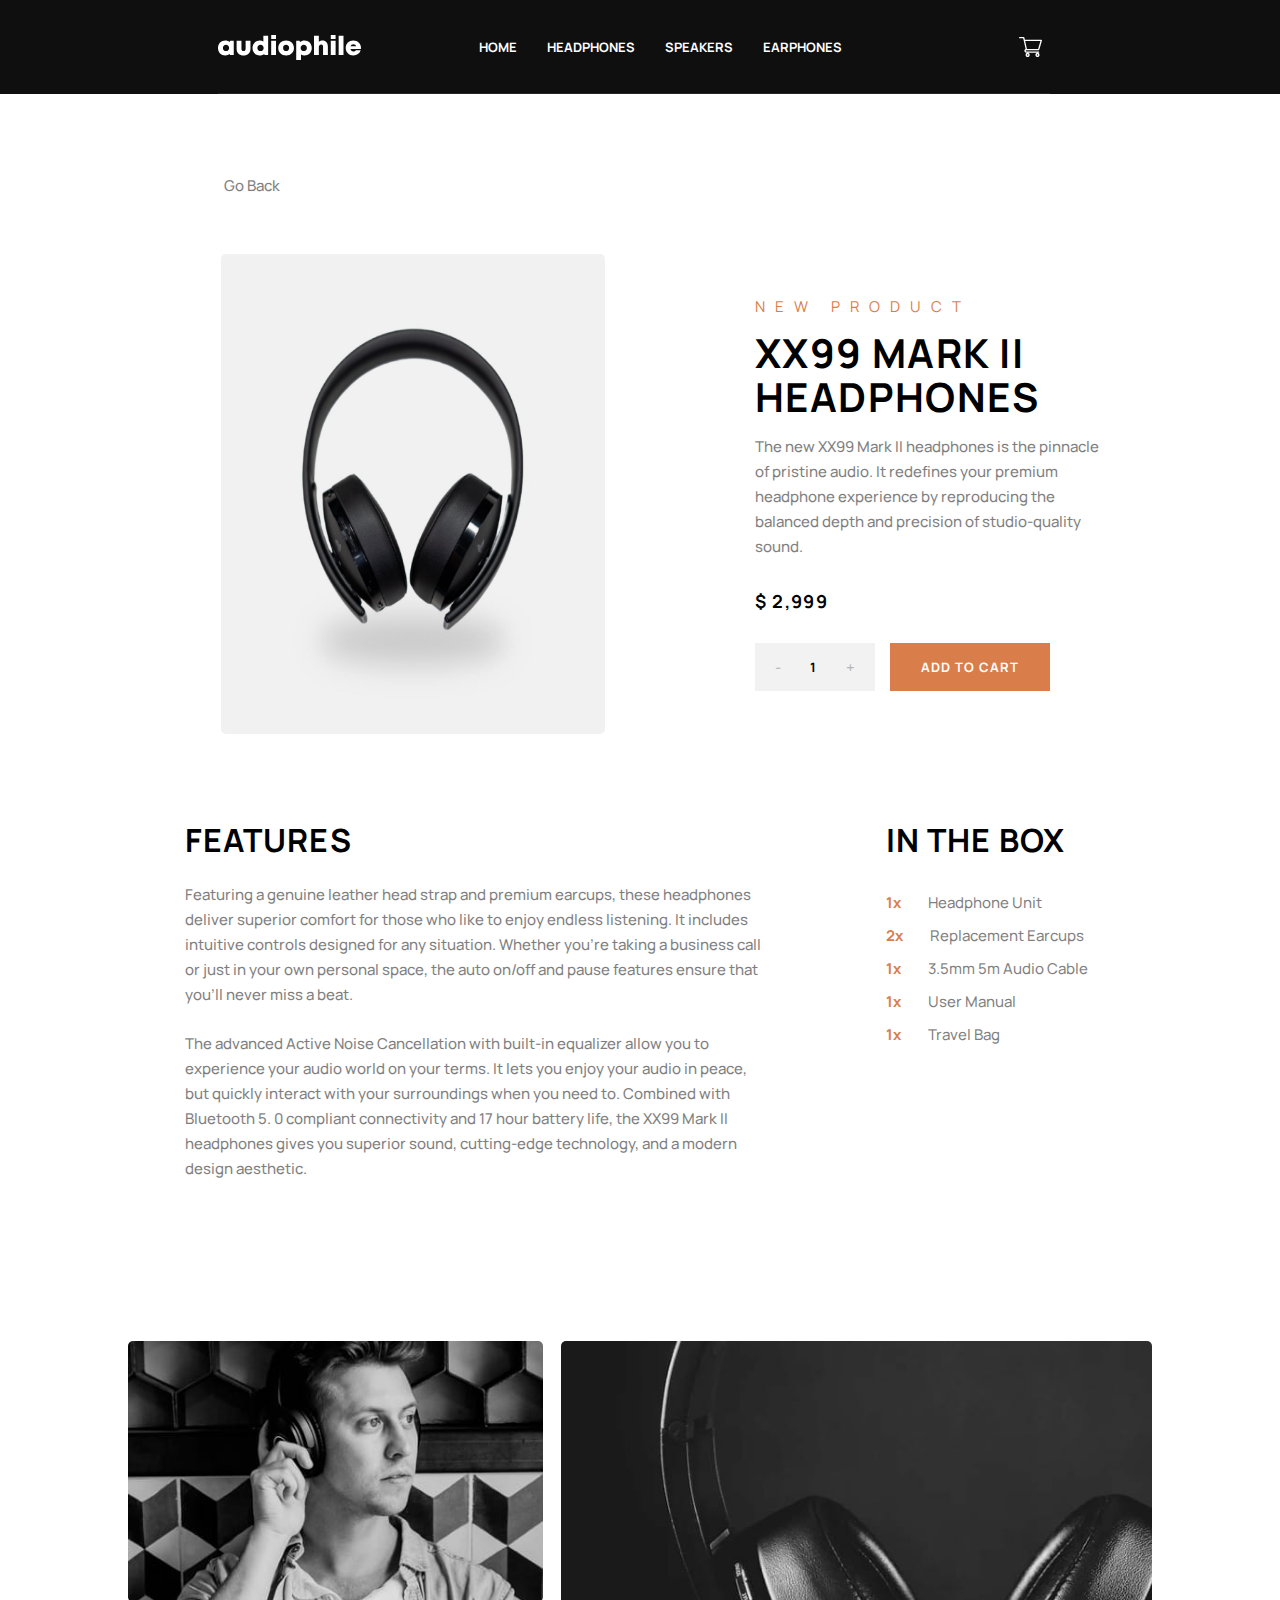
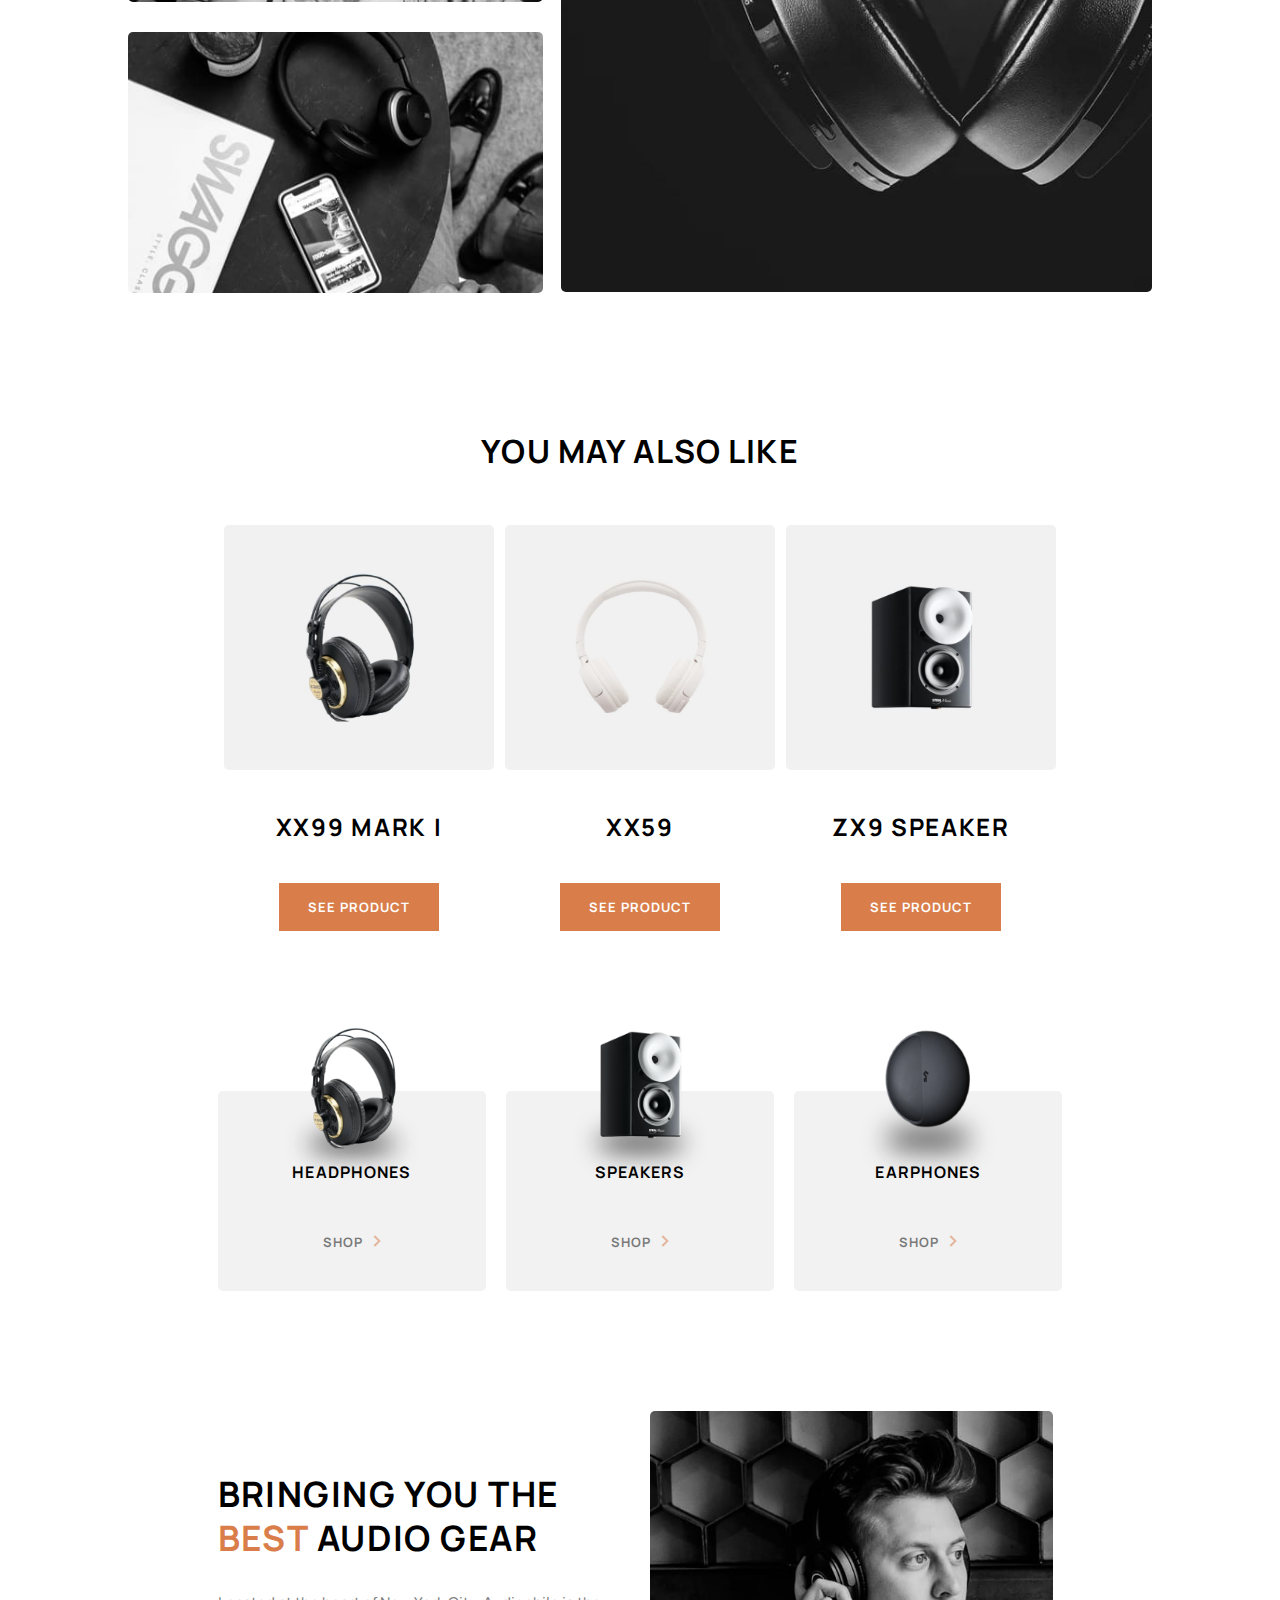
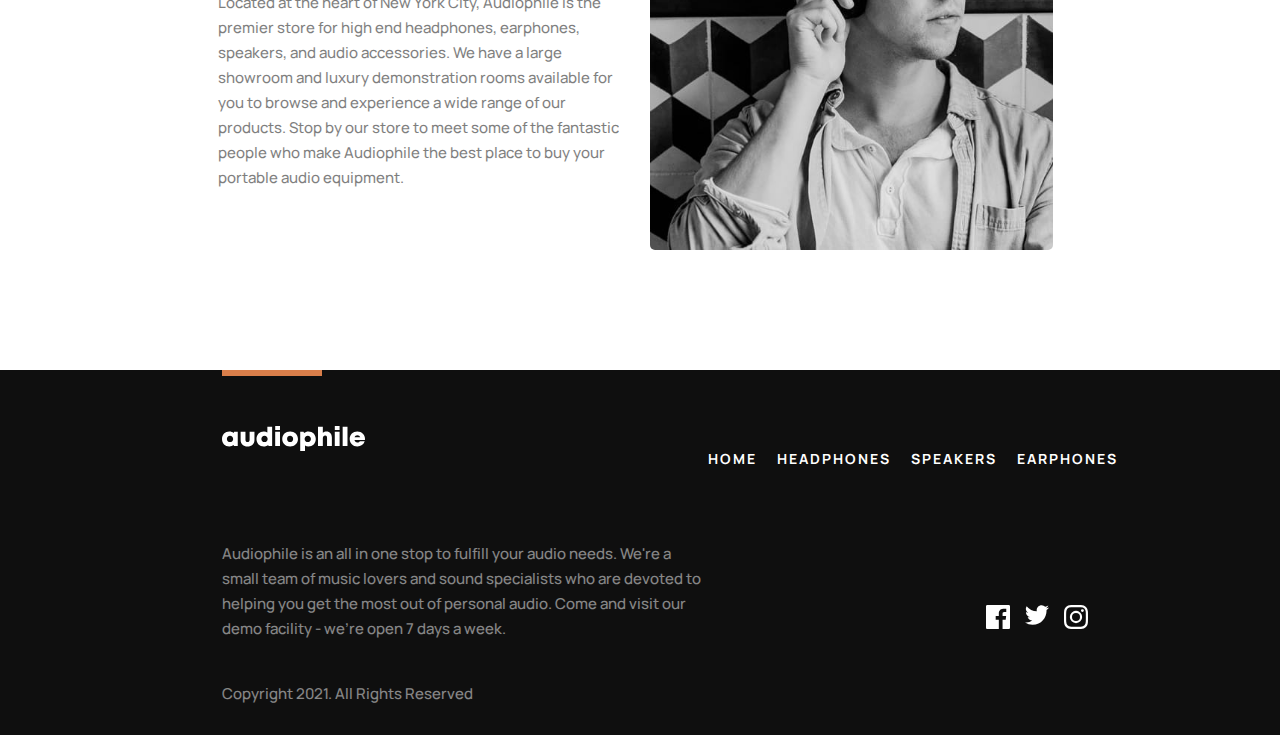
<file: product-xx99-mark-two-headphones.html>
<!DOCTYPE html>
<html lang="en">
  <head>
    <meta charset="UTF-8" />
    <meta name="viewport" content="width=device-width, initial-scale=1.0" />

    <link
      rel="icon"
      type="image/png"
      sizes="32x32"
      href="./assets/favicon-32x32.png"
    />
    <link
      href="https://fonts.googleapis.com/css2?family=Manrope:wght@400;500;700&display=swap"
      rel="stylesheet"
    />
    <link rel="stylesheet" href="./style.css" />
    <script src="data.js" type="module" defer></script>

    <script src="index.js" type="module" defer></script>

    <title>Frontend Mentor | Audiophile e-commerce website</title>
  </head>

  <body class="items">
    <div class="overlay hidden"></div>

    <nav class="primary-nav">
      <img
        aria-controls="primary-navigation"
        class="mobile-nav-toggle"
        src="./assets/shared/tablet/icon-hamburger.svg"
        alt="hamburger menu"
      />
      <a href="./index.html">
        <img
          src="./assets/shared/desktop/logo.svg"
          alt="Audiophile logo"
          class="logo"
        />
      </a>

      <ul class="nav-list">
        <li class="uppercase text-white">
          <a class="link" href="index.html">Home</a>
        </li>
        <li class="uppercase text-white">
          <a class="link" href="category.html">Headphones</a>
        </li>
        <li class="uppercase text-white">
          <a class="link" href="speakers.html">Speakers</a>
        </li>
        <li class="uppercase text-white">
          <a class="link" href="earphones.html">earphones</a>
        </li>
      </ul>
      <img
        src="./assets//shared/desktop/icon-cart.svg"
        alt="cart"
        class="cart-icon"
      />
      <div class="modal-container modal-container-cart">
        <div class="cart-modal">
          <div class="cart-modal--header">
            <h6 class="title">cart (<span id="number-of-items">0</span>)</h6>
            <p class="remove">Remove all</p>
          </div>
          <div class="cart-modal--items"></div>
          <div class="cart-modal--footer">
            <div class="cart-modal--footer-text">
              <p class="uppercase cart-modal-footer-text--title hidden">
                total
              </p>
              <h6 id="total-price" class="cart-modal--footer--price"></h6>
            </div>
            <a href="./checkout.html"
              ><button
                onclick="window.location.href = 'checkout.html';"
                id="checkout-btn"
                class="subtitle text-white btn-orange-dark hidden"
              >
                Checkout
              </button></a
            >
          </div>
        </div>
      </div>
    </nav>

    <div class="content">
      <div class="modal-container-menu hidden">
        <section class="categories menu-modal">
          <div class="categories-box">
            <img
              class="categories-box--image"
              src="assets/shared/desktop/image-category-thumbnail-headphones.png"
              alt="mark one headphones"
            />
            <h5 class="categories-box--title">Headphones</h5>
            <a class="categories-box--subtitle subtitle" href="./category.html">
              <span> shop</span></a
            >
          </div>
          <div class="categories-box">
            <img
              class="categories-box--image"
              src="assets/shared/desktop/image-category-thumbnail-speakers.png"
              alt="mark one headphones"
            />
            <h5 class="categories-box--title">Speakers</h5>
            <a class="categories-box--subtitle subtitle" href="./speakers.html">
              <span> shop</span></a
            >
          </div>
          <div class="categories-box">
            <img
              class="categories-box--image"
              src="assets/shared/desktop/image-category-thumbnail-earphones.png"
              alt="mark one headphones"
            />
            <h5 class="categories-box--title">Earphones</h5>
            <a
              class="categories-box--subtitle subtitle"
              href="./earphones.html"
            >
              <span> shop</span></a
            >
          </div>
        </section>
      </div>
      <a href="" class="back">Go Back</a>

      <section class="product">
        <picture class="product--image">
          <source
            media="(min-width: 60em)"
            srcset="
              ./assets/product-xx99-mark-two-headphones/desktop/image-product.jpg
            "
          />
          <source
            media="(min-width:40em)"
            srcset="
              ./assets/product-xx99-mark-two-headphones/tablet/image-product.jpg
            "
          />
          <img
            src="
          ./assets/product-xx99-mark-two-headphones/mobile/image-product.jpg
        "
          />
        </picture>
        <div class="product--content">
          <p class="text-orange-dark header-subtitle uppercase overline">
            new product
          </p>
          <h4 class="product--content-title">XX99 Mark II Headphones</h4>
          <p class="product--content-text">
            The new XX99 Mark II headphones is the pinnacle of pristine audio.
            It redefines your premium headphone experience by reproducing the
            balanced depth and precision of studio-quality sound.
          </p>
          <h6>$ 2,999</h6>
          <div class="product--cart">
            <div>
              <p>-</p>
              <p id="cart-quantity" class="subtitle">1</p>
              <p>+</p>
            </div>
            <button
              data-id="2"
              id="add-to-cart"
              class="btn-orange-dark subtitle text-white"
            >
              add to cart
            </button>
          </div>
        </div>
      </section>
      <section class="features">
        <div class="features--content">
          <h3>features</h3>
          <p>
            Featuring a genuine leather head strap and premium earcups, these
            headphones deliver superior comfort for those who like to enjoy
            endless listening. It includes intuitive controls designed for any
            situation. Whether you’re taking a business call or just in your own
            personal space, the auto on/off and pause features ensure that
            you’ll never miss a beat.
          </p>
          <p>
            The advanced Active Noise Cancellation with built-in equalizer allow
            you to experience your audio world on your terms. It lets you enjoy
            your audio in peace, but quickly interact with your surroundings
            when you need to. Combined with Bluetooth 5. 0 compliant
            connectivity and 17 hour battery life, the XX99 Mark II headphones
            gives you superior sound, cutting-edge technology, and a modern
            design aesthetic.
          </p>
        </div>
        <div class="features--box">
          <h3>in the box</h3>
          <ul>
            <li><span class="text-orange-dark">1x </span> Headphone Unit</li>
            <li>
              <span class="text-orange-dark">2x </span>Replacement Earcups
            </li>
            <li>
              <span class="text-orange-dark">1x </span>3.5mm 5m Audio Cable
            </li>
            <li><span class="text-orange-dark">1x </span>User Manual</li>
            <li><span class="text-orange-dark">1x </span>Travel Bag</li>
          </ul>
        </div>
      </section>

      <section class="gallery">
        <div>
          <picture>
            <source
              media="(min-width:  60em)"
              srcset="
                assets/product-xx99-mark-two-headphones/desktop/image-gallery-1.jpg
              "
            />
            <source
              media="(min-width: 34em)"
              srcset="
                assets/product-xx99-mark-two-headphones/tablet/image-gallery-1.jpg
              "
            />
            <img
              src="assets/product-xx99-mark-two-headphones/mobile/image-gallery-1.jpg"
              alt=""
            />
          </picture>
          <picture>
            <source
              media="(min-width:  60em)"
              srcset="
                assets/product-xx99-mark-two-headphones/desktop/image-gallery-2.jpg
              "
            />
            <source
              media="(min-width: 34em)"
              srcset="
                assets/product-xx99-mark-two-headphones/tablet/image-gallery-2.jpg
              "
            />
            <img
              src="assets/product-xx99-mark-two-headphones/mobile/image-gallery-2.jpg"
              alt=""
            />
          </picture>
        </div>
        <picture>
          <source
            media="(min-width:  60em)"
            srcset="
              assets/product-xx99-mark-two-headphones/desktop/image-gallery-3.jpg
            "
          />
          <source
            media="(min-width: 34em)"
            srcset="
              assets/product-xx99-mark-two-headphones/tablet/image-gallery-3.jpg
            "
          />
          <img
            src="assets/product-xx99-mark-two-headphones/mobile/image-gallery-3.jpg"
            alt=""
          />
        </picture>
      </section>

      <section class="other-products">
        <h3>you may also like</h3>
        <div class="other-products-content">
          <div class="other-products-content--box">
            <picture>
              <source
                media="(min-width:  60em)"
                srcset="
                  assets/shared/desktop/image-xx99-mark-one-headphones.jpg
                "
              />
              <source
                media="(min-width: 40em)"
                srcset="assets/shared/tablet/image-xx99-mark-one-headphones.jpg"
              />
              <img
                src="assets/shared/mobile/image-xx99-mark-one-headphones.jpg"
                alt=""
              />
            </picture>
            <h5>XX99 MARK I</h5>
            <a href="./product-xx99-mark-one-headphones.html">
              <button class="btn-orange-dark subtitle text-white">
                See Product
              </button></a
            >
          </div>
          <div class="other-products-content--box">
            <picture>
              <source
                media="(min-width:  60em)"
                srcset="assets/shared/desktop/image-xx59-headphones.jpg"
              />
              <source
                media="(min-width: 40em)"
                srcset="assets/shared/tablet/image-xx59-headphones.jpg"
              />
              <img
                src="assets/shared/mobile/image-xx59-headphones.jpg"
                alt=""
              />
            </picture>
            <h5>XX59</h5>
            <a href="./product-xx59-headphones.html">
              <button class="btn-orange-dark subtitle text-white">
                See Product
              </button>
            </a>
          </div>
          <div class="other-products-content--box">
            <picture>
              <source
                media="(min-width:  60em)"
                srcset="assets/shared/desktop/image-zx9-speaker.jpg"
              />
              <source
                media="(min-width: 40em)"
                srcset="assets/shared/tablet/image-zx9-speaker.jpg"
              />
              <img src="assets/shared/mobile/image-zx9-speaker.jpg" alt="" />
            </picture>
            <h5>ZX9 SPEAKER</h5>
            <a href="./product-zx9-speaker.html">
              <button class="btn-orange-dark subtitle text-white">
                See Product
              </button>
            </a>
          </div>
        </div>
      </section>
      <section class="categories">
        <div class="categories-box">
          <img
            class="categories-box--image"
            src="assets/shared/desktop/image-category-thumbnail-headphones.png"
            alt="mark one headphones"
          />
          <h5 class="categories-box--title">Headphones</h5>
          <a class="categories-box--subtitle subtitle" href="./category.html">
            <span> shop</span></a
          >
        </div>
        <div class="categories-box">
          <img
            class="categories-box--image"
            src="assets/shared/desktop/image-category-thumbnail-speakers.png"
            alt="mark one headphones"
          />
          <h5 class="categories-box--title">Speakers</h5>
          <a class="categories-box--subtitle subtitle" href="./speakers.html">
            <span> shop</span></a
          >
        </div>
        <div class="categories-box">
          <img
            class="categories-box--image"
            src="assets/shared/desktop/image-category-thumbnail-earphones.png"
            alt="mark one headphones"
          />
          <h5 class="categories-box--title">Earphones</h5>
          <a class="categories-box--subtitle subtitle" href="./earphones.html">
            <span> shop</span></a
          >
        </div>
      </section>
      <section class="best-gear">
        <picture class="best-gear--image">
          <source
            media="(min-width: 60em)"
            srcset="./assets/shared/desktop/image-best-gear.jpg"
          />
          <source
            media="(min-width:40em)"
            srcset="./assets/shared/tablet/image-best-gear.jpg"
          />
          <img src="./assets/shared/mobile/image-best-gear.jpg" />
        </picture>
        <div>
          <h4 class="best-gear--title">
            Bringing you the <span class="text-orange-dark">best</span> audio
            gear
          </h4>
          <p class="best-gear--text text-black">
            Located at the heart of New York City, Audiophile is the premier
            store for high end headphones, earphones, speakers, and audio
            accessories. We have a large showroom and luxury demonstration rooms
            available for you to browse and experience a wide range of our
            products. Stop by our store to meet some of the fantastic people who
            make Audiophile the best place to buy your portable audio equipment.
          </p>
        </div>
      </section>
      <footer class="footer bg-light-black">
        <div class="logo-list">
          <img
            src="./assets/shared/desktop/logo.svg"
            alt="Audiophile logo"
            class="logo"
          />
          <ul class="text-white footer--list">
            <li class="uppercase text-white">
              <a class="link" href="index.html">Home</a>
            </li>
            <li class="uppercase text-white">
              <a class="link" href="category.html">Headphones</a>
            </li>
            <li class="uppercase text-white">
              <a class="link" href="speakers.html">Speakers</a>
            </li>
            <li class="uppercase text-white">
              <a class="link" href="earphones.html">earphones</a>
            </li>
          </ul>
        </div>

        <p class="text-white footer--text">
          Audiophile is an all in one stop to fulfill your audio needs. We're a
          small team of music lovers and sound specialists who are devoted to
          helping you get the most out of personal audio. Come and visit our
          demo facility - we’re open 7 days a week.
        </p>

        <div class="footer-end">
          <p class="text-white footer--copyright">
            Copyright 2021. All Rights Reserved
          </p>
          <div class="footer--social">
            <a href="#">
              <svg
                class="footer--social-icon"
                width="24"
                height="24"
                xmlns="http://www.w3.org/2000/svg"
              >
                <path
                  d="M22.675 0H1.325C.593 0 0 .593 0 1.325v21.351C0 23.407.593 24 1.325 24H12.82v-9.294H9.692v-3.622h3.128V8.413c0-3.1 1.893-4.788 4.659-4.788 1.325 0 2.463.099 2.795.143v3.24l-1.918.001c-1.504 0-1.795.715-1.795 1.763v2.313h3.587l-.467 3.622h-3.12V24h6.116c.73 0 1.323-.593 1.323-1.325V1.325C24 .593 23.407 0 22.675 0z"
                  fill="#FFF"
                  fill-rule="nonzero"
                /></svg
            ></a>
            <a href="#"
              ><svg
                class="footer--social-icon"
                width="24"
                height="20"
                xmlns="http://www.w3.org/2000/svg"
              >
                <path
                  d="M24 2.557a9.83 9.83 0 01-2.828.775A4.932 4.932 0 0023.337.608a9.864 9.864 0 01-3.127 1.195A4.916 4.916 0 0016.616.248c-3.179 0-5.515 2.966-4.797 6.045A13.978 13.978 0 011.671 1.149a4.93 4.93 0 001.523 6.574 4.903 4.903 0 01-2.229-.616c-.054 2.281 1.581 4.415 3.949 4.89a4.935 4.935 0 01-2.224.084 4.928 4.928 0 004.6 3.419A9.9 9.9 0 010 17.54a13.94 13.94 0 007.548 2.212c9.142 0 14.307-7.721 13.995-14.646A10.025 10.025 0 0024 2.557z"
                  fill="#FFF"
                  fill-rule="nonzero"
                />
              </svg>
            </a>
            <a href="#">
              <svg
                class="footer--social-icon"
                width="24"
                height="24"
                xmlns="http://www.w3.org/2000/svg"
              >
                <path
                  d="M12 2.163c3.204 0 3.584.012 4.85.07 3.252.148 4.771 1.691 4.919 4.919.058 1.265.069 1.645.069 4.849 0 3.205-.012 3.584-.069 4.849-.149 3.225-1.664 4.771-4.919 4.919-1.266.058-1.644.07-4.85.07-3.204 0-3.584-.012-4.849-.07-3.26-.149-4.771-1.699-4.919-4.92-.058-1.265-.07-1.644-.07-4.849 0-3.204.013-3.583.07-4.849.149-3.227 1.664-4.771 4.919-4.919 1.266-.057 1.645-.069 4.849-.069zM12 0C8.741 0 8.333.014 7.053.072 2.695.272.273 2.69.073 7.052.014 8.333 0 8.741 0 12c0 3.259.014 3.668.072 4.948.2 4.358 2.618 6.78 6.98 6.98C8.333 23.986 8.741 24 12 24c3.259 0 3.668-.014 4.948-.072 4.354-.2 6.782-2.618 6.979-6.98.059-1.28.073-1.689.073-4.948 0-3.259-.014-3.667-.072-4.947-.196-4.354-2.617-6.78-6.979-6.98C15.668.014 15.259 0 12 0zm0 5.838a6.162 6.162 0 100 12.324 6.162 6.162 0 000-12.324zM12 16a4 4 0 110-8 4 4 0 010 8zm6.406-11.845a1.44 1.44 0 100 2.881 1.44 1.44 0 000-2.881z"
                  fill="#FFF"
                  fill-rule="nonzero"
                /></svg
            ></a>
          </div>
        </div>
      </footer>
    </div>
  </body>
</html>
</file>
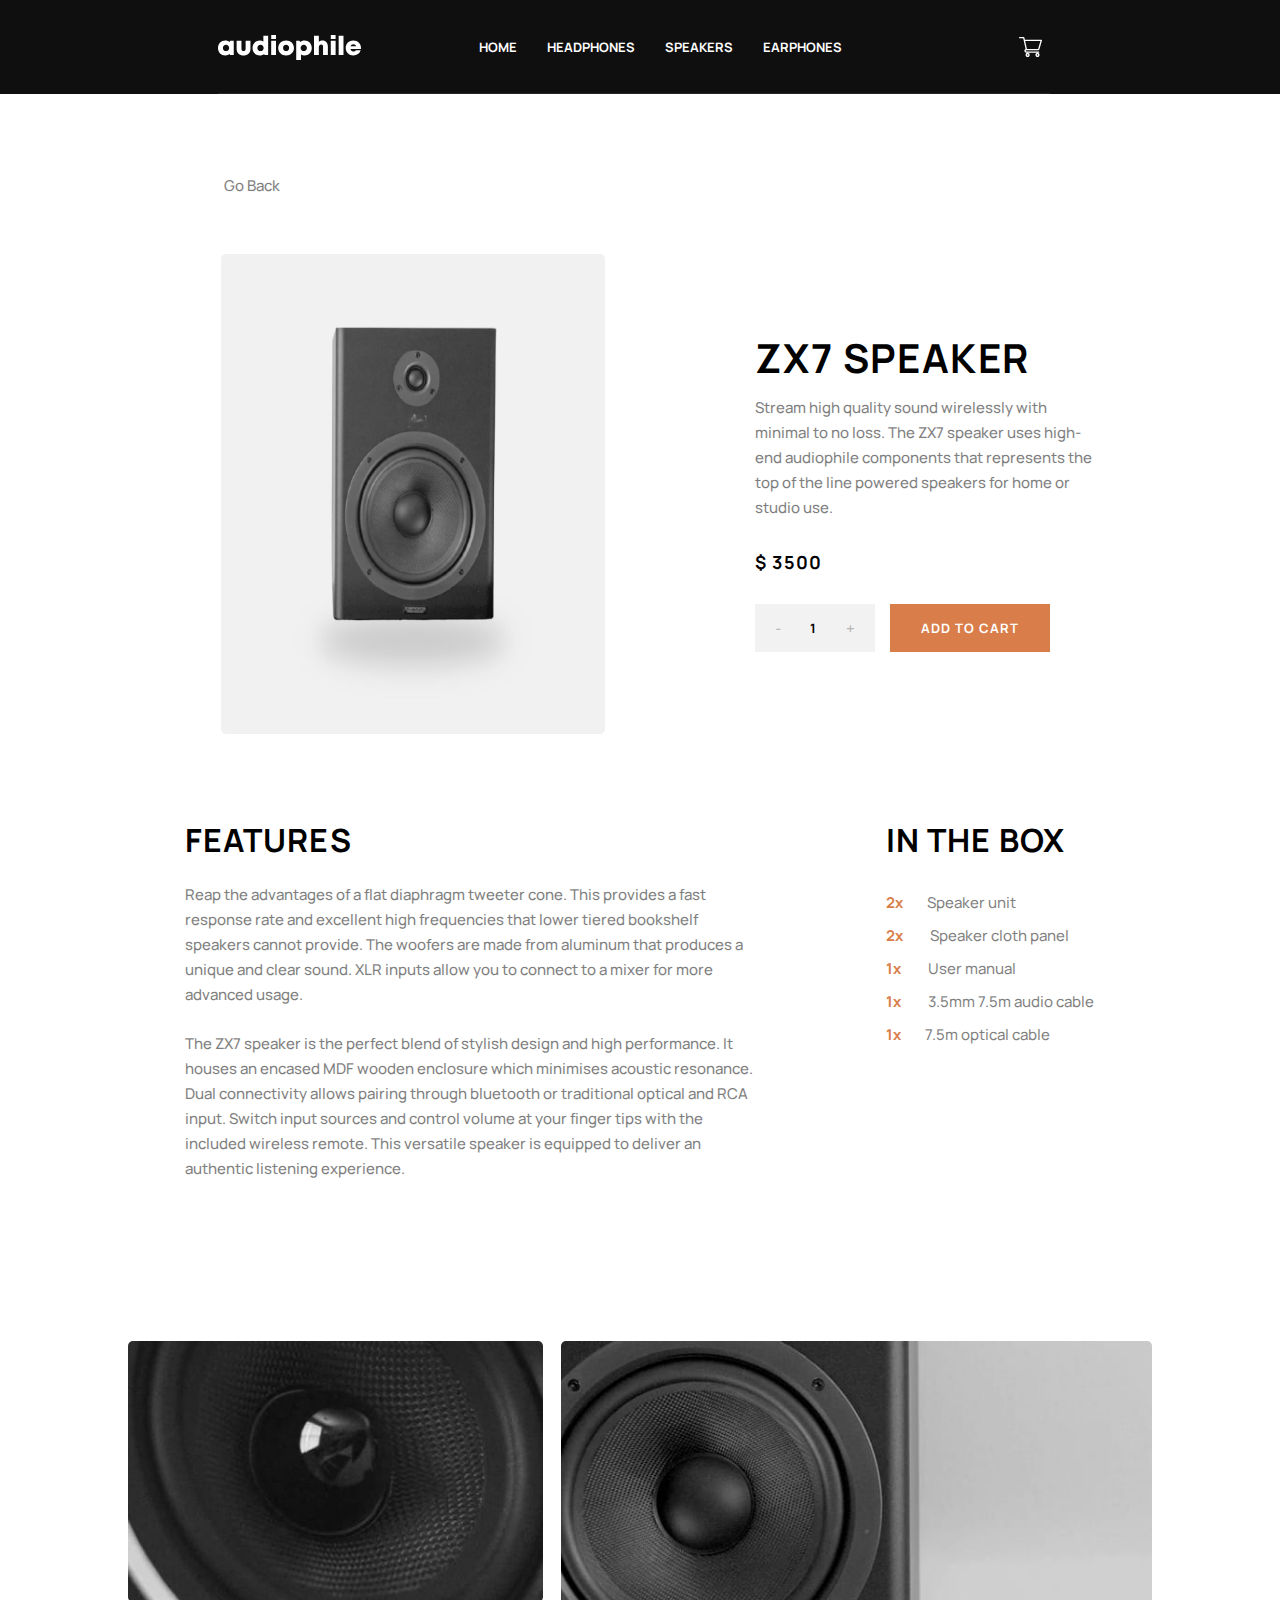
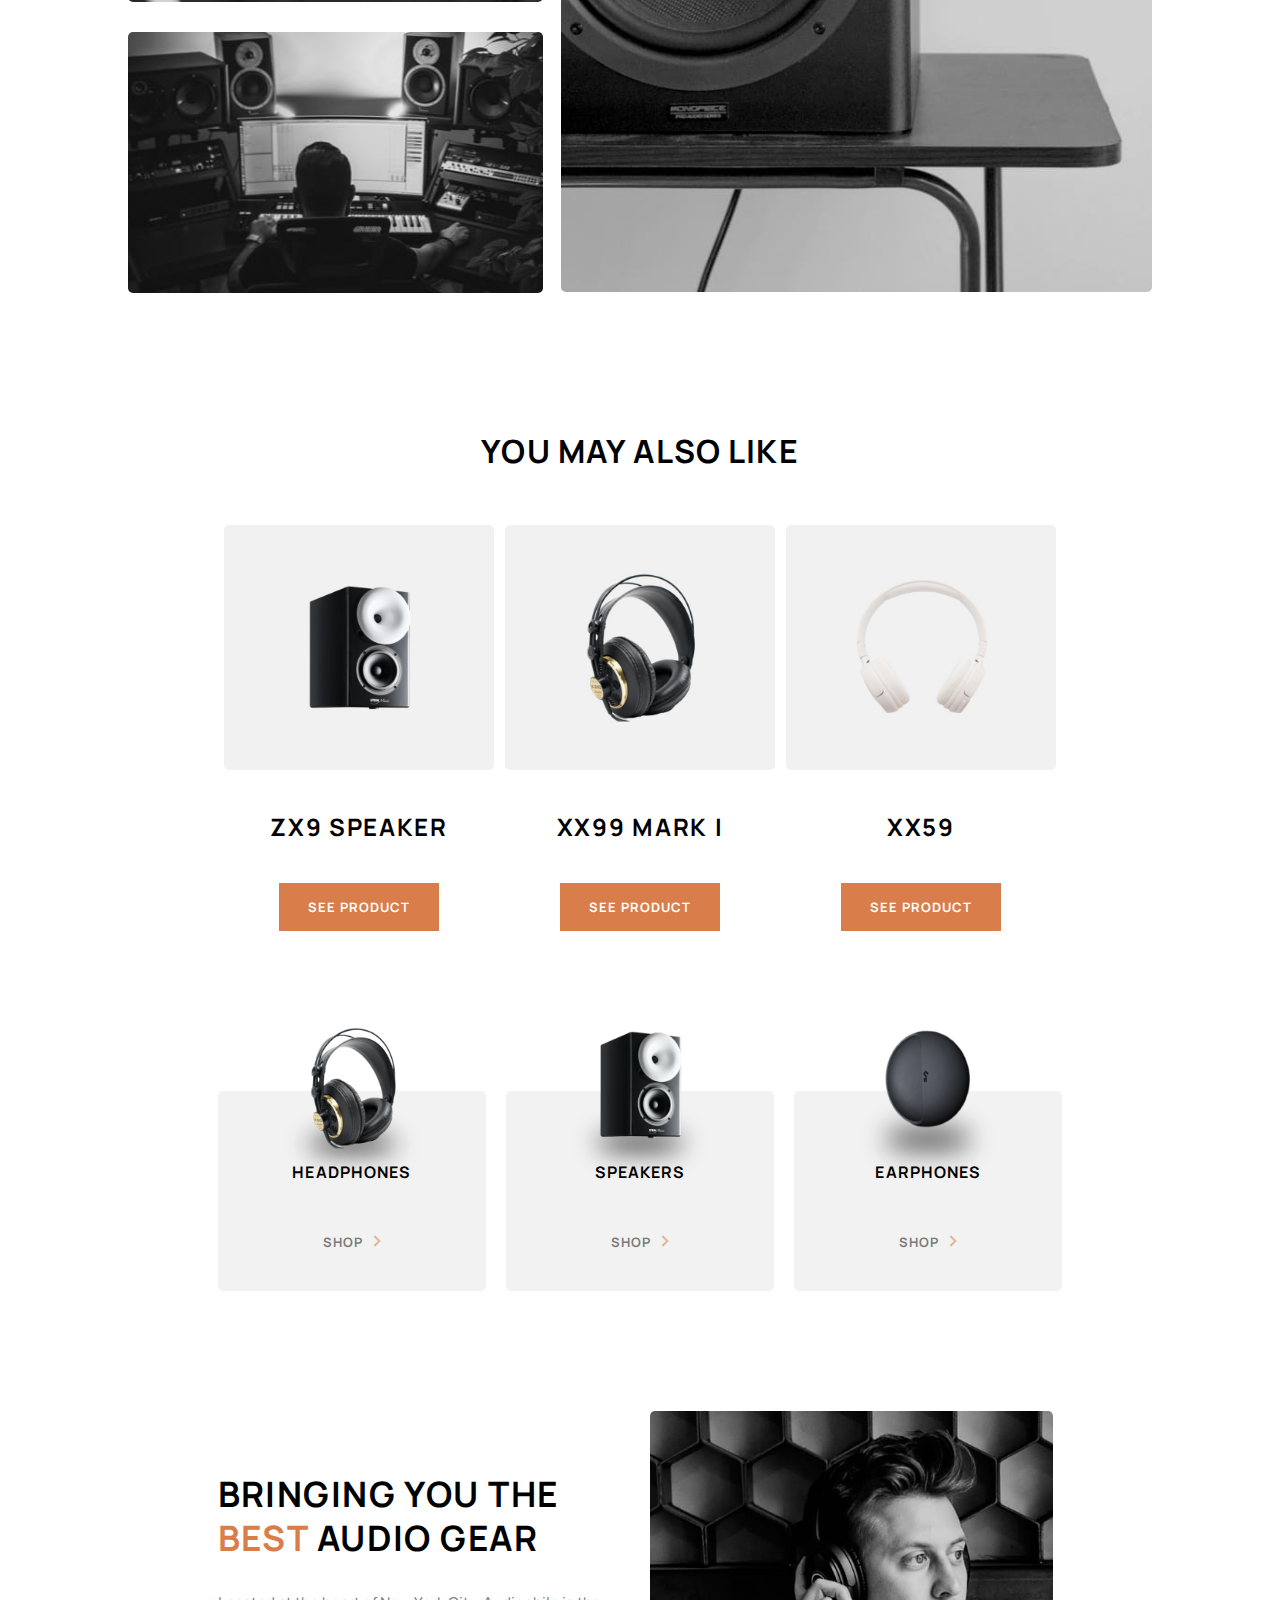
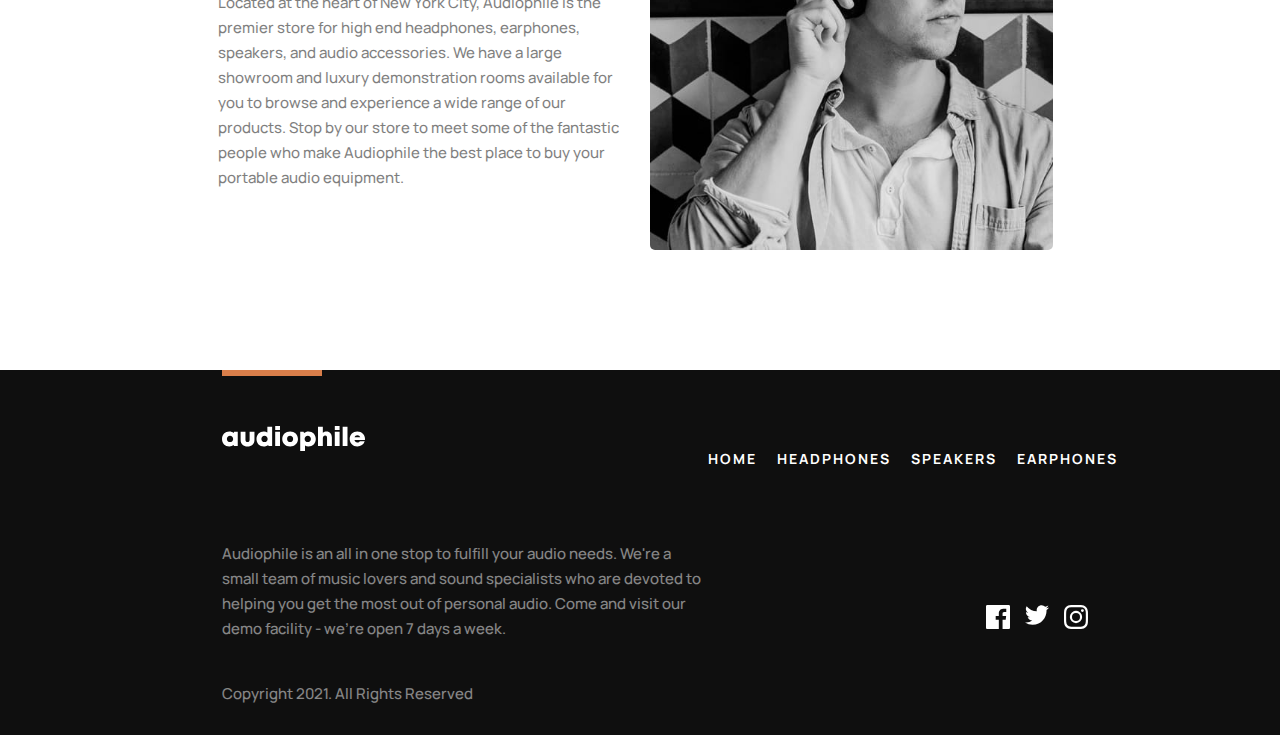
<file: product-zx7-speaker.html>
<!DOCTYPE html>
<html lang="en">
  <head>
    <meta charset="UTF-8" />
    <meta name="viewport" content="width=device-width, initial-scale=1.0" />

    <link
      rel="icon"
      type="image/png"
      sizes="32x32"
      href="./assets/favicon-32x32.png"
    />
    <link
      href="https://fonts.googleapis.com/css2?family=Manrope:wght@400;500;700&amp;display=swap"
      rel="stylesheet"
    />
    <link rel="stylesheet" href="./style.css" />
    <script src="data.js" type="module" defer></script>

    <script src="index.js" type="module" defer=""></script>
    <title>Frontend Mentor | Audiophile e-commerce website</title>
  </head>

  <body
    class="items"
    data-new-gr-c-s-check-loaded="14.1094.0"
    data-gr-ext-installed=""
  >
    <div class="overlay hidden"></div>

    <nav class="primary-nav">
      <img
        aria-controls="primary-navigation"
        class="mobile-nav-toggle"
        src="./assets/shared/tablet/icon-hamburger.svg"
        alt="hamburger menu"
      />
      <a href="./index.html">
        <img
          src="./assets/shared/desktop/logo.svg"
          alt="Audiophile logo"
          class="logo"
        />
      </a>

      <ul class="nav-list">
        <li class="uppercase text-white">
          <a class="link" href="index.html">Home</a>
        </li>
        <li class="uppercase text-white">
          <a class="link" href="category.html">Headphones</a>
        </li>
        <li class="uppercase text-white">
          <a class="link" href="speakers.html">Speakers</a>
        </li>
        <li class="uppercase text-white">
          <a class="link" href="earphones.html">earphones</a>
        </li>
      </ul>
      <img
        src="./assets//shared/desktop/icon-cart.svg"
        alt="cart"
        class="cart-icon"
      />
      <div class="modal-container modal-container-cart">
        <div class="cart-modal">
          <div class="cart-modal--header">
            <h6 class="title">cart (<span id="number-of-items">0</span>)</h6>
            <p class="remove">Remove all</p>
          </div>
          <div class="cart-modal--items"></div>
          <div class="cart-modal--footer">
            <div class="cart-modal--footer-text">
              <p class="uppercase cart-modal-footer-text--title hidden">
                total
              </p>
              <h6 id="total-price" class="cart-modal--footer--price"></h6>
            </div>
            <a href="./checkout.html"
              ><button
                onclick="window.location.href = 'checkout.html';"
                id="checkout-btn"
                class="subtitle text-white btn-orange-dark hidden"
              >
                Checkout
              </button></a
            >
          </div>
        </div>
      </div>
    </nav>
    <div class="content">
      <div class="modal-container-menu hidden">
        <section class="categories menu-modal">
          <div class="categories-box">
            <img
              class="categories-box--image"
              src="assets/shared/desktop/image-category-thumbnail-headphones.png"
              alt="mark one headphones"
            />
            <h5 class="categories-box--title">Headphones</h5>
            <a class="categories-box--subtitle subtitle" href="./category.html">
              <span> shop</span></a
            >
          </div>
          <div class="categories-box">
            <img
              class="categories-box--image"
              src="assets/shared/desktop/image-category-thumbnail-speakers.png"
              alt="mark one headphones"
            />
            <h5 class="categories-box--title">Speakers</h5>
            <a class="categories-box--subtitle subtitle" href="./speakers.html">
              <span> shop</span></a
            >
          </div>
          <div class="categories-box">
            <img
              class="categories-box--image"
              src="assets/shared/desktop/image-category-thumbnail-earphones.png"
              alt="mark one headphones"
            />
            <h5 class="categories-box--title">Earphones</h5>
            <a
              class="categories-box--subtitle subtitle"
              href="./earphones.html"
            >
              <span> shop</span></a
            >
          </div>
        </section>
      </div>
      <a href="" class="back">Go Back</a>

      <section class="product">
        <picture class="product--image">
          <source
            media="(min-width: 60em)"
            srcset="./assets/product-zx7-speaker/desktop/image-product.jpg"
          />
          <source
            media="(min-width:40em)"
            srcset="./assets/product-zx7-speaker/tablet/image-product.jpg"
          />
          <img src="./assets/product-zx7-speaker/mobile/image-product.jpg" />
        </picture>
        <div class="product--content">
          <h4 class="product--content-title">ZX7 Speaker</h4>
          <p class="product--content-text">
            Stream high quality sound wirelessly with minimal to no loss. The
            ZX7 speaker uses high-end audiophile components that represents the
            top of the line powered speakers for home or studio use.
          </p>
          <h6>$ 3500</h6>
          <div class="product--cart">
            <div>
              <p>-</p>
              <p id="cart-quantity" class="subtitle">1</p>
              <p>+</p>
            </div>
            <button
              data-ID="5"
              id="add-to-cart"
              class="btn-orange-dark subtitle text-white"
            >
              add to cart
            </button>
          </div>
        </div>
      </section>
      <section class="features">
        <div class="features--content">
          <h3>features</h3>
          <p>
            Reap the advantages of a flat diaphragm tweeter cone. This provides
            a fast response rate and excellent high frequencies that lower
            tiered bookshelf speakers cannot provide. The woofers are made from
            aluminum that produces a unique and clear sound. XLR inputs allow
            you to connect to a mixer for more advanced usage.
          </p>
          <p>
            The ZX7 speaker is the perfect blend of stylish design and high
            performance. It houses an encased MDF wooden enclosure which
            minimises acoustic resonance. Dual connectivity allows pairing
            through bluetooth or traditional optical and RCA input. Switch input
            sources and control volume at your finger tips with the included
            wireless remote. This versatile speaker is equipped to deliver an
            authentic listening experience.
          </p>
        </div>
        <div class="features--box">
          <h3>in the box</h3>
          <ul>
            <li><span class="text-orange-dark">2x</span>Speaker unit</li>
            <li>
              <span class="text-orange-dark">2x </span>Speaker cloth panel
            </li>
            <li><span class="text-orange-dark">1x </span>User manual</li>
            <li>
              <span class="text-orange-dark">1x </span>3.5mm 7.5m audio cable
            </li>
            <li><span class="text-orange-dark">1x</span>7.5m optical cable</li>
          </ul>
        </div>
      </section>

      <section class="gallery">
        <div>
          <picture>
            <source
              media="(min-width:  60em)"
              srcset="./assets/product-zx7-speaker/desktop/image-gallery-1.jpg"
            />
            <source
              media="(min-width: 34em)"
              srcset="./assets/product-zx7-speaker/tablet/image-gallery-1.jpg"
            />
            <img
              src="./assets/product-zx7-speaker/mobile/image-gallery-1.jpg"
              alt=""
            />
          </picture>
          <picture>
            <source
              media="(min-width:  60em)"
              srcset="./assets/product-zx7-speaker/desktop/image-gallery-2.jpg"
            />
            <source
              media="(min-width: 34em)"
              srcset="./assets/product-zx7-speaker/tablet/image-gallery-2.jpg"
            />
            <img
              src="./assets/product-zx7-speaker/mobile/image-gallery-2.jpg"
              alt=""
            />
          </picture>
        </div>
        <picture>
          <source
            media="(min-width:  60em)"
            srcset="./assets/product-zx7-speaker/desktop/image-gallery-3.jpg"
          />
          <source
            media="(min-width: 34em)"
            srcset="./assets/product-zx7-speaker/tablet/image-gallery-3.jpg"
          />
          <img
            src="./assets/product-zx7-speaker/mobile/image-gallery-3.jpg"
            alt=""
          />
        </picture>
      </section>

      <section class="other-products">
        <h3>you may also like</h3>
        <div class="other-products-content">
          <div class="other-products-content--box">
            <picture>
              <source
                media="(min-width:60em)"
                srcset="./assets/shared/desktop/image-zx9-speaker.jpg"
              />
              <source
                media="(min-width:40em)"
                srcset="./assets/shared/tablet/image-zx9-speaker.jpg"
              />
              <img src="./assets/shared/mobile/image-zx9-speaker.jpg" alt="/" />
            </picture>
            <h5>ZX9 Speaker</h5>
            <a href="./product-zx9-speaker.html">
              <button class="btn-orange-dark subtitle text-white">
                See Product
              </button>
            </a>
          </div>
          <div class="other-products-content--box">
            <picture>
              <source
                media="(min-width:  60em)"
                srcset="
                  ./assets/shared/desktop/image-xx99-mark-one-headphones.jpg
                "
              />
              <source
                media="(min-width: 40em)"
                srcset="
                  ./assets/shared/tablet/image-xx99-mark-one-headphones.jpg
                "
              />
              <img
                src="./assets/shared/mobile/image-xx99-mark-one-headphones.jpg"
              />
            </picture>
            <h5>XX99 Mark I</h5>
            <a href="./product-xx99-mark-one-headphones.html">
              <button class="btn-orange-dark subtitle text-white">
                See Product
              </button>
            </a>
          </div>
          <div class="other-products-content--box">
            <picture>
              <source
                media="(min-width:  60em)"
                srcset="./assets/shared/desktop/image-xx59-headphones.jpg"
              />
              <source
                media="(min-width: 40em)"
                srcset="./assets/shared/tablet/image-xx59-headphones.jpg"
              />
              <img src="./assets/shared/mobile/image-xx59-headphones.jpg" />
            </picture>
            <h5>XX59</h5>
            <a href="./product-xx59-headphones.html">
              <button class="btn-orange-dark subtitle text-white">
                See Product
              </button>
            </a>
          </div>
        </div>
      </section>
      <section class="categories">
        <div class="categories-box">
          <img
            class="categories-box--image"
            src="assets/shared/desktop/image-category-thumbnail-headphones.png"
            alt="mark one headphones"
          />
          <h5 class="categories-box--title">Headphones</h5>
          <span class="categories-box--subtitle subtitle">shop</span>
        </div>
        <div class="categories-box">
          <img
            class="categories-box--image"
            src="assets/shared/desktop/image-category-thumbnail-speakers.png"
            alt="mark one headphones"
          />
          <h5 class="categories-box--title">Speakers</h5>
          <span class="categories-box--subtitle subtitle">shop</span>
        </div>
        <div class="categories-box">
          <img
            class="categories-box--image"
            src="assets/shared/desktop/image-category-thumbnail-earphones.png"
            alt="mark one headphones"
          />
          <h5 class="categories-box--title">Earphones</h5>
          <span class="categories-box--subtitle subtitle">shop</span>
        </div>
      </section>
      <section class="best-gear">
        <picture class="best-gear--image">
          <source
            media="(min-width: 60em)"
            srcset="./assets/shared/desktop/image-best-gear.jpg"
          />
          <source
            media="(min-width:40em)"
            srcset="./assets/shared/tablet/image-best-gear.jpg"
          />
          <img src="./assets/shared/tablet/image-best-gear.jpg" />
        </picture>
        <div>
          <h4 class="best-gear--title">
            Bringing you the <span class="text-orange-dark">best</span> audio
            gear
          </h4>
          <p class="best-gear--text text-black">
            Located at the heart of New York City, Audiophile is the premier
            store for high end headphones, earphones, speakers, and audio
            accessories. We have a large showroom and luxury demonstration rooms
            available for you to browse and experience a wide range of our
            products. Stop by our store to meet some of the fantastic people who
            make Audiophile the best place to buy your portable audio equipment.
          </p>
        </div>
      </section>
      <footer class="footer bg-light-black">
        <div class="logo-list">
          <img
            src="./assets/shared/desktop/logo.svg"
            alt="Audiophile logo"
            class="logo"
          />
          <ul class="text-white footer--list">
            <li class="uppercase text-white">
              <a class="link" href="index.html">Home</a>
            </li>
            <li class="uppercase text-white">
              <a class="link" href="category.html">Headphones</a>
            </li>
            <li class="uppercase text-white">
              <a class="link" href="speakers.html">Speakers</a>
            </li>
            <li class="uppercase text-white">
              <a class="link" href="earphones.html">earphones</a>
            </li>
          </ul>
        </div>

        <p class="text-white footer--text">
          Audiophile is an all in one stop to fulfill your audio needs. We're a
          small team of music lovers and sound specialists who are devoted to
          helping you get the most out of personal audio. Come and visit our
          demo facility - we’re open 7 days a week.
        </p>

        <div class="footer-end">
          <p class="text-white footer--copyright">
            Copyright 2021. All Rights Reserved
          </p>
          <div class="footer--social">
            <a href="#">
              <svg
                class="footer--social-icon"
                width="24"
                height="24"
                xmlns="http://www.w3.org/2000/svg"
              >
                <path
                  d="M22.675 0H1.325C.593 0 0 .593 0 1.325v21.351C0 23.407.593 24 1.325 24H12.82v-9.294H9.692v-3.622h3.128V8.413c0-3.1 1.893-4.788 4.659-4.788 1.325 0 2.463.099 2.795.143v3.24l-1.918.001c-1.504 0-1.795.715-1.795 1.763v2.313h3.587l-.467 3.622h-3.12V24h6.116c.73 0 1.323-.593 1.323-1.325V1.325C24 .593 23.407 0 22.675 0z"
                  fill="#FFF"
                  fill-rule="nonzero"
                ></path></svg
            ></a>
            <a href="#"
              ><svg
                class="footer--social-icon"
                width="24"
                height="20"
                xmlns="http://www.w3.org/2000/svg"
              >
                <path
                  d="M24 2.557a9.83 9.83 0 01-2.828.775A4.932 4.932 0 0023.337.608a9.864 9.864 0 01-3.127 1.195A4.916 4.916 0 0016.616.248c-3.179 0-5.515 2.966-4.797 6.045A13.978 13.978 0 011.671 1.149a4.93 4.93 0 001.523 6.574 4.903 4.903 0 01-2.229-.616c-.054 2.281 1.581 4.415 3.949 4.89a4.935 4.935 0 01-2.224.084 4.928 4.928 0 004.6 3.419A9.9 9.9 0 010 17.54a13.94 13.94 0 007.548 2.212c9.142 0 14.307-7.721 13.995-14.646A10.025 10.025 0 0024 2.557z"
                  fill="#FFF"
                  fill-rule="nonzero"
                ></path>
              </svg>
            </a>
            <a href="#">
              <svg
                class="footer--social-icon"
                width="24"
                height="24"
                xmlns="http://www.w3.org/2000/svg"
              >
                <path
                  d="M12 2.163c3.204 0 3.584.012 4.85.07 3.252.148 4.771 1.691 4.919 4.919.058 1.265.069 1.645.069 4.849 0 3.205-.012 3.584-.069 4.849-.149 3.225-1.664 4.771-4.919 4.919-1.266.058-1.644.07-4.85.07-3.204 0-3.584-.012-4.849-.07-3.26-.149-4.771-1.699-4.919-4.92-.058-1.265-.07-1.644-.07-4.849 0-3.204.013-3.583.07-4.849.149-3.227 1.664-4.771 4.919-4.919 1.266-.057 1.645-.069 4.849-.069zM12 0C8.741 0 8.333.014 7.053.072 2.695.272.273 2.69.073 7.052.014 8.333 0 8.741 0 12c0 3.259.014 3.668.072 4.948.2 4.358 2.618 6.78 6.98 6.98C8.333 23.986 8.741 24 12 24c3.259 0 3.668-.014 4.948-.072 4.354-.2 6.782-2.618 6.979-6.98.059-1.28.073-1.689.073-4.948 0-3.259-.014-3.667-.072-4.947-.196-4.354-2.617-6.78-6.979-6.98C15.668.014 15.259 0 12 0zm0 5.838a6.162 6.162 0 100 12.324 6.162 6.162 0 000-12.324zM12 16a4 4 0 110-8 4 4 0 010 8zm6.406-11.845a1.44 1.44 0 100 2.881 1.44 1.44 0 000-2.881z"
                  fill="#FFF"
                  fill-rule="nonzero"
                ></path></svg
            ></a>
          </div>
        </div>
      </footer>
    </div>
  </body>
</html>
</file>
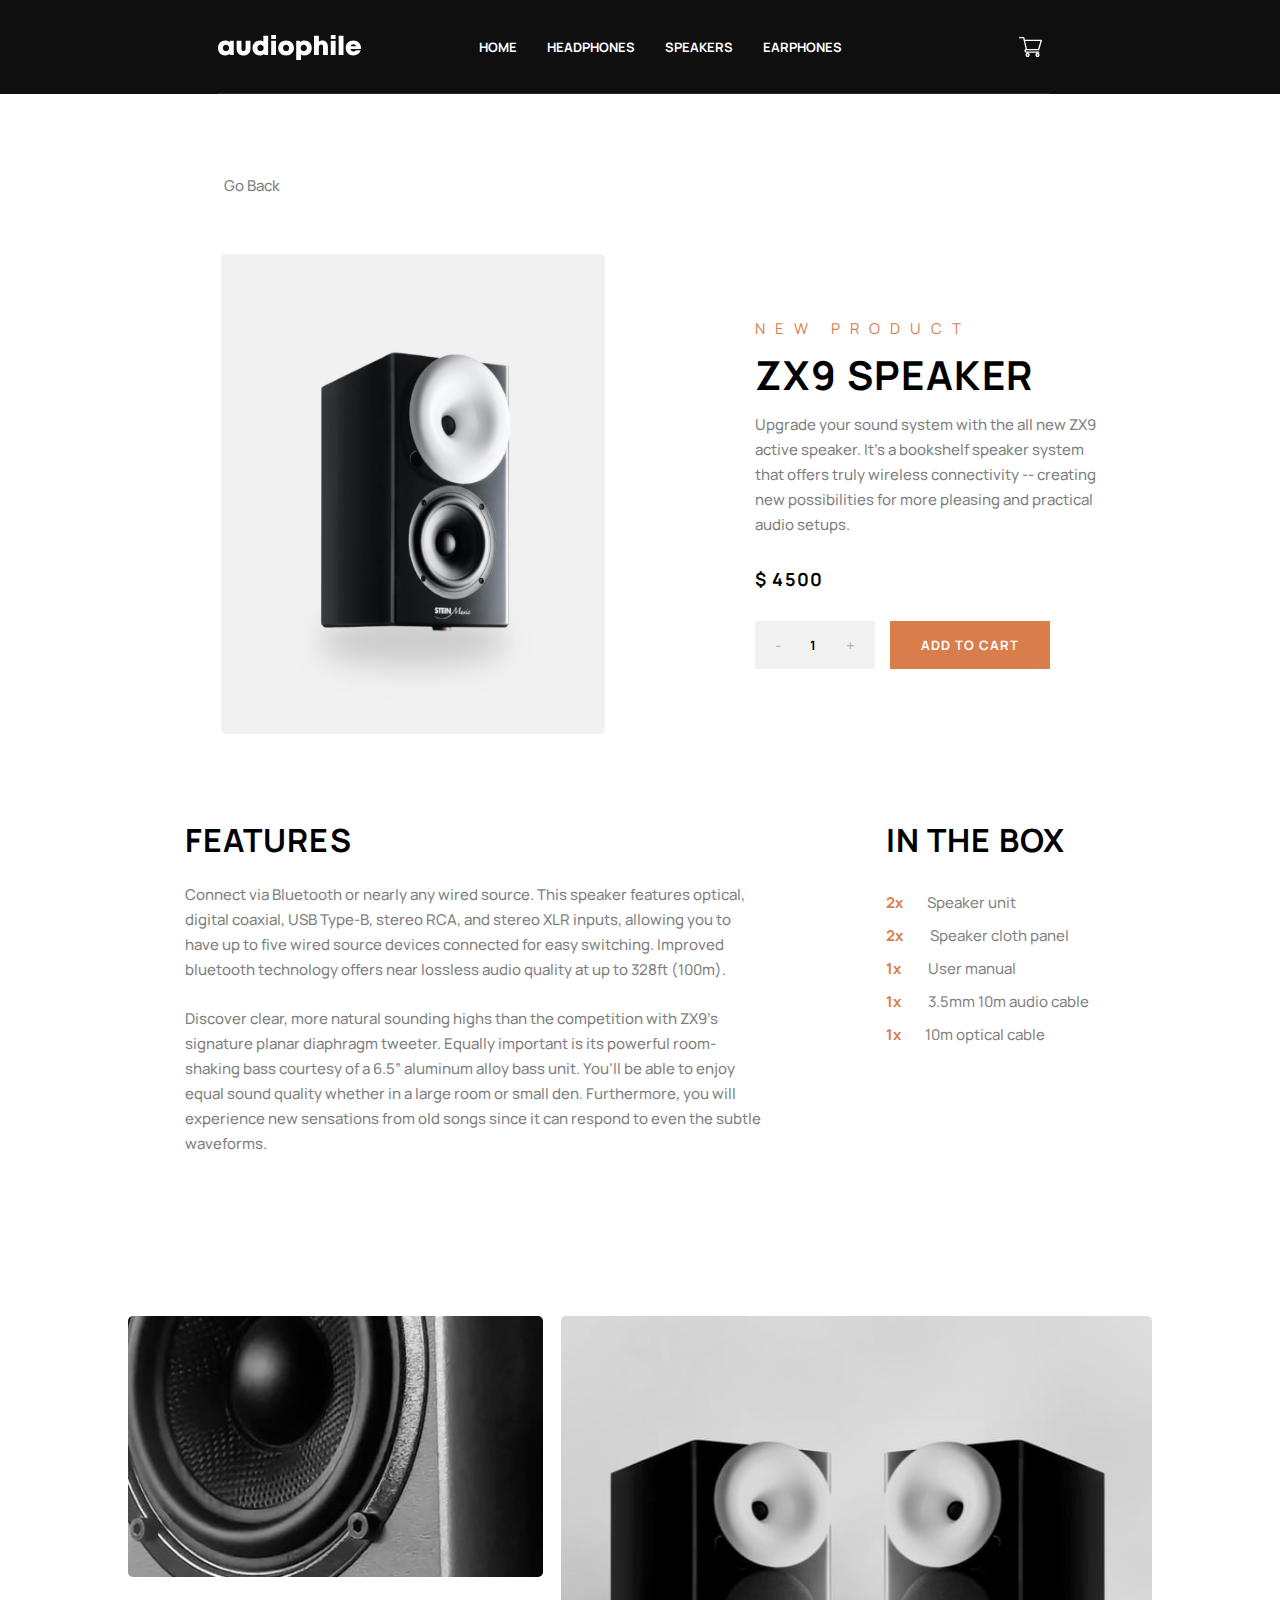
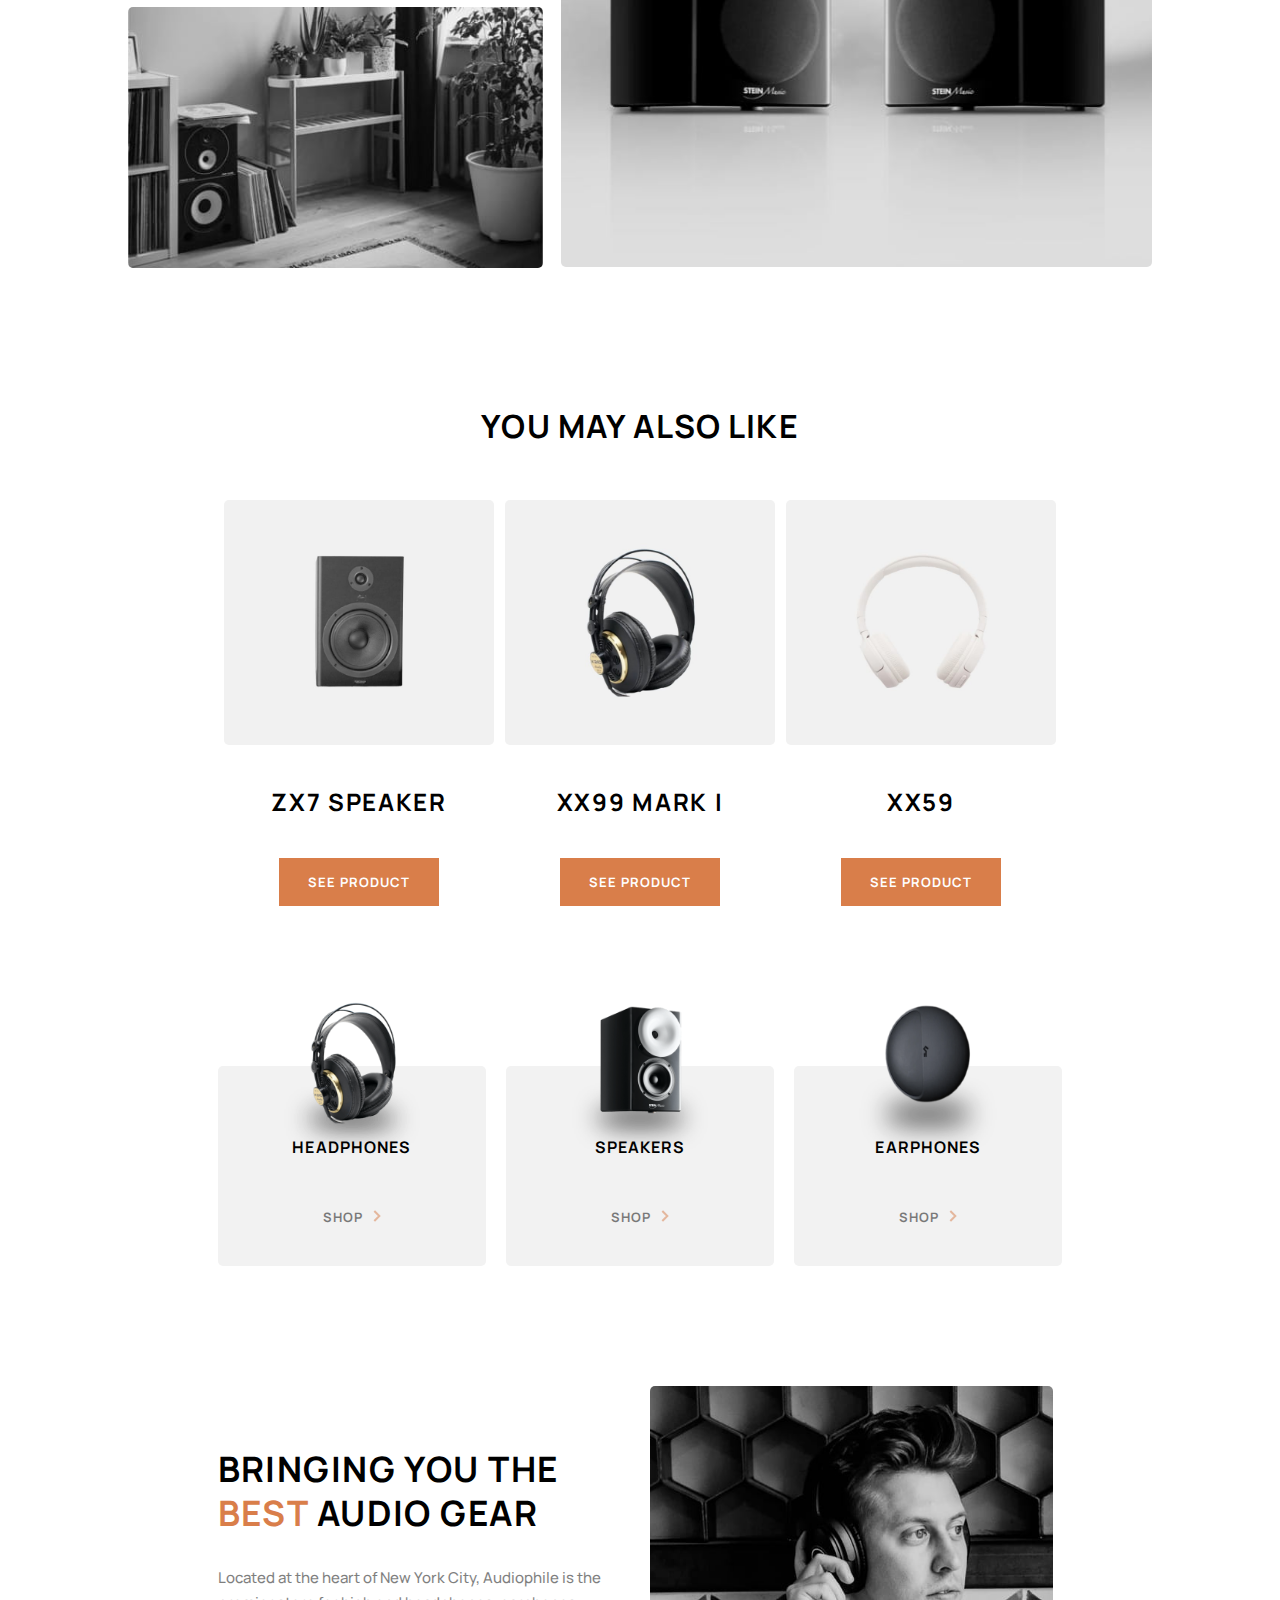
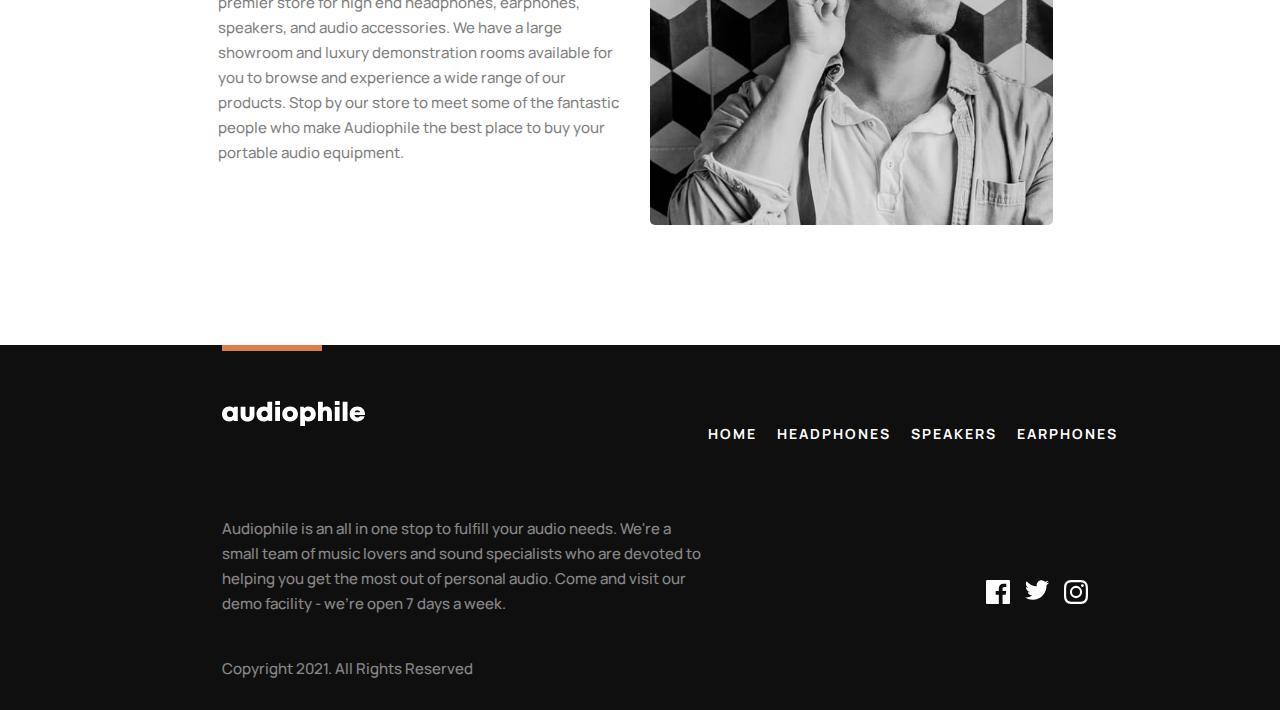
<file: product-zx9-speaker.html>
<!DOCTYPE html>
<html lang="en">
  <head>
    <meta charset="UTF-8" />
    <meta name="viewport" content="width=device-width, initial-scale=1.0" />

    <link
      rel="icon"
      type="image/png"
      sizes="32x32"
      href="./assets/favicon-32x32.png"
    />
    <link
      href="https://fonts.googleapis.com/css2?family=Manrope:wght@400;500;700&display=swap"
      rel="stylesheet"
    />
    <link rel="stylesheet" href="./style.css" />
    <script src="data.js" type="module" defer></script>

    <script src="index.js" type="module" defer></script>
    <title>Frontend Mentor | Audiophile e-commerce website</title>
  </head>

  <body class="items">
    <div class="overlay hidden"></div>

    <nav class="primary-nav">
      <img
        aria-controls="primary-navigation"
        class="mobile-nav-toggle"
        src="./assets/shared/tablet/icon-hamburger.svg"
        alt="hamburger menu"
      />
      <a href="./index.html">
        <img
          src="./assets/shared/desktop/logo.svg"
          alt="Audiophile logo"
          class="logo"
        />
      </a>

      <ul class="nav-list">
        <li class="uppercase text-white">
          <a class="link" href="index.html">Home</a>
        </li>
        <li class="uppercase text-white">
          <a class="link" href="category.html">Headphones</a>
        </li>
        <li class="uppercase text-white">
          <a class="link" href="speakers.html">Speakers</a>
        </li>
        <li class="uppercase text-white">
          <a class="link" href="earphones.html">earphones</a>
        </li>
      </ul>
      <img
        src="./assets//shared/desktop/icon-cart.svg"
        alt="cart"
        class="cart-icon"
      />
      <div class="modal-container modal-container-cart">
        <div class="cart-modal">
          <div class="cart-modal--header">
            <h6 class="title">cart (<span id="number-of-items">0</span>)</h6>
            <p class="remove">Remove all</p>
          </div>
          <div class="cart-modal--items"></div>
          <div class="cart-modal--footer">
            <div class="cart-modal--footer-text">
              <p class="uppercase cart-modal-footer-text--title hidden">
                total
              </p>
              <h6 id="total-price" class="cart-modal--footer--price"></h6>
            </div>
            <a href="./checkout.html"
              ><button
                onclick="window.location.href = 'checkout.html';"
                id="checkout-btn"
                class="subtitle text-white btn-orange-dark hidden"
              >
                Checkout
              </button></a
            >
          </div>
        </div>
      </div>
    </nav>
    <div class="content">
      <div class="modal-container-menu hidden">
        <section class="categories menu-modal">
          <div class="categories-box">
            <img
              class="categories-box--image"
              src="assets/shared/desktop/image-category-thumbnail-headphones.png"
              alt="mark one headphones"
            />
            <h5 class="categories-box--title">Headphones</h5>
            <a class="categories-box--subtitle subtitle" href="./category.html">
              <span> shop</span></a
            >
          </div>
          <div class="categories-box">
            <img
              class="categories-box--image"
              src="assets/shared/desktop/image-category-thumbnail-speakers.png"
              alt="mark one headphones"
            />
            <h5 class="categories-box--title">Speakers</h5>
            <a class="categories-box--subtitle subtitle" href="./speakers.html">
              <span> shop</span></a
            >
          </div>
          <div class="categories-box">
            <img
              class="categories-box--image"
              src="assets/shared/desktop/image-category-thumbnail-earphones.png"
              alt="mark one headphones"
            />
            <h5 class="categories-box--title">Earphones</h5>
            <a
              class="categories-box--subtitle subtitle"
              href="./earphones.html"
            >
              <span> shop</span></a
            >
          </div>
        </section>
      </div>
      <a href="" class="back">Go Back</a>

      <section class="product">
        <picture class="product--image">
          <source
            media="(min-width: 60em)"
            srcset="./assets/product-zx9-speaker/desktop/image-product.jpg"
          />
          <source
            media="(min-width:40em)"
            srcset="./assets/product-zx9-speaker/tablet/image-product.jpg"
          />
          <img src="./assets/product-zx9-speaker/mobile/image-product.jpg" />
        </picture>
        <div class="product--content">
          <p class="text-orange-dark header-subtitle uppercase overline">
            new product
          </p>
          <h4 class="product--content-title">ZX9 Speaker</h4>
          <p class="product--content-text">
            Upgrade your sound system with the all new ZX9 active speaker. It’s
            a bookshelf speaker system that offers truly wireless connectivity
            -- creating new possibilities for more pleasing and practical audio
            setups.
          </p>
          <h6>$ 4500</h6>
          <div class="product--cart">
            <div>
              <p>-</p>
              <p id="cart-quantity" class="subtitle">1</p>
              <p>+</p>
            </div>
            <button
              data-ID="6"
              id="add-to-cart"
              class="btn-orange-dark subtitle text-white"
            >
              add to cart
            </button>
          </div>
        </div>
      </section>
      <section class="features">
        <div class="features--content">
          <h3>features</h3>
          <p>
            Connect via Bluetooth or nearly any wired source. This speaker
            features optical, digital coaxial, USB Type-B, stereo RCA, and
            stereo XLR inputs, allowing you to have up to five wired source
            devices connected for easy switching. Improved bluetooth technology
            offers near lossless audio quality at up to 328ft (100m).
          </p>
          <p>
            Discover clear, more natural sounding highs than the competition
            with ZX9’s signature planar diaphragm tweeter. Equally important is
            its powerful room-shaking bass courtesy of a 6.5” aluminum alloy
            bass unit. You’ll be able to enjoy equal sound quality whether in a
            large room or small den. Furthermore, you will experience new
            sensations from old songs since it can respond to even the subtle
            waveforms.
          </p>
        </div>
        <div class="features--box">
          <h3>in the box</h3>
          <ul>
            <li><span class="text-orange-dark">2x</span>Speaker unit</li>
            <li>
              <span class="text-orange-dark">2x </span>Speaker cloth panel
            </li>
            <li><span class="text-orange-dark">1x </span>User manual</li>
            <li>
              <span class="text-orange-dark">1x </span>3.5mm 10m audio cable
            </li>
            <li><span class="text-orange-dark">1x</span>10m optical cable</li>
          </ul>
        </div>
      </section>

      <section class="gallery">
        <div>
          <picture>
            <source
              media="(min-width:  60em)"
              srcset="./assets/product-zx9-speaker/desktop/image-gallery-1.jpg"
            />
            <source
              media="(min-width: 34em)"
              srcset="./assets/product-zx9-speaker/tablet/image-gallery-1.jpg"
            />
            <img
              src="./assets/product-zx9-speaker/mobile/image-gallery-1.jpg"
              alt=""
            />
          </picture>
          <picture>
            <source
              media="(min-width:  60em)"
              srcset="./assets/product-zx9-speaker/desktop/image-gallery-2.jpg"
            />
            <source
              media="(min-width: 34em)"
              srcset="./assets/product-zx9-speaker/tablet/image-gallery-2.jpg"
            />
            <img
              src="./assets/product-zx9-speaker/mobile/image-gallery-2.jpg"
              alt=""
            />
          </picture>
        </div>
        <picture>
          <source
            media="(min-width:  60em)"
            srcset="./assets/product-zx9-speaker/desktop/image-gallery-3.jpg"
          />
          <source
            media="(min-width: 34em)"
            srcset="./assets/product-zx9-speaker/tablet/image-gallery-3.jpg"
          />
          <img
            src="./assets/product-zx9-speaker/mobile/image-gallery-3.jpg"
            alt=""
          />
        </picture>
      </section>

      <section class="other-products">
        <h3>you may also like</h3>
        <div class="other-products-content">
          <div class="other-products-content--box">
            <picture>
              <source
                media="(min-width:60em)"
                srcset="./assets/shared/desktop/image-zx7-speaker.jpg"
              />
              <source
                media="(min-width:40em)"
                srcset="./assets/shared/tablet/image-zx7-speaker.jpg"
              />
              <img src="./assets/shared/mobile/image-zx7-speaker.jpg" alt="/" />
            </picture>
            <h5>ZX7 Speaker</h5>
            <a href="./product-zx7-speaker.html">
              <button class="btn-orange-dark subtitle text-white">
                See Product
              </button>
            </a>
          </div>
          <div class="other-products-content--box">
            <picture>
              <source
                media="(min-width:  60em)"
                srcset="
                  ./assets/shared/desktop/image-xx99-mark-one-headphones.jpg
                "
              />
              <source
                media="(min-width: 40em)"
                srcset="
                  ./assets/shared/tablet/image-xx99-mark-one-headphones.jpg
                "
              />
              <img
                src="./assets/shared/mobile/image-xx99-mark-one-headphones.jpg"
              />
            </picture>
            <h5>XX99 Mark I</h5>
            <a href="./product-xx99-mark-one-headphones.html">
              <button class="btn-orange-dark subtitle text-white">
                See Product
              </button>
            </a>
          </div>
          <div class="other-products-content--box">
            <picture>
              <source
                media="(min-width:  60em)"
                srcset="./assets/shared/desktop/image-xx59-headphones.jpg"
              />
              <source
                media="(min-width: 40em)"
                srcset="./assets/shared/tablet/image-xx59-headphones.jpg"
              />
              <img src="./assets/shared/mobile/image-xx59-headphones.jpg" />
            </picture>
            <h5>XX59</h5>
            <a href="./product-xx59-headphones.html">
              <button class="btn-orange-dark subtitle text-white">
                See Product
              </button>
            </a>
          </div>
        </div>
      </section>
      <section class="categories">
        <div class="categories-box">
          <img
            class="categories-box--image"
            src="assets/shared/desktop/image-category-thumbnail-headphones.png"
            alt="mark one headphones"
          />
          <h5 class="categories-box--title">Headphones</h5>
          <a class="categories-box--subtitle subtitle" href="./category.html">
            <span> shop</span></a
          >
        </div>
        <div class="categories-box">
          <img
            class="categories-box--image"
            src="assets/shared/desktop/image-category-thumbnail-speakers.png"
            alt="mark one headphones"
          />
          <h5 class="categories-box--title">Speakers</h5>
          <a class="categories-box--subtitle subtitle" href="./speakers.html">
            <span> shop</span></a
          >
        </div>
        <div class="categories-box">
          <img
            class="categories-box--image"
            src="assets/shared/desktop/image-category-thumbnail-earphones.png"
            alt="mark one headphones"
          />
          <h5 class="categories-box--title">Earphones</h5>
          <a class="categories-box--subtitle subtitle" href="./earphones.html">
            <span> shop</span></a
          >
        </div>
      </section>
      <section class="best-gear">
        <picture class="best-gear--image">
          <source
            media="(min-width: 60em)"
            srcset="./assets/shared/desktop/image-best-gear.jpg"
          />
          <source
            media="(min-width:40em)"
            srcset="./assets/shared/tablet/image-best-gear.jpg"
          />
          <img src="./assets/shared/tablet/image-best-gear.jpg" />
        </picture>
        <div>
          <h4 class="best-gear--title">
            Bringing you the <span class="text-orange-dark">best</span> audio
            gear
          </h4>
          <p class="best-gear--text text-black">
            Located at the heart of New York City, Audiophile is the premier
            store for high end headphones, earphones, speakers, and audio
            accessories. We have a large showroom and luxury demonstration rooms
            available for you to browse and experience a wide range of our
            products. Stop by our store to meet some of the fantastic people who
            make Audiophile the best place to buy your portable audio equipment.
          </p>
        </div>
      </section>
      <footer class="footer bg-light-black">
        <div class="logo-list">
          <img
            src="./assets/shared/desktop/logo.svg"
            alt="Audiophile logo"
            class="logo"
          />
          <ul class="text-white footer--list">
            <li class="uppercase text-white">
              <a class="link" href="index.html">Home</a>
            </li>
            <li class="uppercase text-white">
              <a class="link" href="category.html">Headphones</a>
            </li>
            <li class="uppercase text-white">
              <a class="link" href="speakers.html">Speakers</a>
            </li>
            <li class="uppercase text-white">
              <a class="link" href="earphones.html">earphones</a>
            </li>
          </ul>
        </div>

        <p class="text-white footer--text">
          Audiophile is an all in one stop to fulfill your audio needs. We're a
          small team of music lovers and sound specialists who are devoted to
          helping you get the most out of personal audio. Come and visit our
          demo facility - we’re open 7 days a week.
        </p>

        <div class="footer-end">
          <p class="text-white footer--copyright">
            Copyright 2021. All Rights Reserved
          </p>
          <div class="footer--social">
            <a href="#">
              <svg
                class="footer--social-icon"
                width="24"
                height="24"
                xmlns="http://www.w3.org/2000/svg"
              >
                <path
                  d="M22.675 0H1.325C.593 0 0 .593 0 1.325v21.351C0 23.407.593 24 1.325 24H12.82v-9.294H9.692v-3.622h3.128V8.413c0-3.1 1.893-4.788 4.659-4.788 1.325 0 2.463.099 2.795.143v3.24l-1.918.001c-1.504 0-1.795.715-1.795 1.763v2.313h3.587l-.467 3.622h-3.12V24h6.116c.73 0 1.323-.593 1.323-1.325V1.325C24 .593 23.407 0 22.675 0z"
                  fill="#FFF"
                  fill-rule="nonzero"
                ></path></svg
            ></a>
            <a href="#"
              ><svg
                class="footer--social-icon"
                width="24"
                height="20"
                xmlns="http://www.w3.org/2000/svg"
              >
                <path
                  d="M24 2.557a9.83 9.83 0 01-2.828.775A4.932 4.932 0 0023.337.608a9.864 9.864 0 01-3.127 1.195A4.916 4.916 0 0016.616.248c-3.179 0-5.515 2.966-4.797 6.045A13.978 13.978 0 011.671 1.149a4.93 4.93 0 001.523 6.574 4.903 4.903 0 01-2.229-.616c-.054 2.281 1.581 4.415 3.949 4.89a4.935 4.935 0 01-2.224.084 4.928 4.928 0 004.6 3.419A9.9 9.9 0 010 17.54a13.94 13.94 0 007.548 2.212c9.142 0 14.307-7.721 13.995-14.646A10.025 10.025 0 0024 2.557z"
                  fill="#FFF"
                  fill-rule="nonzero"
                ></path>
              </svg>
            </a>
            <a href="#">
              <svg
                class="footer--social-icon"
                width="24"
                height="24"
                xmlns="http://www.w3.org/2000/svg"
              >
                <path
                  d="M12 2.163c3.204 0 3.584.012 4.85.07 3.252.148 4.771 1.691 4.919 4.919.058 1.265.069 1.645.069 4.849 0 3.205-.012 3.584-.069 4.849-.149 3.225-1.664 4.771-4.919 4.919-1.266.058-1.644.07-4.85.07-3.204 0-3.584-.012-4.849-.07-3.26-.149-4.771-1.699-4.919-4.92-.058-1.265-.07-1.644-.07-4.849 0-3.204.013-3.583.07-4.849.149-3.227 1.664-4.771 4.919-4.919 1.266-.057 1.645-.069 4.849-.069zM12 0C8.741 0 8.333.014 7.053.072 2.695.272.273 2.69.073 7.052.014 8.333 0 8.741 0 12c0 3.259.014 3.668.072 4.948.2 4.358 2.618 6.78 6.98 6.98C8.333 23.986 8.741 24 12 24c3.259 0 3.668-.014 4.948-.072 4.354-.2 6.782-2.618 6.979-6.98.059-1.28.073-1.689.073-4.948 0-3.259-.014-3.667-.072-4.947-.196-4.354-2.617-6.78-6.979-6.98C15.668.014 15.259 0 12 0zm0 5.838a6.162 6.162 0 100 12.324 6.162 6.162 0 000-12.324zM12 16a4 4 0 110-8 4 4 0 010 8zm6.406-11.845a1.44 1.44 0 100 2.881 1.44 1.44 0 000-2.881z"
                  fill="#FFF"
                  fill-rule="nonzero"
                ></path></svg
            ></a>
          </div>
        </div>
      </footer>
    </div>
  </body>
</html>
</file>
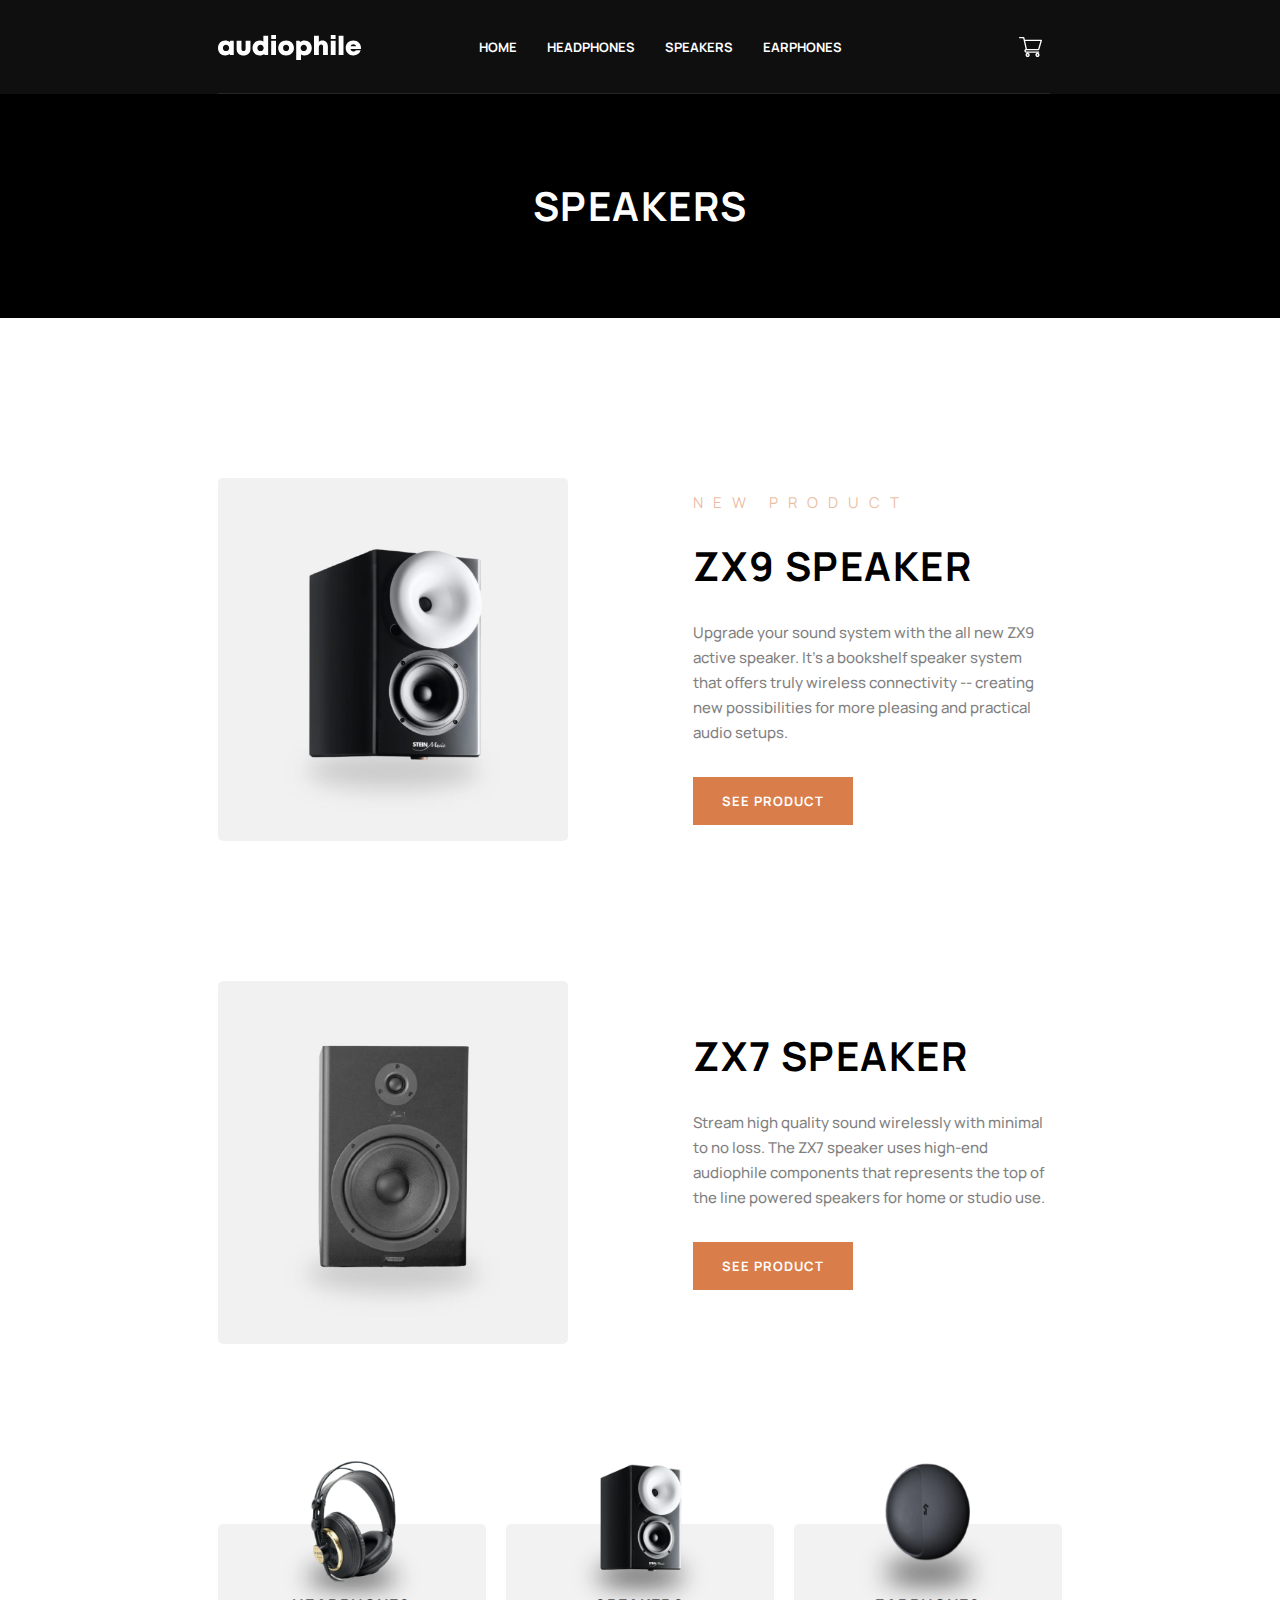
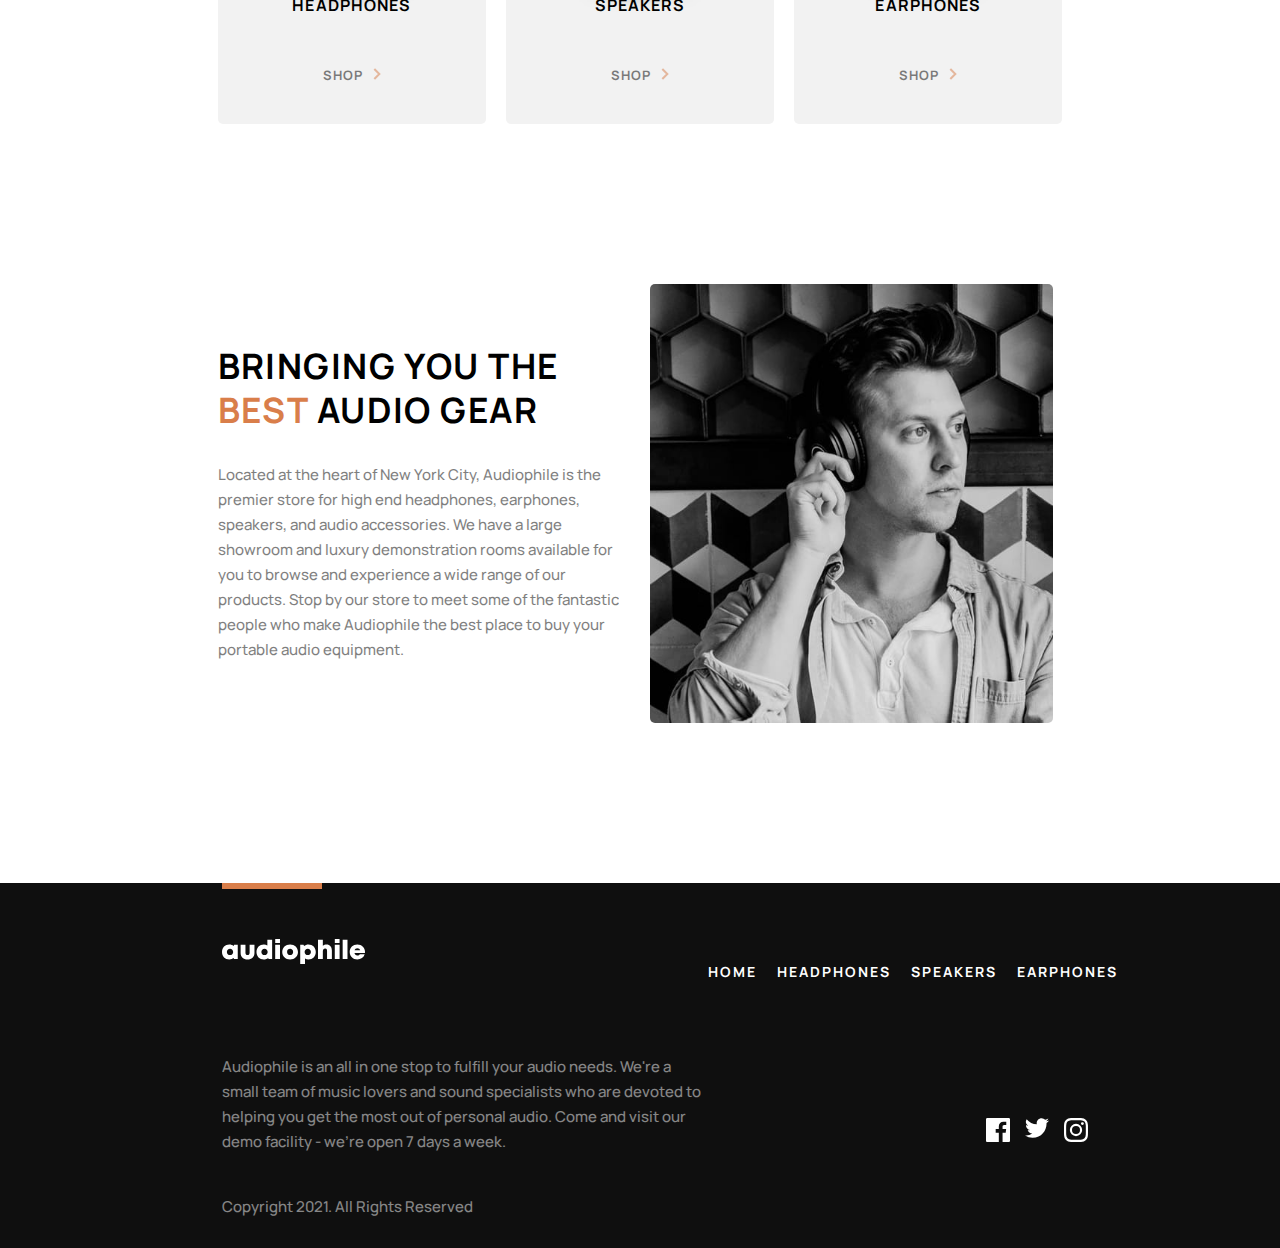
<file: speakers.html>
<!DOCTYPE html>
<html lang="en">
  <head>
    <meta charset="UTF-8" />
    <meta name="viewport" content="width=device-width, initial-scale=1.0" />

    <link
      rel="icon"
      type="image/png"
      sizes="32x32"
      href="./assets/favicon-32x32.png"
    />
    <link
      href="https://fonts.googleapis.com/css2?family=Manrope:wght@400;500;700&display=swap"
      rel="stylesheet"
    />
    <link rel="stylesheet" href="./style.css" />
    <script src="data.js" type="module" defer></script>

    <script src="index.js" type="module" defer></script>

    <title>Frontend Mentor | Audiophile e-commerce website</title>
  </head>

  <body class="category">
    <div class="overlay hidden"></div>

    <nav class="primary-nav">
      <img
        aria-controls="primary-navigation"
        class="mobile-nav-toggle"
        src="./assets/shared/tablet/icon-hamburger.svg"
        alt="hamburger menu"
      />
      <a href="./index.html">
        <img
          src="./assets/shared/desktop/logo.svg"
          alt="Audiophile logo"
          class="logo"
        />
      </a>

      <ul class="nav-list">
        <li class="uppercase text-white">
          <a class="link" href="index.html">Home</a>
        </li>
        <li class="uppercase text-white">
          <a class="link" href="category.html">Headphones</a>
        </li>
        <li class="uppercase text-white">
          <a class="link" href="speakers.html">Speakers</a>
        </li>
        <li class="uppercase text-white">
          <a class="link" href="earphones.html">earphones</a>
        </li>
      </ul>
      <img
        src="./assets//shared/desktop/icon-cart.svg"
        alt="cart"
        class="cart-icon"
      />
      <div class="modal-container modal-container-cart">
        <div class="cart-modal">
          <div class="cart-modal--header">
            <h6 class="title">cart (<span id="number-of-items">0</span>)</h6>
            <p class="remove">Remove all</p>
          </div>
          <div class="cart-modal--items"></div>
          <div class="cart-modal--footer">
            <div class="cart-modal--footer-text">
              <p class="uppercase cart-modal-footer-text--title hidden">
                total
              </p>
              <h6 id="total-price" class="cart-modal--footer--price"></h6>
            </div>
            <a href="./checkout.html"
              ><button
                onclick="window.location.href = 'checkout.html';"
                id="checkout-btn"
                class="subtitle text-white btn-orange-dark hidden"
              >
                Checkout
              </button></a
            >
          </div>
        </div>
      </div>
    </nav>
    <div class="content">
      <div class="modal-container-menu hidden">
        <section class="categories menu-modal">
          <div class="categories-box">
            <img
              class="categories-box--image"
              src="assets/shared/desktop/image-category-thumbnail-headphones.png"
              alt="mark one headphones"
            />
            <h5 class="categories-box--title">Headphones</h5>
            <a class="categories-box--subtitle subtitle" href="./category.html">
              <span> shop</span></a
            >
          </div>
          <div class="categories-box">
            <img
              class="categories-box--image"
              src="assets/shared/desktop/image-category-thumbnail-speakers.png"
              alt="mark one headphones"
            />
            <h5 class="categories-box--title">Speakers</h5>
            <a class="categories-box--subtitle subtitle" href="./speakers.html">
              <span> shop</span></a
            >
          </div>
          <div class="categories-box">
            <img
              class="categories-box--image"
              src="assets/shared/desktop/image-category-thumbnail-earphones.png"
              alt="mark one headphones"
            />
            <h5 class="categories-box--title">Earphones</h5>
            <a
              class="categories-box--subtitle subtitle"
              href="./earphones.html"
            >
              <span> shop</span></a
            >
          </div>
        </section>
      </div>
      <header class="bg-black text-white">
        <h2 class="category-title">speakers</h2>
      </header>
      <section class="products">
        <div class="products-box products-box--5">
          <picture>
            <source
              media="(min-width: 60em)"
              srcset="
                ./assets/product-zx9-speaker/desktop/image-category-page-preview.jpg
              "
            />
            <source
              media="(min-width:33em)"
              srcset="
                ./assets/product-zx9-speaker/tablet/image-category-page-preview.jpg
              "
            />
            <img
              src="./assets/product-zx9-speaker/mobile/image-category-page-preview.jpg "
              alt="zx9-speaker"
            />
          </picture>
          <div class="products-box--content">
            <p class="text-orange-dark header-subtitle uppercase overline">
              new product
            </p>
            <h2>ZX9 Speaker</h2>
            <p>
              Upgrade your sound system with the all new ZX9 active speaker.
              It’s a bookshelf speaker system that offers truly wireless
              connectivity -- creating new possibilities for more pleasing and
              practical audio setups.
            </p>
            <a href="product-zx9-speaker.html">
              <button class="btn-orange-dark subtitle text-white">
                See Product
              </button>
            </a>
          </div>
        </div>
        <div class="products-box products-box--4">
          <picture>
            <source
              media="(min-width: 60em)"
              srcset="
                ./assets/product-zx7-speaker/desktop/image-category-page-preview.jpg
              "
            />
            <source
              media="(min-width:33em)"
              srcset="
                ./assets/product-zx7-speaker/tablet/image-category-page-preview.jpg
              "
            />
            <img
              src="./assets/product-zx7-speaker/mobile/image-category-page-preview.jpg "
              alt="zx7-speaker"
            />
          </picture>
          <div class="products-box--content">
            <h2>ZX7 Speaker</h2>
            <p>
              Stream high quality sound wirelessly with minimal to no loss. The
              ZX7 speaker uses high-end audiophile components that represents
              the top of the line powered speakers for home or studio use.
            </p>
            <a href="./product-zx7-speaker.html">
              <button class="btn-orange-dark subtitle text-white">
                See Product
              </button>
            </a>
          </div>
        </div>
      </section>
      <section class="categories">
        <div class="categories-box">
          <img
            class="categories-box--image"
            src="assets/shared/desktop/image-category-thumbnail-headphones.png"
            alt="mark one headphones"
          />
          <h5 class="categories-box--title">Headphones</h5>
          <a class="categories-box--subtitle subtitle" href="./category.html">
            <span> shop</span></a
          >
        </div>
        <div class="categories-box">
          <img
            class="categories-box--image"
            src="assets/shared/desktop/image-category-thumbnail-speakers.png"
            alt="mark one headphones"
          />
          <h5 class="categories-box--title">Speakers</h5>
          <a class="categories-box--subtitle subtitle" href="./speakers.html">
            <span> shop</span></a
          >
        </div>
        <div class="categories-box">
          <img
            class="categories-box--image"
            src="assets/shared/desktop/image-category-thumbnail-earphones.png"
            alt="mark one headphones"
          />
          <h5 class="categories-box--title">Earphones</h5>
          <a class="categories-box--subtitle subtitle" href="./earphones.html">
            <span> shop</span></a
          >
        </div>
      </section>
      <section class="best-gear">
        <picture class="best-gear--image">
          <source
            media="(min-width: 60em)"
            srcset="./assets/shared/desktop/image-best-gear.jpg"
          />
          <source
            media="(min-width:33em)"
            srcset="./assets/shared/tablet/image-best-gear.jpg"
          />
          <img src="./assets/shared/tablet/image-best-gear.jpg" />
        </picture>
        <div>
          <h4 class="best-gear--title">
            Bringing you the <span class="text-orange-dark">best</span> audio
            gear
          </h4>
          <p class="best-gear--text text-black">
            Located at the heart of New York City, Audiophile is the premier
            store for high end headphones, earphones, speakers, and audio
            accessories. We have a large showroom and luxury demonstration rooms
            available for you to browse and experience a wide range of our
            products. Stop by our store to meet some of the fantastic people who
            make Audiophile the best place to buy your portable audio equipment.
          </p>
        </div>
      </section>
      <footer class="footer bg-light-black">
        <div class="logo-list">
          <img
            src="./assets/shared/desktop/logo.svg"
            alt="Audiophile logo"
            class="logo"
          />
          <ul class="text-white footer--list">
            <li class="uppercase text-white">
              <a class="link" href="index.html">Home</a>
            </li>
            <li class="uppercase text-white">
              <a class="link" href="category.html">Headphones</a>
            </li>
            <li class="uppercase text-white">
              <a class="link" href="speakers.html">Speakers</a>
            </li>
            <li class="uppercase text-white">
              <a class="link" href="earphones.html">earphones</a>
            </li>
          </ul>
        </div>

        <p class="text-white footer--text">
          Audiophile is an all in one stop to fulfill your audio needs. We're a
          small team of music lovers and sound specialists who are devoted to
          helping you get the most out of personal audio. Come and visit our
          demo facility - we’re open 7 days a week.
        </p>

        <div class="footer-end">
          <p class="text-white footer--copyright">
            Copyright 2021. All Rights Reserved
          </p>
          <div class="footer--social">
            <a href="#">
              <svg
                class="footer--social-icon"
                width="24"
                height="24"
                xmlns="http://www.w3.org/2000/svg"
              >
                <path
                  d="M22.675 0H1.325C.593 0 0 .593 0 1.325v21.351C0 23.407.593 24 1.325 24H12.82v-9.294H9.692v-3.622h3.128V8.413c0-3.1 1.893-4.788 4.659-4.788 1.325 0 2.463.099 2.795.143v3.24l-1.918.001c-1.504 0-1.795.715-1.795 1.763v2.313h3.587l-.467 3.622h-3.12V24h6.116c.73 0 1.323-.593 1.323-1.325V1.325C24 .593 23.407 0 22.675 0z"
                  fill="#FFF"
                  fill-rule="nonzero"
                ></path></svg
            ></a>
            <a href="#"
              ><svg
                class="footer--social-icon"
                width="24"
                height="20"
                xmlns="http://www.w3.org/2000/svg"
              >
                <path
                  d="M24 2.557a9.83 9.83 0 01-2.828.775A4.932 4.932 0 0023.337.608a9.864 9.864 0 01-3.127 1.195A4.916 4.916 0 0016.616.248c-3.179 0-5.515 2.966-4.797 6.045A13.978 13.978 0 011.671 1.149a4.93 4.93 0 001.523 6.574 4.903 4.903 0 01-2.229-.616c-.054 2.281 1.581 4.415 3.949 4.89a4.935 4.935 0 01-2.224.084 4.928 4.928 0 004.6 3.419A9.9 9.9 0 010 17.54a13.94 13.94 0 007.548 2.212c9.142 0 14.307-7.721 13.995-14.646A10.025 10.025 0 0024 2.557z"
                  fill="#FFF"
                  fill-rule="nonzero"
                ></path>
              </svg>
            </a>
            <a href="#">
              <svg
                class="footer--social-icon"
                width="24"
                height="24"
                xmlns="http://www.w3.org/2000/svg"
              >
                <path
                  d="M12 2.163c3.204 0 3.584.012 4.85.07 3.252.148 4.771 1.691 4.919 4.919.058 1.265.069 1.645.069 4.849 0 3.205-.012 3.584-.069 4.849-.149 3.225-1.664 4.771-4.919 4.919-1.266.058-1.644.07-4.85.07-3.204 0-3.584-.012-4.849-.07-3.26-.149-4.771-1.699-4.919-4.92-.058-1.265-.07-1.644-.07-4.849 0-3.204.013-3.583.07-4.849.149-3.227 1.664-4.771 4.919-4.919 1.266-.057 1.645-.069 4.849-.069zM12 0C8.741 0 8.333.014 7.053.072 2.695.272.273 2.69.073 7.052.014 8.333 0 8.741 0 12c0 3.259.014 3.668.072 4.948.2 4.358 2.618 6.78 6.98 6.98C8.333 23.986 8.741 24 12 24c3.259 0 3.668-.014 4.948-.072 4.354-.2 6.782-2.618 6.979-6.98.059-1.28.073-1.689.073-4.948 0-3.259-.014-3.667-.072-4.947-.196-4.354-2.617-6.78-6.979-6.98C15.668.014 15.259 0 12 0zm0 5.838a6.162 6.162 0 100 12.324 6.162 6.162 0 000-12.324zM12 16a4 4 0 110-8 4 4 0 010 8zm6.406-11.845a1.44 1.44 0 100 2.881 1.44 1.44 0 000-2.881z"
                  fill="#FFF"
                  fill-rule="nonzero"
                ></path></svg
            ></a>
          </div>
        </div>
      </footer>
    </div>
  </body>
</html>
</file>
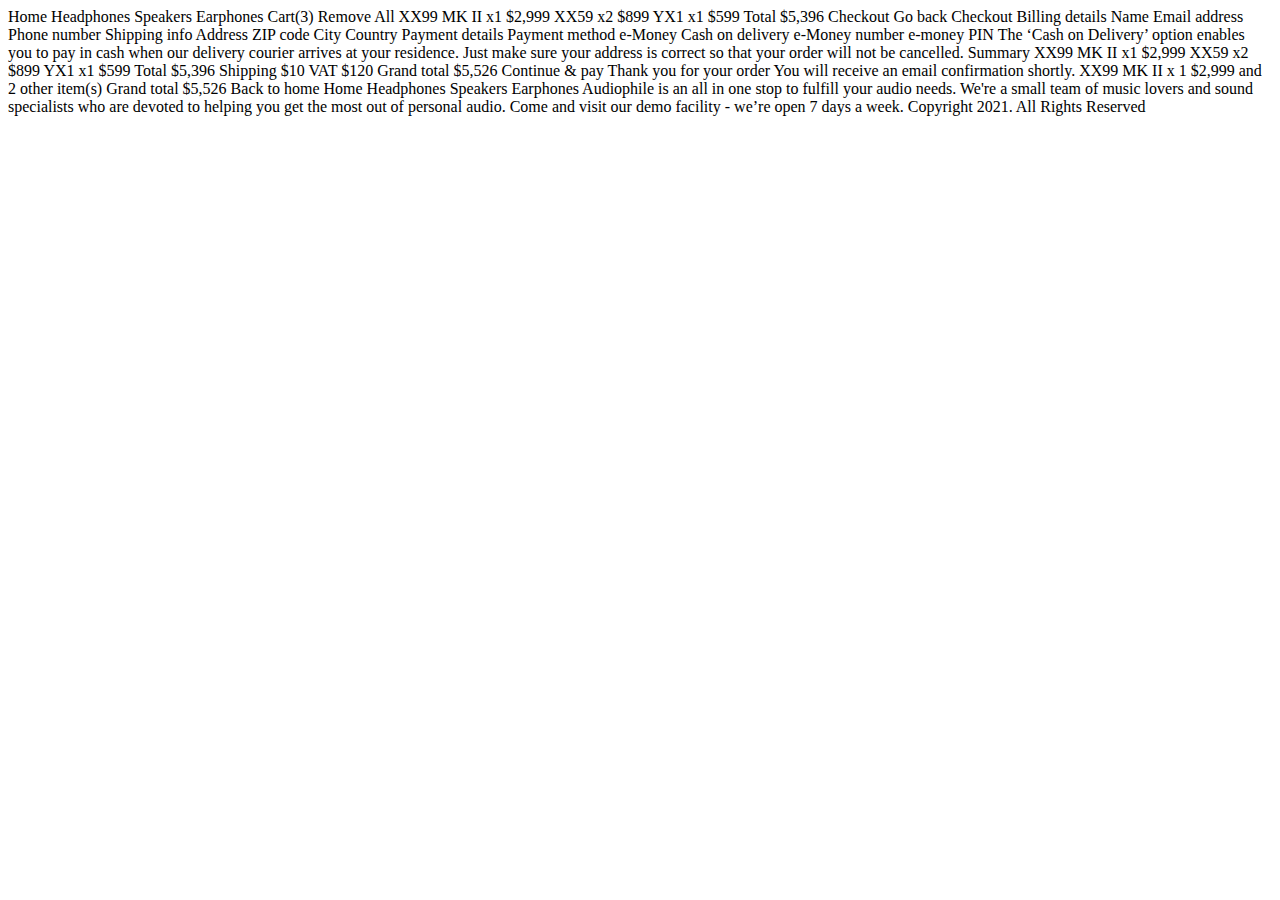
<file: html/checkout.html>
<!DOCTYPE html>
<html lang="en">

<head>
  <meta charset="UTF-8">
  <meta name="viewport" content="width=device-width, initial-scale=1.0">

  <link rel="icon" type="image/png" sizes="32x32" href="./assets/favicon-32x32.png">

  <title>Frontend Mentor | Audiophile e-commerce website</title>
</head>

<body>
  Home
  Headphones
  Speakers
  Earphones

  
  <!-- Cart Modal -->
  Cart(3)
  Remove All

  XX99 MK II x1
  $2,999
  
  XX59 x2
  $899
  
  YX1 x1
  $599
  
  Total $5,396

  Checkout
  <!-- Cart modal end -->

  
  Go back

  Checkout

  Billing details
  Name
  Email address
  Phone number

  Shipping info
  Address
  ZIP code
  City
  Country

  Payment details
  Payment method
  e-Money
  Cash on delivery
  e-Money number
  e-money PIN

  The ‘Cash on Delivery’ option enables you to pay in cash when our delivery courier arrives 
  at your residence. Just make sure your address is correct so that your order will not be cancelled.

  Summary
  XX99 MK II x1
  $2,999

  XX59 x2
  $899

  YX1 x1
  $599

  Total $5,396
  Shipping $10
  VAT $120

  Grand total $5,526

  Continue & pay


  <!-- Success Modal -->
  Thank you for your order
  You will receive an email confirmation shortly.

  XX99 MK II x 1
  $2,999
  and 2 other item(s)

  Grand total
  $5,526

  Back to home
  <!-- End success modal -->


  Home
  Headphones
  Speakers
  Earphones

  Audiophile is an all in one stop to fulfill your audio needs. We're a small team of music lovers
  and sound specialists who are devoted to helping you get the most out of personal audio. Come and
  visit our demo facility - we’re open 7 days a week.

  Copyright 2021. All Rights Reserved
</body>

</html>
</file>
<file: style.css>
.text-orange-dark {
  color: hsl(22deg, 65%, 57%);
}

.text-white {
  color: hsl(0deg, 0%, 100%);
}

.text-dark {
  color: hsl(0deg, 0%, 0%);
}

.bg-orange-dark {
  background-color: hsl(22deg, 65%, 57%);
}

.bg-orange-light {
  background-color: hsl(21deg, 94%, 75%);
}

.bg-white {
  background-color: hsl(0deg, 0%, 100%);
}

.bg-light-black {
  background-color: hsl(0deg, 0%, 6%);
}

.bg-black {
  background-color: hsl(0deg, 0%, 0%);
}

.bg-grey {
  background-color: hsl(0deg, 0%, 95%);
}

.bg-light-grey {
  background-color: hsl(0deg, 0%, 98%);
}

.flex {
  display: flex;
  gap: var(--gap, 1rem);
}

.grid {
  display: grid;
  gap: var(--gap, 1rem);
}

.d-block {
  display: block;
}

.flow > *:where(:not(:first-child)) {
  margin-top: var(--flow-space, 1rem);
}

.flow--space-small > *:where(:not(:first-child)) {
  --flow-space: 0.75rem;
}

.container {
  padding: 2rem 1rem;
  margin-inline: auto;
  max-width: 80%;
}

.sr-only {
  position: absolute;
  width: 1px;
  height: 1px;
  padding: 0;
  margin: -1px;
  overflow: hidden;
  clip: rect(0, 0, 0, 0);
  white-space: nowrap; /* added line */
  border: 0;
}

.right {
  position: absolute;
  right: 0px;
  padding: 10px;
}

button {
  border: 0;
}

.btn-orange-dark {
  width: 16rem;
  height: 4.8rem;
  background-color: hsl(22deg, 65%, 57%);
  border: 0;
}
.btn-orange-dark:hover, .btn-orange-dark:focus {
  background-color: hsl(21deg, 94%, 75%);
}

.btn-dark {
  width: 16rem;
  height: 4.8rem;
  background-color: hsl(0deg, 0%, 0%);
}
.btn-dark:hover, .btn-dark:focus {
  background-color: #4c4c4c;
}

.btn-transparent {
  width: 16rem;
  height: 4.8rem;
  background-color: transparent;
  border: 2px solid hsl(0deg, 0%, 0%);
}
.btn-transparent:hover, .btn-transparent:focus {
  background-color: hsl(0deg, 0%, 0%);
  color: white;
}

.best-gear {
  display: flex;
  gap: 4rem;
  flex-direction: column;
  margin-top: 5rem;
  align-items: center;
  padding-inline: 3rem;
}
.best-gear padd > * {
  text-align: center;
}
.best-gear padd > * img {
  border-radius: 5px;
}
.best-gear--title {
  letter-spacing: 1px;
  line-height: normal;
  text-align: center;
  align-self: center;
  padding-inline: 3rem;
}
.best-gear--text {
  opacity: 0.5;
  width: 100%;
  padding-inline: 3rem;
  text-align: center;
  align-self: center;
}

@media (min-width: 40em) {
  .best-gear {
    margin-top: 2rem;
  }
  .best-gear > * {
    width: 100%;
  }
  .best-gear div {
    display: flex;
    flex-direction: column;
    align-items: center;
    gap: 2rem;
  }
  .best-gear--title {
    max-width: 20ch;
    font-size: 4rem;
    letter-spacing: 1.43px;
    line-height: 4.4rem;
  }
  .best-gear--text {
    max-width: 60ch;
  }
}
@media (min-width: 60em) {
  .best-gear {
    display: flex;
    flex-direction: row;
    margin-top: 2rem;
    justify-content: flex-start;
    gap: 2rem;
    padding-inline: 10vw;
  }
  .best-gear > * img {
    flex-grow: 1;
    width: 100%;
    max-height: 58.8rem;
    margin-right: 1rem;
  }
  .best-gear div {
    display: flex;
    flex-direction: column;
    gap: 3rem;
    order: -1;
  }
  .best-gear--title {
    text-align: left;
    max-width: 15ch;
    font-size: 3.5rem;
    align-self: flex-start;
    padding-inline: 0;
  }
  .best-gear--text {
    width: 40ch;
    text-align: left;
    align-self: flex-start;
    padding-inline: 0;
  }
}
@media (min-width: 80em) {
  .best-gear {
    justify-content: center;
    padding-inline: 17vw;
  }
  .best-gear div {
    display: flex;
    flex-direction: column;
    gap: 3rem;
    order: -1;
    margin-left: 0;
  }
  .best-gear picture img {
    width: 31.5vw;
  }
  .best-gear--text {
    width: 100%;
  }
}
.categories {
  margin-top: 8rem;
  display: flex;
  flex-direction: column;
  align-items: center;
  gap: 7rem;
  padding-inline: 3rem;
}
.categories-box {
  position: relative;
  display: flex;
  flex-direction: column;
  align-items: center;
  background-color: hsl(0deg, 0%, 95%);
  width: 100%;
  height: 15rem;
  border-radius: 5px;
}
.categories-box--image {
  position: absolute;
  width: 10rem;
  height: 10rem;
  transform: translateY(-40%);
  z-index: 2;
}
.categories-box--title {
  font-size: 1.5rem;
  font-weight: 700;
  letter-spacing: 1.07px;
  line-height: normal;
  margin-top: 6rem;
}
.categories-box--subtitle {
  font-weight: 700;
  font-size: 1.3rem;
  color: hsl(0deg, 0%, 0%);
  opacity: 0.5;
  margin-bottom: 5px;
}
.categories-box--subtitle:hover, .categories-box--subtitle:focus {
  color: hsl(22deg, 65%, 57%);
  opacity: 1;
}
.categories-box--subtitle::after {
  content: url(./assets/shared/desktop/icon-arrow-right.svg);
  fill: hsl(22deg, 65%, 57%);
  margin-left: 1rem;
  opacity: 1;
}

@media (min-width: 40em) {
  .categories {
    flex-direction: row;
    gap: 1rem;
    justify-content: space-around;
  }
  .categories-box {
    width: min(25rem, 29vw);
  }
}
@media (min-width: 60em) {
  .categories {
    gap: 2rem;
    justify-content: center;
    padding-inline: 9.25vw;
  }
  .categories-box {
    width: 26vw;
    height: 20rem;
  }
  .categories-box--title {
    font-size: 1.6rem;
    margin-top: 7rem;
  }
  .categories-box--subtitle {
    font-size: 1.4rem;
    margin-top: 2rem;
  }
  .categories-box--image {
    width: 16rem;
    height: 16rem;
  }
}
@media (min-width: 80em) {
  .categories {
    padding-inline: 17vw;
  }
}
.logo {
  width: 14.3rem;
  height: 2.5rem;
}

/* Box sizing rules */
*,
*::before,
*::after {
  box-sizing: border-box;
}

/* Remove default margin */
body,
h1,
h2,
h3,
h4,
p,
figure,
blockquote,
dl,
dd {
  margin: 0;
}

/* Remove list styles on ul, ol elements with a list role, which suggests default styling will be removed */
ul {
  list-style: none;
}

/* Set core root defaults */
html:focus-within {
  scroll-behavior: smooth;
}

html {
  font-size: 62.5%;
}

/* Set core body defaults */
body {
  min-height: 100vh;
  text-rendering: optimizeSpeed;
}

/* A elements that don't have a class get default styles */
a:not([class]) {
  -webkit-text-decoration-skip: ink;
          text-decoration-skip-ink: auto;
}

/* Make images easier to work with */
img,
picture {
  max-width: 100%;
  display: block;
}

/* Inherit fonts for inputs and buttons */
input,
button,
textarea,
select {
  font: inherit;
}

a {
  text-decoration: none;
  color: inherit;
}

/* Remove all animations, transitions and smooth scroll for people that prefer not to see them */
@media (prefers-reduced-motion: reduce) {
  html:focus-within {
    scroll-behavior: auto;
  }
  *,
*::before,
*::after {
    -webkit-animation-duration: 0.01ms !important;
            animation-duration: 0.01ms !important;
    -webkit-animation-iteration-count: 1 !important;
            animation-iteration-count: 1 !important;
    transition-duration: 0.01ms !important;
    scroll-behavior: auto !important;
  }
}
body {
  font-size: var(--fs-400);
  font-family: "Manrope", sans-serif;
}

h1,
h2,
h3,
h4,
h5,
h6 {
  font-weight: 700;
  text-transform: uppercase;
}

h1 {
  font-size: 5.6rem;
  line-height: 5.8rem;
  letter-spacing: 2px;
}

h2 {
  font-size: 4rem;
  line-height: 4.4rem;
  letter-spacing: 1.5px;
}

h3 {
  font-size: 3.2rem;
  line-height: 3.6rem;
  letter-spacing: 1.15px;
}

h4 {
  font-size: 2.8rem;
  line-height: 3.8rem;
  letter-spacing: 2px;
}

h5 {
  font-size: 2.4rem;
  line-height: 3.3rem;
  letter-spacing: 1.7px;
}

h6 {
  font-size: 1.8rem;
  line-height: 2.4rem;
  letter-spacing: 1.3px;
}

ul:not([class]),
li:not([class]) {
  max-width: 60ch;
}

.uppercase {
  text-transform: uppercase;
}

.fs-900,
.fs-800,
.fs-700,
.fs-600 {
  line-height: 1.1;
}

.subtitle {
  font-weight: 700;
  font-size: 1.3rem;
  line-height: 2.5rem;
  letter-spacing: 1px;
  text-transform: uppercase;
}

.overline {
  font-weight: 400;
  font-size: 1.5rem;
  line-height: 1.9rem;
  letter-spacing: 10px;
}

p {
  font-size: 1.5rem;
  line-height: 2.5rem;
  font-weight: 500;
}

.footer {
  display: flex;
  flex-direction: column;
  align-items: center;
  margin-top: 12rem;
  height: 65rem;
  gap: 4rem;
}
.footer--list {
  padding: 0;
  display: flex;
  flex-direction: column;
  gap: 2rem;
  align-items: center;
}
.footer--list > * {
  font-size: 1.4rem;
  letter-spacing: 2px;
  line-height: 25px;
  font-weight: bold;
}
.footer--list > *:hover,
.footer--list > *:focus {
  color: hsl(22deg, 65%, 57%);
}
.footer--text {
  text-align: center;
  opacity: 0.5;
  width: 35ch;
}
.footer--copyright {
  opacity: 0.5;
}
.footer--social {
  display: flex;
  gap: 1.5rem;
}
.footer--social-icon:hover > *, .footer--social-icon:focus > * {
  fill: hsl(22deg, 65%, 57%);
}
.footer::before {
  content: "";
  background-color: hsl(22deg, 65%, 57%);
  height: 6px;
  width: 10rem;
}
.footer .logo {
  margin-top: 1rem;
  margin-bottom: 5rem;
}
.footer-end {
  display: flex;
  flex-direction: column;
  gap: 3rem;
  align-items: center;
}

@media (min-width: 40em) {
  .footer {
    height: 40rem;
    align-items: start;
  }
  .footer > * {
    margin-left: 3rem;
  }
  .footer--list {
    flex-direction: row;
  }
  .footer::before {
    margin-left: 3rem;
  }
  .footer--copyright {
    display: inline;
  }
  .footer--text {
    width: -webkit-fit-content;
    width: -moz-fit-content;
    width: fit-content;
    margin-right: 2rem;
    text-align: left;
  }
  .footer-end {
    display: flex;
    flex-direction: row;
    align-self: stretch;
    justify-content: space-between;
  }
  .footer--social {
    margin-right: 2rem;
  }
}
@media (min-width: 60em) {
  .footer {
    overflow: hidden;
    height: 36.5rem;
    padding-inline: 8vw;
    padding-right: 14.25vw;
  }
  .footer .logo-list {
    width: 100%;
    display: flex;
    flex-direction: row;
    justify-content: space-between;
  }
  .footer--text {
    width: 54ch;
  }
  .footer--social {
    margin-left: 5rem;
    margin-right: 0;
    margin-top: -15rem;
  }
}
@media (min-width: 80em) {
  .footer {
    padding-inline: 15vw;
  }
}
.primary-nav {
  position: relative;
  background-color: hsl(0deg, 0%, 6%);
  height: 8.3rem;
  padding-inline: 3rem;
  display: flex;
  gap: 1rem;
  align-items: center;
  justify-content: space-between;
  border-bottom: 1px solid rgba(255, 255, 255, 0.1);
  padding-block: 4.7rem;
}
.primary-nav .mobile-nav-toggle {
  display: block;
  width: 1.6rem;
  height: 1.5rem;
}
.primary-nav .nav-list {
  display: none;
}
.primary-nav .logo {
  cursor: pointer;
}

@media (min-width: 40em) {
  .primary-nav {
    border-bottom: 0;
  }
  .primary-nav .nav-list {
    display: none;
  }
  .primary-nav .cart-icon {
    margin-right: 2rem;
  }
  .primary-nav .mobile-nav-toggle {
    margin-left: 2rem;
  }
  .primary-nav::after {
    content: "";
    position: absolute;
    bottom: 0;
    background-color: rgba(255, 255, 255, 0.1);
    height: 1px;
    width: 90%;
    margin-left: 2rem;
  }
}
@media (min-width: 60em) {
  .primary-nav {
    justify-content: space-between;
    padding-inline: 9.25vw;
  }
  .primary-nav .nav-list {
    text-align: left;
    display: flex;
    gap: 3rem;
    font-size: 1.3rem;
    font-weight: 700;
    margin-right: 10rem;
  }
  .primary-nav .nav-list > *:hover,
.primary-nav .nav-list > *:focus {
    color: hsl(22deg, 65%, 57%);
  }
  .primary-nav .mobile-nav-toggle {
    display: none;
  }
  .primary-nav::after {
    width: 80%;
    margin-left: 0;
  }
}
@media (min-width: 80em) {
  .primary-nav {
    padding-inline: 17vw;
  }
  .primary-nav::after {
    width: 65%;
    margin-left: 0;
  }
}
.content {
  position: relative;
}

.primary-nav {
  z-index: 10;
}

.modal-container {
  position: fixed;
  right: 0;
  top: 0;
  margin-top: 0;
  margin-bottom: 0;
  left: 0;
  bottom: 0;
  background-color: rgba(0, 0, 0, 0.4);
  z-index: 5;
}

.modal-container-cart {
  display: none;
}

.cart-modal {
  position: absolute;
  overflow: hidden;
  top: 12rem;
  left: 50%;
  background-color: white;
  width: 68vw;
  max-width: 37.7rem;
  padding-block: 3rem;
  border-radius: 5px;
  transform: translate(-50%, 0);
  z-index: 1001;
  padding-inline: 3rem;
}
.cart-modal--header {
  display: flex;
  justify-content: space-between;
  margin-bottom: 3.2rem;
  align-items: center;
  height: 2.5rem;
}
.cart-modal--header .remove {
  cursor: pointer;
  opacity: 0.5;
  text-decoration: underline;
}
.cart-modal--header .remove:hover {
  opacity: 1;
  color: hsl(22deg, 65%, 57%);
}
.cart-modal--items {
  display: flex;
  flex-direction: column;
  gap: 2.4rem;
}
.cart-modal--items-item {
  display: flex;
  align-items: center;
  justify-content: space-between;
}
.cart-modal--items-item img {
  width: 6.4rem;
  aspect-ratio: 1/1;
}
.cart-modal--items-item--number {
  display: flex;
  width: 9.6rem;
  justify-content: space-between;
  background-color: hsl(0deg, 0%, 95%);
  padding-inline: 1rem;
}
.cart-modal--items-item--number p {
  height: 3.2rem;
  display: flex;
  justify-content: space-evenly;
  align-items: center;
  font-weight: bold;
}
.cart-modal--items-item--number p:first-child {
  opacity: 0.25;
  cursor: pointer;
}
.cart-modal--items-item--number p:first-child:hover {
  color: hsl(22deg, 65%, 57%);
  opacity: 1;
}
.cart-modal--items-item--number p:last-child {
  opacity: 0.25;
  cursor: pointer;
}
.cart-modal--items-item--number p:last-child:hover {
  color: hsl(22deg, 65%, 57%);
  opacity: 1;
}
.cart-modal--items-item--text {
  min-width: 7.5rem;
}
.cart-modal--items-item--text span {
  font-size: 1.4rem;
  font-weight: bold;
  opacity: 0.5;
}
.cart-modal--footer {
  display: flex;
  flex-direction: column;
}
.cart-modal--footer-text {
  display: flex;
  justify-content: space-between;
  padding-block: 4rem;
  align-items: center;
  height: 2.5rem;
}
.cart-modal--footer-text--title {
  opacity: 0.5;
}
.cart-modal--footer .btn-orange-dark {
  width: 100%;
}

@media (min-width: 40em) {
  .cart-modal {
    transform: translate(-13vw, 0);
  }
}
@media (min-width: 50em) {
  .cart-modal {
    transform: translate(-1vw, 0);
  }
}
@media (min-width: 60em) {
  .cart-modal {
    transform: translate(1vw, 0);
  }
}
@media (min-width: 80em) {
  .cart-modal {
    transform: translate(7vw, 0);
  }
}
body {
  position: relative;
}

.overlay {
  position: fixed;
  top: 0;
  left: 0;
  width: 100%;
  height: 100%;
  background-color: rgba(0, 0, 0, 0.4);
  z-index: 5;
}

.overlay-checkout {
  position: fixed;
  top: 0;
  left: 0;
  width: 100%;
  height: 100%;
  background-color: rgba(0, 0, 0, 0.4);
  z-index: 5;
}

.modal-container-menu {
  position: absolute;
  width: 100%;
  z-index: 5;
}
.modal-container-menu .categories {
  position: relative;
  background-color: #fff;
  padding-block: 5rem;
  margin-top: 0;
}

.items .categories {
  margin-top: -1.6rem;
}

.checkout-page .categories {
  margin-top: -1.6rem;
}

@media (min-width: 60em) {
  .modal-container-menu {
    display: none;
  }
  .modal-container-menu .categories {
    display: none;
  }
}
.modal-container-checkout {
  position: absolute;
  z-index: 5;
  background-color: #fff;
  top: 0;
  left: 50%;
  background-color: white;
  transform: translate(-50%, 5%);
  border-radius: 8px;
  padding: 4.8rem;
  width: 87%;
  max-width: 54rem;
}
.modal-container-checkout--header img {
  width: 6.4rem;
  height: 6.4rem;
  margin-bottom: 2.3rem;
}
.modal-container-checkout--header h3 {
  margin-bottom: 1.6rem;
}
.modal-container-checkout--header p {
  opacity: 0.5;
  margin-bottom: 2.4rem;
}
.modal-container-checkout--content-main {
  border-radius: 8px 8px 0 0;
  background-color: hsl(0deg, 0%, 95%);
  padding: 2.4rem;
}
.modal-container-checkout--content-main-others {
  margin-top: 2rem;
  border-top: 1px solid rgba(0, 0, 0, 0.1);
  display: flex;
  justify-content: center;
}
.modal-container-checkout--content-main-others p {
  cursor: pointer;
  opacity: 0.5;
  font-weight: bold;
  letter-spacing: -0.21px;
  font-size: 1.2rem;
  margin-top: 1.2rem;
}
.modal-container-checkout--content-item {
  display: flex;
  justify-content: space-between;
}
.modal-container-checkout--content-item img {
  width: 5rem;
  height: 5rem;
}
.modal-container-checkout--content-item--text {
  min-width: 7.5rem;
  margin-left: 2.7rem;
}
.modal-container-checkout--content-item--text p {
  font-weight: bold;
}
.modal-container-checkout--content-item--text span {
  opacity: 0.5;
  font-size: 1.4rem;
  font-weight: bold;
}
.modal-container-checkout--content-item--quantity {
  opacity: 0.5;
  font-weight: bold;
}
.modal-container-checkout--content-total {
  border-radius: 0 0 8px 8px;
  margin-bottom: 2.3rem;
  background-color: hsl(0deg, 0%, 0%);
  padding-inline: 2.4rem;
  padding-top: 1.5rem;
  padding-bottom: 2.5rem;
}
.modal-container-checkout--content-total p {
  opacity: 0.5;
  color: hsl(0deg, 0%, 100%);
  margin-bottom: 10px;
}
.modal-container-checkout--content-total h6 {
  margin-block: 0;
  color: hsl(0deg, 0%, 100%);
}
.modal-container-checkout button {
  width: 100%;
}

@media (min-width: 40em) {
  .modal-container-checkout--content {
    display: flex;
    flex-direction: row;
    margin-bottom: 2rem;
  }
  .modal-container-checkout--content-main {
    border-radius: 8px 0 0 8px;
    flex-basis: 55%;
  }
  .modal-container-checkout--content-total {
    display: flex;
    justify-content: flex-end;
    flex-direction: column;
    border-radius: 0 8px 8px 0;
    flex-grow: 1;
    margin-bottom: 0;
  }
}
.grid-container {
  display: grid;
  grid-template-columns: repeat(auto-fit, minmax(15rem, 25.5rem));
  gap: 2rem;
  justify-content: center;
}

.box {
  margin-top: 3rem;
  justify-self: center;
}
.box-color {
  width: 25.5rem;
  height: 9.6rem;
  margin-bottom: 1rem;
  border-radius: 5px;
}
.box-content p {
  font-weight: 700;
}
.box-content p span {
  color: hsl(0deg, 0%, 0%);
  opacity: 0.5;
  margin-right: 7rem;
}

.primary-header {
  position: relative;
}

.header-content {
  background: linear-gradient(rgba(0, 0, 0, 0.3) 100%, rgba(0, 0, 0, 0.3) 100%), url(./assets/home/mobile/image-header.jpg);
  background-repeat: no-repeat;
  background-position: center 75%;
  background-size: cover;
  height: 62rem;
  display: flex;
  gap: 1.5rem;
  flex-direction: column;
  justify-content: center;
  text-align: center;
  align-items: center;
}
.header-content .header-subtitle {
  color: rgba(255, 255, 255, 0.5);
  font-size: 1.4rem;
}
.header-content .header-title {
  font-weight: 700;
  font-size: 3.6rem;
  max-width: 20ch;
}
.header-content .header-text {
  color: rgba(255, 255, 255, 0.75);
  max-width: 30ch;
}

@media (min-width: 40em) {
  .header-content {
    height: 66rem;
    background-image: linear-gradient(rgba(0, 0, 0, 0.3) 100%, rgba(0, 0, 0, 0.3) 100%), url(./assets/home/tablet/image-header.jpg);
    background-position: center 80%;
  }
  .header-content .header-subtitle {
    color: rgba(255, 255, 255, 0.5);
    font-size: 1.4rem;
  }
  .header-content .header-title {
    font-weight: 700;
    font-size: 5.6rem;
    max-width: 2 0ch;
    letter-spacing: 2px;
    line-height: 58px;
  }
  .header-content .header-text {
    color: rgba(255, 255, 255, 0.75);
    max-width: 40ch;
    letter-spacing: 0.5px;
  }
}
@media (min-width: 60em) {
  .header-content {
    background-image: linear-gradient(rgba(0, 0, 0, 0.3) 100%, rgba(0, 0, 0, 0.3) 100%), url(./assets/home/desktop/image-hero.jpg);
    height: 68rem;
    background-position: center 80%;
    flex-direction: column;
    justify-content: center;
    text-align: left;
    align-items: flex-start;
    padding-inline: 9.25vw;
  }
  .header-content .header-subtitle {
    color: rgba(255, 255, 255, 0.5);
    font-size: 1.4rem;
  }
  .header-content .header-title {
    font-weight: 700;
    font-size: 5.6rem;
    max-width: 20ch;
    letter-spacing: 2px;
    line-height: 58px;
  }
  .header-content .header-text {
    color: rgba(255, 255, 255, 0.75);
    max-width: 40ch;
    letter-spacing: 0.5px;
    margin-bottom: 2rem;
  }
}
.main-products {
  display: flex;
  flex-direction: column;
  align-content: center;
  align-items: center;
  margin-top: 10rem;
  gap: 4rem;
  text-align: center;
  padding-inline: 3rem;
}
.main-products > * {
  width: 100%;
}
.main-products .product-1 {
  border-radius: 5px;
  position: relative;
  display: flex;
  flex-direction: column;
  align-items: center;
  height: 60rem;
  gap: 3rem;
  overflow-x: hidden;
}
.main-products .product-1 div {
  display: flex;
  gap: 2rem;
  flex-direction: column;
  align-items: center;
}
.main-products .product-1--image {
  margin-top: 7rem;
  width: 17.2rem;
  height: 20.7rem;
}
.main-products .product-1--subtitle {
  opacity: 0.75;
  max-width: 30ch;
}
.main-products .product-1--title {
  line-height: 40px;
  letter-spacing: 1.29px;
  font-size: 3.6rem;
  max-width: 10ch;
}
.main-products .product-1--background {
  width: 55.8rem;
  height: 100%;
  position: absolute;
  top: 0;
  background-image: url(./assets/home/desktop/pattern-circles.svg);
  background-position: top;
  background-size: cover;
  background-repeat: no-repeat;
  padding: 30rem;
  transform: translateY(-20%);
}
.main-products .product-1 button {
  position: relative;
  z-index: 1;
}
.main-products .product-2 {
  display: flex;
  flex-direction: column;
  align-items: left;
  justify-content: center;
  background-image: url(./assets/home/mobile/image-speaker-zx7.jpg);
  background-position: top;
  background-size: cover;
  background-repeat: no-repeat;
  height: 32rem;
  border-radius: 5px;
}
.main-products .product-2 > * {
  margin-left: 3rem;
}
.main-products .product-2--title {
  text-align: left;
  margin-bottom: 3rem;
}
.main-products .product-3 {
  display: flex;
  flex-direction: column;
  gap: 1.1rem;
}
.main-products .product-3 > * {
  border-radius: 5px;
}
.main-products .product-3--image {
  margin-bottom: 3rem;
}
.main-products .product-3--image img {
  width: 100%;
  height: 32rem;
}
.main-products .product-3--content {
  flex-grow: 1;
  height: 32rem;
  display: flex;
  flex-direction: column;
  align-items: left;
  justify-content: center;
}
.main-products .product-3--content > * {
  margin-left: 3rem;
}
.main-products .product-3--content-title {
  text-align: left;
  margin-bottom: 3rem;
}
@media (min-width: 60em) {
  .main-products .product-1 {
    overflow: hidden;
    width: clamp(45rem, 85vw, 62rem);
    height: 72rem;
  }
  .main-products .product-1--background {
    padding: 30rem;
    transform: translateY(-30%);
    height: 88rem;
  }
  .main-products .product-1--image {
    margin-top: 7rem;
    margin-bottom: 1rem;
  }
  .main-products .product-1--title {
    font-size: 5.6rem;
    line-height: 58px;
  }
  .main-products .product-1--subtitle {
    max-width: 35ch;
  }
  .main-products .product-1 button {
    position: relative;
    z-index: 1;
  }
  .main-products .product-2 {
    width: clamp(45rem, 85vw, 62rem);
    background-image: url(./assets/home/tablet/image-speaker-zx7.jpg);
  }
  .main-products .product-3 {
    width: clamp(45rem, 85vw, 68rem);
    display: flex;
    gap: 2rem;
  }
  .main-products .product-3 > * {
    height: 32rem;
  }
  .main-products .product-3--image img {
    height: 32rem;
    border-radius: 5px;
  }
  .main-products .product-3--content {
    width: 33.9rem;
  }
}
.main-products button {
  font-size: 1.3rem;
  letter-spacing: 1px;
  font-weight: bold;
}

@media (min-width: 40em) {
  .main-products .product-3 {
    flex-direction: row;
  }
}
@media (min-width: 60em) {
  .main-products .product-1 {
    overflow: hidden;
    width: 78vw;
    height: 56rem;
    flex-direction: row;
    justify-content: space-evenly;
  }
  .main-products .product-1--image {
    position: relative;
    z-index: 2;
    width: 41rem;
    height: 49.3rem;
    margin-bottom: -2rem;
    display: flex;
    align-items: flex-end;
  }
  .main-products .product-1--subtitle {
    text-align: left;
  }
  .main-products .product-1 button {
    position: relative;
    z-index: 1;
  }
  .main-products .product-1--title {
    text-align: left;
    font-size: 5.6rem;
    line-height: 58px;
    letter-spacing: 2px;
  }
  .main-products .product-1--background {
    width: 70rem;
    padding-inline: 45rem;
    height: 80rem;
    background-image: url(./assets/home/desktop/pattern-circles.svg);
    background-position: left;
    background-size: cover;
    background-repeat: no-repeat;
    transform: translate(-32%, 0%);
  }
  .main-products .product-1 div {
    display: flex;
    flex-direction: column;
    align-items: flex-start;
    gap: 3rem;
  }
  .main-products .product-2 {
    width: 78vw;
    height: 32rem;
    background-image: url(./assets/home/desktop/image-speaker-zx7.jpg);
  }
  .main-products .product-3 {
    width: 78vw;
    display: flex;
    gap: 2rem;
  }
  .main-products .product-3 > * {
    width: 36vw;
    height: 32rem;
  }
  .main-products .product-3 > * img {
    width: 36vw;
    height: 32rem;
  }
}
@media (min-width: 80em) {
  .header-content {
    padding-inline: 17vw;
  }
  .main-products .product-1 {
    width: 65vw;
  }
  .main-products .product-2 {
    width: 65vw;
  }
  .main-products .product-3 {
    width: 65vw;
  }
  .home .categories {
    margin-top: 12rem;
  }
}
.category header {
  display: flex;
  align-items: center;
  justify-content: center;
}
.category header h2 {
  font-size: 2.8rem;
  text-align: center;
  padding-block: 3rem;
}
.category .products {
  margin-top: 6.5rem;
}
.category .products > * {
  margin-bottom: 12rem;
}
.category .products-box {
  padding-inline: 3rem;
  display: flex;
  flex-direction: column;
  gap: 3.2rem;
  align-items: center;
  text-align: center;
}
.category .products-box--content {
  display: flex;
  flex-direction: column;
  gap: 2.4rem;
  align-items: center;
}
.category .products-box picture img {
  border-radius: 5px;
}
.category .products-box--2 picture {
  order: -1;
}
.category .categories {
  margin-bottom: 12rem;
}

@media (min-width: 40em) {
  .products-box--content h2 {
    width: 15ch;
  }
  .products-box--content p {
    opacity: 0.5;
    width: 65ch;
  }
}
@media (min-width: 60em) {
  .category header h2 {
    font-size: 4rem;
    text-align: center;
    padding-block: 9rem;
  }
  .category .products {
    margin-top: 16rem;
  }
  .category .products > * {
    margin-bottom: 14rem;
  }
  .category .products > *:last-child {
    margin-bottom: 18rem;
  }
  .category .products-box {
    padding-inline: 9.25vw;
    display: flex;
    flex-direction: row;
    gap: 12.5rem;
    justify-content: flex-start;
  }
  .category .products-box--content {
    display: flex;
    flex-direction: column;
    gap: 3.2rem;
    text-align: left;
    align-items: flex-start;
  }
  .category .products-box--content p {
    width: 40ch;
  }
  .category .products-box picture img {
    min-width: 35rem;
    height: 40rem;
  }
  .category .products-box--2 picture {
    order: 0;
  }
  .category .categories {
    margin-bottom: 16rem;
  }
  .category footer {
    margin-top: 16rem;
  }
}
@media (min-width: 80em) {
  .category .products-box {
    padding-inline: 17vw;
    justify-content: flex-start;
  }
  .category .products-box picture {
    flex-grow: 1;
  }
  .category .products-box picture img {
    width: 100%;
    height: 100%;
    max-width: 54rem;
    max-height: 56rem;
  }
  .category .products-box--content {
    display: flex;
    flex-direction: column;
    gap: 3.2rem;
    text-align: left;
    align-items: flex-start;
  }
}
.items {
  overflow-x: hidden;
}

.back {
  display: block;
  opacity: 0.5;
  margin-top: 1.6rem;
  margin-bottom: 2.4rem;
  font-size: 1.5rem;
  line-height: 25px;
  font-weight: 500;
  margin-left: 3rem;
  cursor: pointer;
}
.back:hover {
  color: hsl(22deg, 65%, 57%);
}

picture img {
  border-radius: 5px;
}

.product {
  margin-bottom: 8.8rem;
  padding-inline: 3rem;
  display: flex;
  flex-direction: column;
  gap: 3.2rem;
}
.product--content {
  display: flex;
  flex-direction: column;
  gap: 2.4rem;
}
.product--content-title {
  width: 20ch;
  letter-spacing: 1px;
}
.product--content-text {
  opacity: 0.5;
}
.product--cart {
  display: flex;
  gap: 1.6rem;
}
.product--cart div {
  width: 12rem;
  background-color: hsl(0deg, 0%, 95%);
  display: flex;
  justify-content: space-between;
  align-items: center;
  height: 4.8rem;
  padding-inline: 2rem;
}
.product--cart div p:first-child {
  opacity: 0.25;
  cursor: pointer;
}
.product--cart div p:first-child:hover {
  color: hsl(22deg, 65%, 57%);
  opacity: 1;
}
.product--cart div p:last-child {
  opacity: 0.25;
  cursor: pointer;
}
.product--cart div p:last-child:hover {
  color: hsl(22deg, 65%, 57%);
  opacity: 1;
}

.features {
  padding-inline: 3rem;
  display: flex;
  flex-direction: column;
  gap: 8.8rem;
}
.features--content {
  display: flex;
  flex-direction: column;
  gap: 2.4rem;
}
.features--content p {
  opacity: 0.5;
  font-weight: 500;
}
.features--box {
  margin-bottom: 8.8rem;
  display: flex;
  flex-direction: column;
  gap: 2.4rem;
}
.features--box ul {
  display: flex;
  flex-direction: column;
  gap: 8px;
  margin: 0;
}
.features--box ul li {
  font-size: 1.5rem;
  line-height: 2.5rem;
  font-weight: 500;
  color: rgba(0, 0, 0, 0.5);
}
.features--box ul span {
  font-weight: bold;
  margin-right: 2.4rem;
}

.gallery {
  padding-inline: 3rem;
  display: flex;
  flex-direction: column;
  margin-bottom: 12rem;
}
.gallery picture {
  margin-bottom: 2rem;
}

.other-products {
  padding-inline: 3rem;
  display: flex;
  flex-direction: column;
  align-items: center;
  gap: 4rem;
  margin-bottom: 12rem;
}
.other-products > * {
  display: flex;
  flex-direction: column;
  align-items: center;
}
.other-products-content > * {
  display: flex;
  flex-direction: column;
  align-items: center;
  margin-bottom: 5.6rem;
}

.categories {
  margin-bottom: 12rem;
}

@media (min-width: 40em) {
  .items {
    overflow-x: hidden;
  }
  .items .product {
    overflow: hidden;
    flex-direction: row;
    gap: 10vw;
  }
  .items .product--content {
    gap: 1.5rem;
    align-items: flex-start;
    justify-content: center;
    flex-grow: 1;
  }
  .items .product--content > * {
    width: 45vw;
  }
  .items .product--content-title {
    width: 20ch;
    letter-spacing: 1px;
  }
  .items .product h6 {
    margin-block: 1.5rem;
  }
  .items .product--cart {
    gap: 1.5rem;
  }
  .items .product picture img {
    flex-grow: 1;
    max-height: 48rem;
  }
  .items .features p {
    width: 90vw;
  }
  .items .features--box {
    flex-direction: row;
    gap: 15vw;
  }
  .items .gallery {
    display: flex;
    flex-direction: row;
    gap: 1.8rem;
  }
  .items .other-products {
    gap: 5.6rem;
  }
  .items .other-products-content {
    display: flex;
    flex-direction: row;
    gap: 1.1rem;
    text-align: center;
  }
}
@media (min-width: 60em) {
  .items {
    overflow-x: hidden;
  }
  .items .back {
    margin-top: 7.9rem;
    margin-bottom: 5.6rem;
    margin-left: 10vw;
  }
  .items .product {
    width: 100%;
    padding-inline: 0;
    justify-content: space-between;
    align-items: center;
    gap: 5rem;
    margin-left: 10vw;
  }
  .items .product--content-text {
    width: 25vw;
  }
  .items .product--content-title {
    width: 35vw;
    font-size: 4rem;
    letter-spacing: 1.43px;
    line-height: 44px;
  }
  .items .product picture {
    width: 100%;
  }
  .items .product picture img {
    height: min(45vw, 45rem);
  }
  .items .features {
    display: flex;
    flex-direction: row;
    padding-inline: 17.5vw;
    margin-bottom: 16rem;
    justify-content: center;
    gap: 5rem;
  }
  .items .features--content p {
    width: 52vw;
  }
  .items .features--box {
    flex-direction: column;
    gap: 3rem;
    min-width: 21rem;
  }
  .items .features--box ul {
    padding-left: 0;
  }
  .items .gallery {
    justify-content: center;
    padding-inline: 10vw;
  }
  .items .other-products {
    padding-inline: 10vw;
  }
}
@media (min-width: 80em) {
  .items {
    overflow-x: hidden;
  }
  .items .back {
    margin-left: 17.5vw;
  }
  .items .product {
    width: 100%;
    justify-content: space-between;
    align-items: center;
    gap: 15rem;
    padding-inline: 9.25vw;
    margin-left: 8vw;
  }
  .items .product--content-title {
    width: 30vw;
  }
  .items .product--content-text {
    width: 27vw;
  }
  .items .product picture {
    width: 100%;
  }
  .items .product picture img {
    height: min(45vw, 50rem);
    min-width: 30vw;
  }
  .items .features {
    display: flex;
    flex-direction: row;
    padding-inline: 17.5vw;
    margin-bottom: 16rem;
    justify-content: center;
    gap: 12.5rem;
  }
  .items .features--content p {
    width: 45vw;
  }
  .items .features--box {
    flex-direction: column;
    gap: 3.2rem;
    min-width: 21rem;
  }
  .items .features--box ul {
    padding-left: 0;
  }
  .items .gallery {
    justify-content: center;
  }
  .items .gallery div picture:last-child {
    margin-top: 3rem;
  }
  .items .other-products {
    padding-inline: 17.5vw;
  }
}
.checkout-page {
  background-color: hsl(0deg, 0%, 98%);
}

.checkout {
  background-color: hsl(0deg, 0%, 100%);
  margin-inline: 3rem;
  padding-inline: 2.4rem;
  padding-block: 2.4rem;
  border-radius: 8px;
}
.checkout-form h6 {
  font-size: 1.3rem;
  color: hsl(22deg, 65%, 57%);
  line-height: 25px;
  letter-spacing: 0.93px;
  margin-bottom: 0;
  margin-top: 3.2rem;
}
.checkout-form--container {
  display: flex;
  flex-direction: column;
  gap: 2.4rem;
}
.checkout-form-box {
  display: flex;
  flex-direction: column;
  gap: 9px;
}
.checkout-form-box-labels {
  display: flex;
  justify-content: space-between;
}
.checkout-form-box label {
  font-size: 1.2rem;
  letter-spacing: -0.21px;
  font-weight: bold;
}
.checkout-form-box-input {
  border: 1px solid #cfcfcf;
  border-radius: 8px;
  height: 5.6rem;
  padding-inline: 2.4rem;
  font-size: 1.4rem;
  letter-spacing: -0.25px;
  font-weight: bold;
}
.checkout-form-box-input:focus {
  outline: 1px solid hsl(22deg, 65%, 57%);
}
.checkout-form-box-input:hover {
  border-color: hsl(22deg, 65%, 57%);
}
.checkout-form--payment {
  display: flex;
  flex-direction: column;
}
.checkout-form--payment--text span {
  margin-block: 1.7rem;
  display: block;
  font-size: 1.2rem;
  font-weight: bold;
  letter-spacing: -0.21px;
}
.checkout-form--payment-radio {
  display: flex;
  align-items: center;
  margin-bottom: 1.6rem;
  border: 1px solid #cfcfcf;
  border-radius: 8px;
  height: 5.6rem;
  padding-left: 2.1rem;
  position: relative;
}
.checkout-form--payment-radio:hover {
  border-color: hsl(22deg, 65%, 57%);
}
.checkout-form--payment-radio input {
  box-sizing: border-box;
  -webkit-appearance: none;
     -moz-appearance: none;
          appearance: none;
  border-radius: 50%;
  margin-right: 1.6rem;
  width: 2rem;
  height: 2rem;
  border: 1px solid #cfcfcf;
}
.checkout-form--payment-radio input:checked {
  border: 5px solid hsl(22deg, 65%, 57%);
}
.checkout-form--payment-radio label {
  font-size: 1.4rem;
  font-weight: bold;
  margin-left: 5.2rem;
}
.checkout-form--payment--cash {
  display: flex;
  gap: 1rem;
  flex-direction: row;
}
.checkout-form--payment--cash img {
  width: 10rem;
  height: 10rem;
}
.checkout-form--payment--cash p {
  opacity: 0.5;
}

.checkout-summary {
  background-color: hsl(0deg, 0%, 100%);
  margin-inline: 3rem;
  padding-inline: 2.4rem;
  padding-block: 2.4rem;
  margin-top: 3.2rem;
  border-radius: 8px;
}
.checkout-summary h6 {
  margin-top: 0;
  margin-bottom: 0;
}
.checkout-summary-item {
  display: flex;
  justify-content: space-between;
}
.checkout-summary-item:first-child {
  margin-top: 3rem;
}
.checkout-summary-item img {
  margin-right: 1.6rem;
  width: 6.4rem;
  height: 6.4rem;
}
.checkout-summary-item img:not(:last-child) {
  margin-bottom: 2.4rem;
}
.checkout-summary-item--content {
  display: flex;
}
.checkout-summary-item--content--text {
  min-width: 7.5rem;
}
.checkout-summary-item--content p {
  font-weight: bold;
  line-height: 25px;
}
.checkout-summary-item--content span {
  font-weight: bold;
  line-height: 25px;
  font-size: 1.4rem;
  opacity: 0.5;
}
.checkout-summary-item--quantity {
  opacity: 0.5;
  font-size: 1.6rem;
  font-weight: bold;
  margin-right: 1vw;
}
.checkout-summary-footer {
  display: flex;
  flex-direction: column;
  gap: 8px;
}
.checkout-summary-footer--item {
  display: flex;
  align-items: center;
  justify-content: space-between;
  max-height: 2.5rem;
}
.checkout-summary-footer--item p {
  opacity: 0.5;
  font-weight: 500;
}
.checkout-summary-footer button {
  width: 100%;
  margin-top: 2rem;
}

@media (min-width: 40em) {
  .checkout {
    margin-inline: 4.5rem;
    padding-inline: 2.8rem;
    padding-block: 3rem;
  }
  .checkout-form--billing {
    display: grid;
    grid-template-columns: repeat(2, 1fr);
    gap: 1.6rem;
    grid-template-areas: "title ." "name email" "phone .";
  }
  .checkout-form--billing--title {
    grid-area: title;
  }
  .checkout-form--billing--name {
    grid-area: name;
  }
  .checkout-form--billing--email {
    grid-area: email;
  }
  .checkout-form--billing--number {
    grid-area: phone;
  }
  .checkout-form--shipping {
    display: grid;
    grid-template-columns: repeat(2, 1fr);
    gap: 1.6rem;
    grid-template-areas: "title ." "address address" "zip city" "country .";
  }
  .checkout-form--shipping--title {
    grid-area: title;
  }
  .checkout-form--shipping--address {
    grid-area: address;
  }
  .checkout-form--shipping--zip {
    grid-area: zip;
  }
  .checkout-form--shipping--city {
    grid-area: city;
  }
  .checkout-form--shipping--country {
    grid-area: country;
  }
  .checkout-form--payment {
    display: grid;
    grid-template-columns: repeat(2, 1fr);
    gap: 1.6rem;
    grid-template-areas: "title ." "text radio-1" ".  radio-2" "number pin";
  }
  .checkout-form--payment--title {
    grid-area: title;
  }
  .checkout-form--payment--text {
    grid-area: text;
  }
  .checkout-form--payment--radio--1 {
    grid-area: radio-1;
  }
  .checkout-form--payment--radio--2 {
    grid-area: radio-2;
  }
  .checkout-form--payment--number {
    grid-area: number;
  }
  .checkout-form--payment--pin {
    grid-area: pin;
  }
  .checkout-form--payment--cash {
    grid-area: number;
    grid-column: span 2;
    display: none;
    flex-direction: row;
    gap: 3.2rem;
  }
  .checkout-form--payment--cash img {
    width: 4.8rem;
    height: 4.8rem;
  }
  .checkout-form--payment--cash p {
    opacity: 0.5;
    width: 56ch;
  }
  .checkout-summary {
    margin-inline: 4.5rem;
    padding-inline: 3.3rem;
    padding-block: 3.2rem;
  }
}
@media (min-width: 60em) {
  .back {
    margin-top: 7.9rem;
    margin-bottom: 5.6rem;
    margin-left: 10vw;
  }
  .checkout-container {
    padding-inline: 9.25vw;
  }
  .checkout {
    margin-inline: 0;
    padding-inline: 4.8rem;
    padding-block: 3.2rem;
  }
  .checkout-summary {
    margin-inline: 0;
    padding-inline: 4.8rem;
    padding-block: 5.4rem;
  }
}
@media (min-width: 70em) {
  .checkout-container {
    padding-inline: 9.25vw;
    display: flex;
    gap: 3rem;
  }
  .checkout-container .checkout-summary {
    flex-basis: 25%;
    align-self: flex-start;
    margin-top: 0;
    flex-grow: 1;
    padding-inline: 1rem;
    padding-block: 5.4rem;
  }
  .checkout-container .checkout {
    flex-grow: 1;
    padding-inline: 3.3rem;
    padding-block: 3.2rem;
  }
  .checkout-container .checkout-form--payment-radio label {
    font-size: 1.4rem;
    font-weight: bold;
    margin-left: 0rem;
  }
}
@media (min-width: 80em) {
  .back {
    margin-top: 7.9rem;
    margin-bottom: 5.6rem;
    margin-left: 12vw;
  }
  .checkout-page .primary-nav {
    padding-inline: 12vw;
  }
  .checkout-container {
    padding-inline: 12vw;
  }
}
@media (min-width: 90em) {
  .back {
    margin-top: 7.9rem;
    margin-bottom: 5.6rem;
    margin-left: 17vw;
  }
  .checkout-page .primary-nav {
    padding-inline: 17vw;
  }
  .checkout-container {
    padding-inline: 17vw;
  }
  .checkout-container .checkout-summary {
    padding-inline: 3rem;
  }
}
.small {
  visibility: hidden;
  font-weight: 500;
  font-size: 1.2rem;
  letter-spacing: -0.21px;
}

.error-label {
  visibility: visible;
  color: #cd2c2c;
}

.error-input {
  outline: 1px solid #cd2c2c;
}
.error-input:hover {
  border-color: #cd2c2c;
}
.error-input:focus {
  outline: 1px solid #cd2c2c;
}

.set-border {
  border-color: hsl(22deg, 65%, 57%);
}

.hidden {
  display: none;
}
</file>
